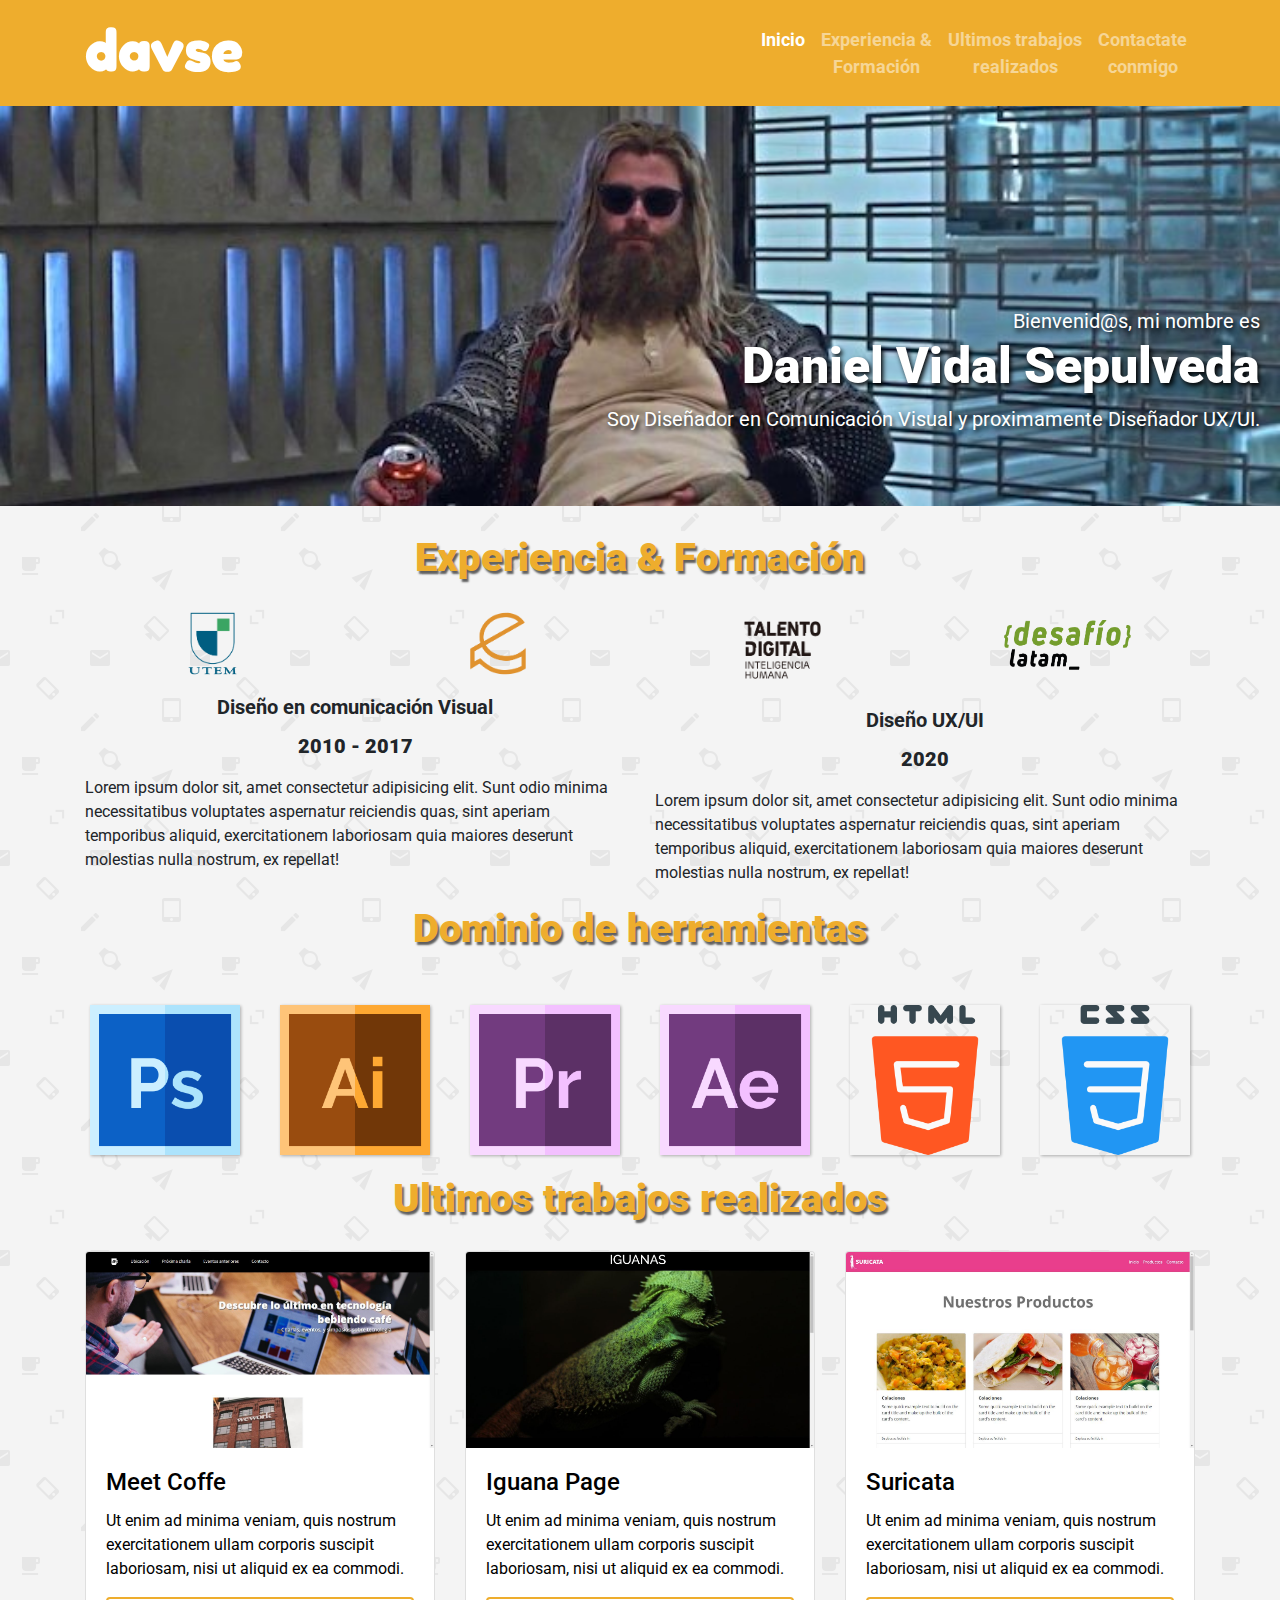
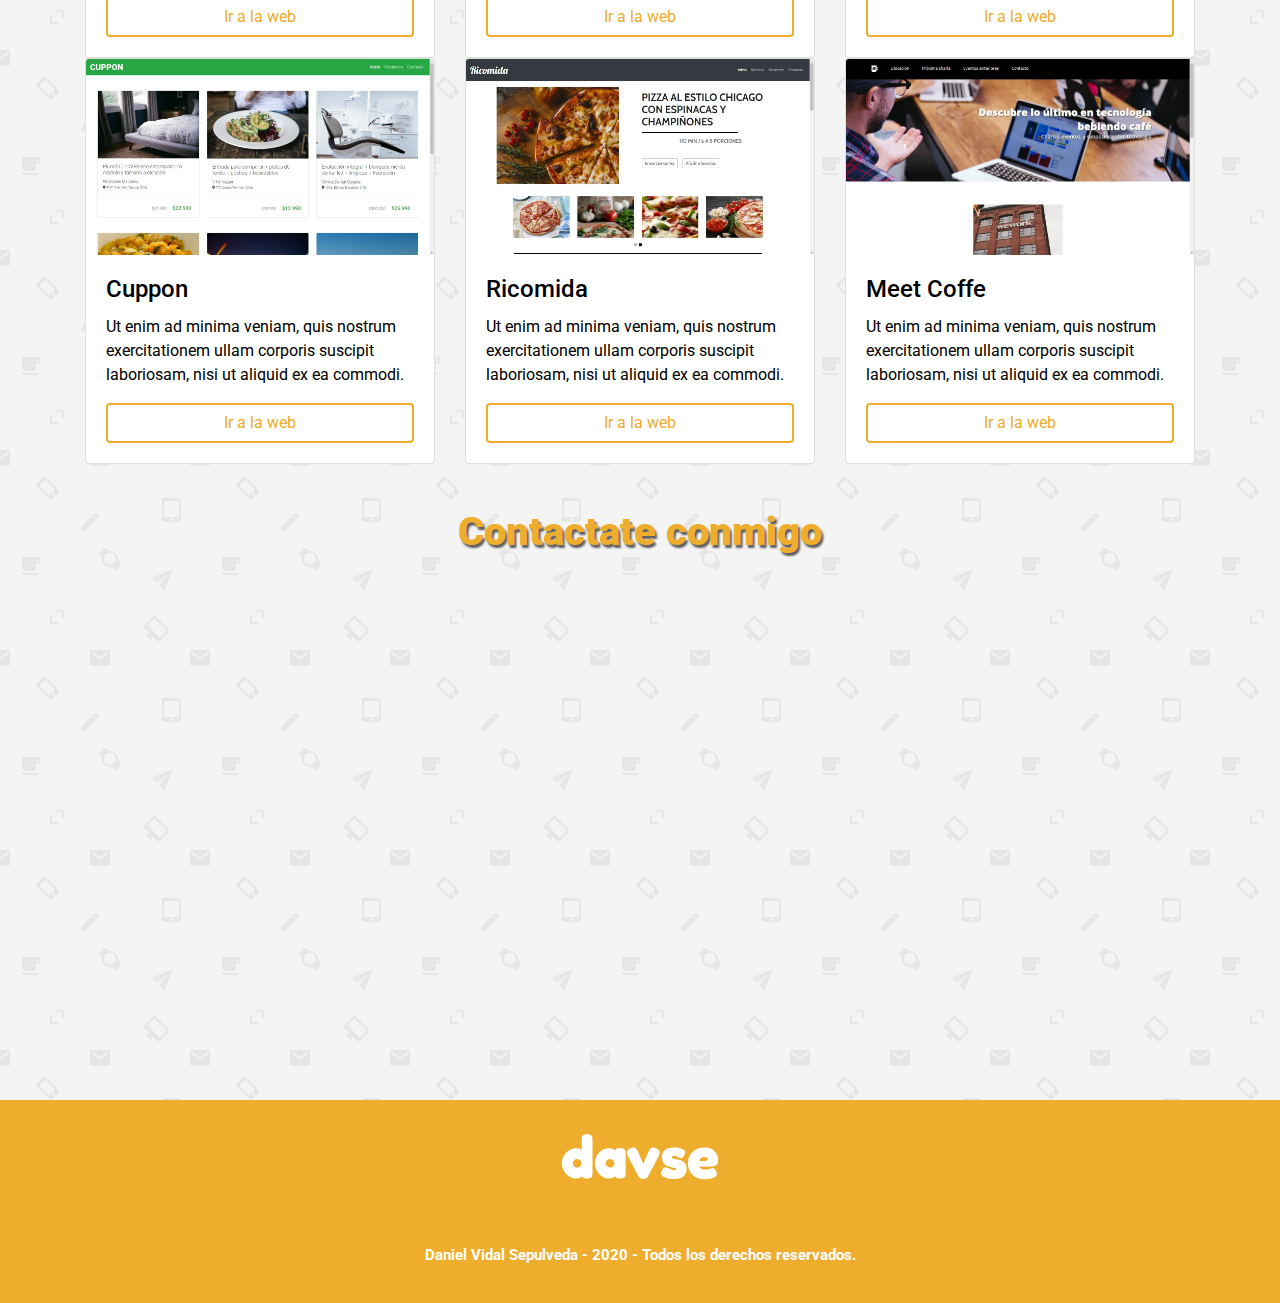
<file: index.html>
<!doctype html>
<html lang="es">

<head>
    <!-- Required meta tags -->
    <meta charset="utf-8">
    <meta name="viewport" content="width=device-width, initial-scale=1, shrink-to-fit=no">
    <!-- Font Awesome -->
    <link rel="stylesheet" href="https://use.fontawesome.com/releases/v5.6.3/css/all.css"
        integrity="sha384-UHRtZLI+pbxtHCWp1t77Bi1L4ZtiqrqD80Kn4Z8NTSRyMA2Fd33n5dQ8lWUE00s/" crossorigin="anonymous">
    <!-- Bootstrap CSS -->
    <link rel="stylesheet" href="https://stackpath.bootstrapcdn.com/bootstrap/4.4.1/css/bootstrap.min.css"
        integrity="sha384-Vkoo8x4CGsO3+Hhxv8T/Q5PaXtkKtu6ug5TOeNV6gBiFeWPGFN9MuhOf23Q9Ifjh" crossorigin="anonymous">
    <!-- Roboto & Fredoka -->
    <link href="https://fonts.googleapis.com/css?family=Fredoka+One|Roboto:300,400,700,900&display=swap"
        rel="stylesheet">
    <!-- IHover -->
    <link rel="stylesheet" href="assets/css/ihover.css">
    <!-- Mi estilo -->
    <link rel="stylesheet" href="assets/css/style.css">
    <link rel="shortcut icon" href="assets/favicon.png" type="image/x-icon">
    <title>Mi portafolio</title>
    <script src="assets/js/script.js"></script>
</head>

<body>

    <!-- Navigation  -->
    <nav class="navbar navbar-expand-lg navbar-dark bg-perso static-top">
        <div class="container">
            <a class="navbar-brand" href="#">
                <h2 class="logoDavse">davse</h2>
            </a>
            <button class="navbar-toggler" type="button" data-toggle="collapse" data-target="#navbarResponsive"
                aria-controls="navbarResponsive" aria-expanded="false" aria-label="Toggle navigation">
                <span class="navbar-toggler-icon"></span>
            </button>
            <div class="collapse navbar-collapse" id="navbarResponsive">
                <ul class="navbar-nav ml-auto">
                    <li class="nav-item active">
                        <a class="nav-link" href="#">Inicio
                            <span class="sr-only">(current)</span>
                        </a>
                    </li>
                    <li class="nav-item">
                        <a class="nav-link" href="#expe">Experiencia & <br> Formación</a>
                    </li>
                    <li class="nav-item">
                        <a class="nav-link" href="#jobs">Ultimos trabajos <br>realizados</a>
                    </li>
                    <li class="nav-item">
                        <a class="nav-link" href="#contac">Contactate<br>conmigo</a>
                    </li>
                </ul>
            </div>
        </div>
    </nav>

    <header id="cabecera" class="heroSection">
        <div class="tituloCabecera">
            <p class="bajada">Bienvenid@s, mi nombre es</p>
            <h1>Daniel Vidal Sepulveda</h1>
            <p class="bajada">Soy Diseñador en Comunicación Visual y proximamente Diseñador UX/UI.</p>
        </div>
    </header>

    <section id="expe" class="exp container mt-2">
        <h2>Experiencia & Formación</h2>
        <div class="row">
            <div class="col-sm-12 col-md-6">
                <div class="row">
                    <div class="col-6 d-flex justify-content-center"><img src="assets/img/Logo-01.png" class="logo1" alt=""></div>
                    <div class="col-6 d-flex justify-content-center"><img src="assets/img/Logo-02.png" class="logo2" alt=""></div>
                </div>
                <p class="años">Diseño en comunicación Visual</p><br>
                <p class="añitos">2010 - 2017</p>
                <p class="expdes mt-5">Lorem ipsum dolor sit, amet consectetur adipisicing elit. Sunt odio minima
                    necessitatibus voluptates aspernatur reiciendis quas, sint aperiam temporibus aliquid,
                    exercitationem laboriosam quia maiores deserunt molestias nulla nostrum, ex repellat!</p>
            </div>
            <hr>
            <div class="col-sm-12 col-md-6">
                <div class="row">
                    <div class="col-6 d-flex justify-content-center"><img src="assets/img/Logo-03.png" class="logo3" alt=""></div>
                    <div class="col-6 d-flex justify-content-center"><img src="assets/img/Logo-04.png" class="logo4" alt=""></div>
                </div>
                <p class="años">Diseño UX/UI</p><br>
                <p class="añitos">2020</p>
                <p class="expdes mt-5">Lorem ipsum dolor sit, amet consectetur adipisicing elit. Sunt odio minima
                    necessitatibus voluptates aspernatur reiciendis quas, sint aperiam temporibus aliquid,
                    exercitationem laboriosam quia maiores deserunt molestias nulla nostrum, ex repellat!</p>
            </div>
            <hr>

            <!-- Habilidades programas -->

            <div class="col container">
                <h2>Dominio de herramientas</h2>
                <div class="row">
                    <div class="col-sm-2 mt-4">
                        <div class="ih-item square colored effect6 from_top_and_bottom mx-auto d-block"><a href="#">
                                <div class="img"><img src="assets/img/dom1.png" alt="img"></div>
                                <div class="info">
                                    <h3>Adobe Photoshop</h3>
                                    <p><i class="fas fa-star"></i><i class="fas fa-star"></i><i
                                            class="fas fa-star"></i><i class="fas fa-star"></i><i
                                            class="fas fa-star"></i></p>
                                </div>
                            </a></div>
                    </div>

                    <div class="col-sm-2 mt-4">
                        <div class="ih-item square colored effect6 from_top_and_bottom mx-auto d-block"><a href="#">
                                <div class="img"><img src="assets/img/dom2.png" alt="img"></div>
                                <div class="info">
                                    <h3>Adobe Illustrator</h3>
                                    <p><i class="fas fa-star"></i><i class="fas fa-star"></i><i
                                            class="fas fa-star"></i><i class="fas fa-star"></i><i
                                            class="fas fa-star"></i></p>
                                </div>
                            </a></div>
                    </div>
                    <div class="col-sm-2 mt-4">
                        <div class="ih-item square colored effect6 from_top_and_bottom mx-auto d-block"><a href="#">
                                <div class="img"><img src="assets/img/dom3.png" alt="img"></div>
                                <div class="info">
                                    <h3>Adobe Premiere</h3>
                                    <p><i class="fas fa-star"></i><i class="fas fa-star"></i><i
                                            class="fas fa-star"></i><i class="fas fa-star"></i><i
                                            class="far fa-star"></i></p>
                                </div>
                            </a></div>
                    </div>

                    <div class="col-sm-2 mt-4 mt-4">
                        <div class="ih-item square colored effect6 from_top_and_bottom mx-auto d-block"><a href="#">
                                <div class="img"><img src="assets/img/dom4.png" alt="img"></div>
                                <div class="info">
                                    <h3>Adobe After Effects</h3>
                                    <p><i class="fas fa-star"></i><i class="fas fa-star"></i><i
                                            class="fas fa-star"></i><i class="far fa-star"></i><i
                                            class="far fa-star"></i></p>
                                </div>
                            </a></div>
                    </div>

                    <div class="col-sm-2 mt-4">
                        <div class="ih-item square colored effect6 from_top_and_bottom mx-auto d-block"><a href="#">
                                <div class="img"><img src="assets/img/dom5.png" alt="img"></div>
                                <div class="info">
                                    <h3>HTML5</h3>
                                    <p><i class="fas fa-star"></i><i class="fas fa-star"></i><i
                                            class="fas fa-star"></i><i class="fas fa-star"></i><i
                                            class="far fa-star"></i></p>
                                </div>
                            </a></div>
                    </div>
                    <div class="col-sm-2 mt-4">
                        <div class="ih-item square colored effect6 from_top_and_bottom mx-auto d-block"><a href="#">
                                <div class="img"><img src="assets/img/dom6.png" alt="img"></div>
                                <div class="info">
                                    <h3>CCS3</h3>
                                    <p><i class="fas fa-star"></i><i class="fas fa-star"></i><i
                                            class="fas fa-star"></i><i class="fas fa-star"></i><i
                                            class="far fa-star"></i></p>
                                </div>
                            </a></div>
                    </div>
                </div>


            </div>

        </div>
        <!-- Boton hacia arriba -->
        <a class="ir-arriba" javascript:void(0) title="Volver arriba">
            <span class="fa-stack">
                <i class="fa fa-circle fa-stack-2x"></i>
                <i class="fa fa-arrow-up fa-stack-1x fa-inverse"></i>
            </span>
        </a>
    </section>

    <section id="jobs" class="trabajos">
        <h2>Ultimos trabajos realizados</h2>
        <div class="container">

            <div class="row box-wrap mb-4">
                <div class="col-lg-4 col-md-6 box">
                    <div class="card card-cascade narrower">
                        <!--Imagen-->
                        <div class>
                            <img src="assets/img/1_meet-coffe.JPG" class="card-img-top" alt="Meet Coffe">
                        </div>

                        <!--Contenido-->
                        <div class="card-body card-body-cascade">
                            <h4 class="card-title">Meet Coffe</h4>
                            <p class="card-text">Ut enim ad minima veniam, quis nostrum exercitationem ullam corporis
                                suscipit
                                laboriosam, nisi ut aliquid ex ea commodi.</p>
                            <a href="trabajos/Desafío - Meet Coffee/index.html" target="_blank"
                                class="btn btn-block btn-outline-primary">Ir a la web</a>

                        </div>
                    </div>
                </div>

                <div class="col-lg-4 col-md-6 box">
                    <div class="card card-cascade narrower">
                        <!--Imagen-->
                        <div class>
                            <img src="assets/img/2_iguana.JPG" class="card-img-top" alt="Iguana Page">
                        </div>

                        <!--Contenido-->
                        <div class="card-body card-body-cascade">
                            <h4 class="card-title">Iguana Page</h4>
                            <p class="card-text">Ut enim ad minima veniam, quis nostrum exercitationem ullam corporis
                                suscipit
                                laboriosam, nisi ut aliquid ex ea commodi.</p>
                            <a href="#">
                                <a href="trabajos/Desafio - Iguana Page/index.html" target="_blank"
                                    class="btn btn-block btn-outline-primary">Ir a la web</a>
                            </a>
                        </div>
                    </div>
                </div>

                <div class="col-lg-4 col-md-6 box">
                    <div class="card card-cascade narrower">
                        <!--Imagen-->
                        <div class>
                            <img src="assets/img/3_suricata.JPG" class="card-img-top" alt="Suricata">
                        </div>

                        <!--Contenido-->
                        <div class="card-body card-body-cascade">
                            <h4 class="card-title">Suricata</h4>
                            <p class="card-text">Ut enim ad minima veniam, quis nostrum exercitationem ullam corporis
                                suscipit
                                laboriosam, nisi ut aliquid ex ea commodi.</p>
                            <a href="#">
                                <a href="trabajos/Desafío - Suricata/index.html" target="_blank"
                                    class="btn btn-block btn-outline-primary">Ir a la web</a>
                            </a>
                        </div>
                    </div>
                </div>

                <div class="col-lg-4 col-md-6 box">
                    <div class="card card-cascade narrower">
                        <!--Imagen-->
                        <div class>
                            <img src="assets/img/4_cuppon.JPG" class="card-img-top" alt="Cuppon">
                        </div>

                        <!--Contenido-->
                        <div class="card-body card-body-cascade">
                            <h4 class="card-title">Cuppon</h4>
                            <p class="card-text">Ut enim ad minima veniam, quis nostrum exercitationem ullam corporis
                                suscipit
                                laboriosam, nisi ut aliquid ex ea commodi.</p>
                            <a href="#">
                                <a href="trabajos/Desafío - Cuppon/index.html" target="_blank"
                                    class="btn btn-block btn-outline-primary">Ir a la web</a>
                            </a>
                        </div>
                    </div>
                </div>

                <div class="col-lg-4 col-md-6 box">
                    <div class="card card-cascade narrower">
                        <!--Imagen-->
                        <div class>
                            <img src="assets/img/5_ricomida.JPG" class="card-img-top" alt="Ricomid">
                        </div>

                        <!--Contenido-->
                        <div class="card-body card-body-cascade">
                            <h4 class="card-title">Ricomida</h4>
                            <p class="card-text">Ut enim ad minima veniam, quis nostrum exercitationem ullam corporis
                                suscipit
                                laboriosam, nisi ut aliquid ex ea commodi.</p>
                            <a href="#">
                                <a href="trabajos/Desafío - Ricomida/index.html" target="_blank"
                                    class="btn btn-block btn-outline-primary">Ir a la web</a>
                            </a>
                        </div>
                    </div>
                </div>

                <div class="col-lg-4 col-md-6 box">
                    <div class="card card-cascade narrower">
                        <!--Imagen-->
                        <div class>
                            <img src="assets/img/1_meet-coffe.JPG" class="card-img-top" alt="Meet Coffe">
                        </div>

                        <!--Contenido-->
                        <div class="card-body card-body-cascade">
                            <h4 class="card-title">Meet Coffe</h4>
                            <p class="card-text">Ut enim ad minima veniam, quis nostrum exercitationem ullam corporis
                                suscipit
                                laboriosam, nisi ut aliquid ex ea commodi.</p>
                            <a href="#">
                                <a href="trabajos/Desafío - Meet Coffee/index.html" target="_blank"
                                    class="btn btn-block btn-outline-primary">Ir a la web</a>
                            </a>
                        </div>
                    </div>
                </div>
            </div>

        </div>
    </section>

    <!-- <div class="flotante">
        <a href='#'><img src='assets/img/arriba.png'></a>
        <p>Volver <br> Arriba</p>
    </div> -->


    <section id="contac" class="form mb-3">
        <h2>Contactate conmigo</h2>
        <div class="container">

            <div class="typeform-widget" data-url="https://danielvidal.typeform.com/to/QHvEYt"
                style="width: 100%; height: 500px;"></div>
            <script> (function () { var qs, js, q, s, d = document, gi = d.getElementById, ce = d.createElement, gt = d.getElementsByTagName, id = "typef_orm", b = "https://embed.typeform.com/"; if (!gi.call(d, id)) { js = ce.call(d, "script"); js.id = id; js.src = b + "embed.js"; q = gt.call(d, "script")[0]; q.parentNode.insertBefore(js, q) } })() </script>
        </div>
    </section>

    <!-- Footer -->
    <footer id="Contactos">
        <div class="contacElementos bg-perso text-white container-fluid">
            <h2 class="logoDavse">davse</h2>
            <a class="rrssh" href="http://www.facebook.com" target="_blank">
                <i class="fab fa-facebook-square fa-3x"></i></a>
            <a class="rrssh" href="http://www.twitter.com" target="_blank">
                <i class="fab fa-twitter-square fa-3x"></i></a>
            <a class="rrssh" href="http://www.instagram.com" target="_blank">
                <i class="fab fa-instagram fa-3x"></i></a>
            <a class="rrssh" href="https://github.com/dvidalsepulveda" target="_blank">
                <i class="fab fa-github-square fa-3x"></i></a>
            <a class="rrssh" href="http://www.linkedin.com" target="_blank">
                <i class="fab fa-linkedin fa-3x"></i></a>
            <p class="textFoot">Daniel Vidal Sepulveda - 2020 - Todos los derechos reservados.</p>
        </div>
    </footer>

    <!-- JS JS JS JS JS -->
    <script src="https://code.jquery.com/jquery-3.4.1.slim.min.js"
        integrity="sha384-J6qa4849blE2+poT4WnyKhv5vZF5SrPo0iEjwBvKU7imGFAV0wwj1yYfoRSJoZ+n"
        crossorigin="anonymous"></script>
    <script src="https://cdn.jsdelivr.net/npm/popper.js@1.16.0/dist/umd/popper.min.js"
        integrity="sha384-Q6E9RHvbIyZFJoft+2mJbHaEWldlvI9IOYy5n3zV9zzTtmI3UksdQRVvoxMfooAo"
        crossorigin="anonymous"></script>
    <script src="https://stackpath.bootstrapcdn.com/bootstrap/4.4.1/js/bootstrap.min.js"
        integrity="sha384-wfSDF2E50Y2D1uUdj0O3uMBJnjuUD4Ih7YwaYd1iqfktj0Uod8GCExl3Og8ifwB6"
        crossorigin="anonymous"></script>
    
</body>

</html>
</file>
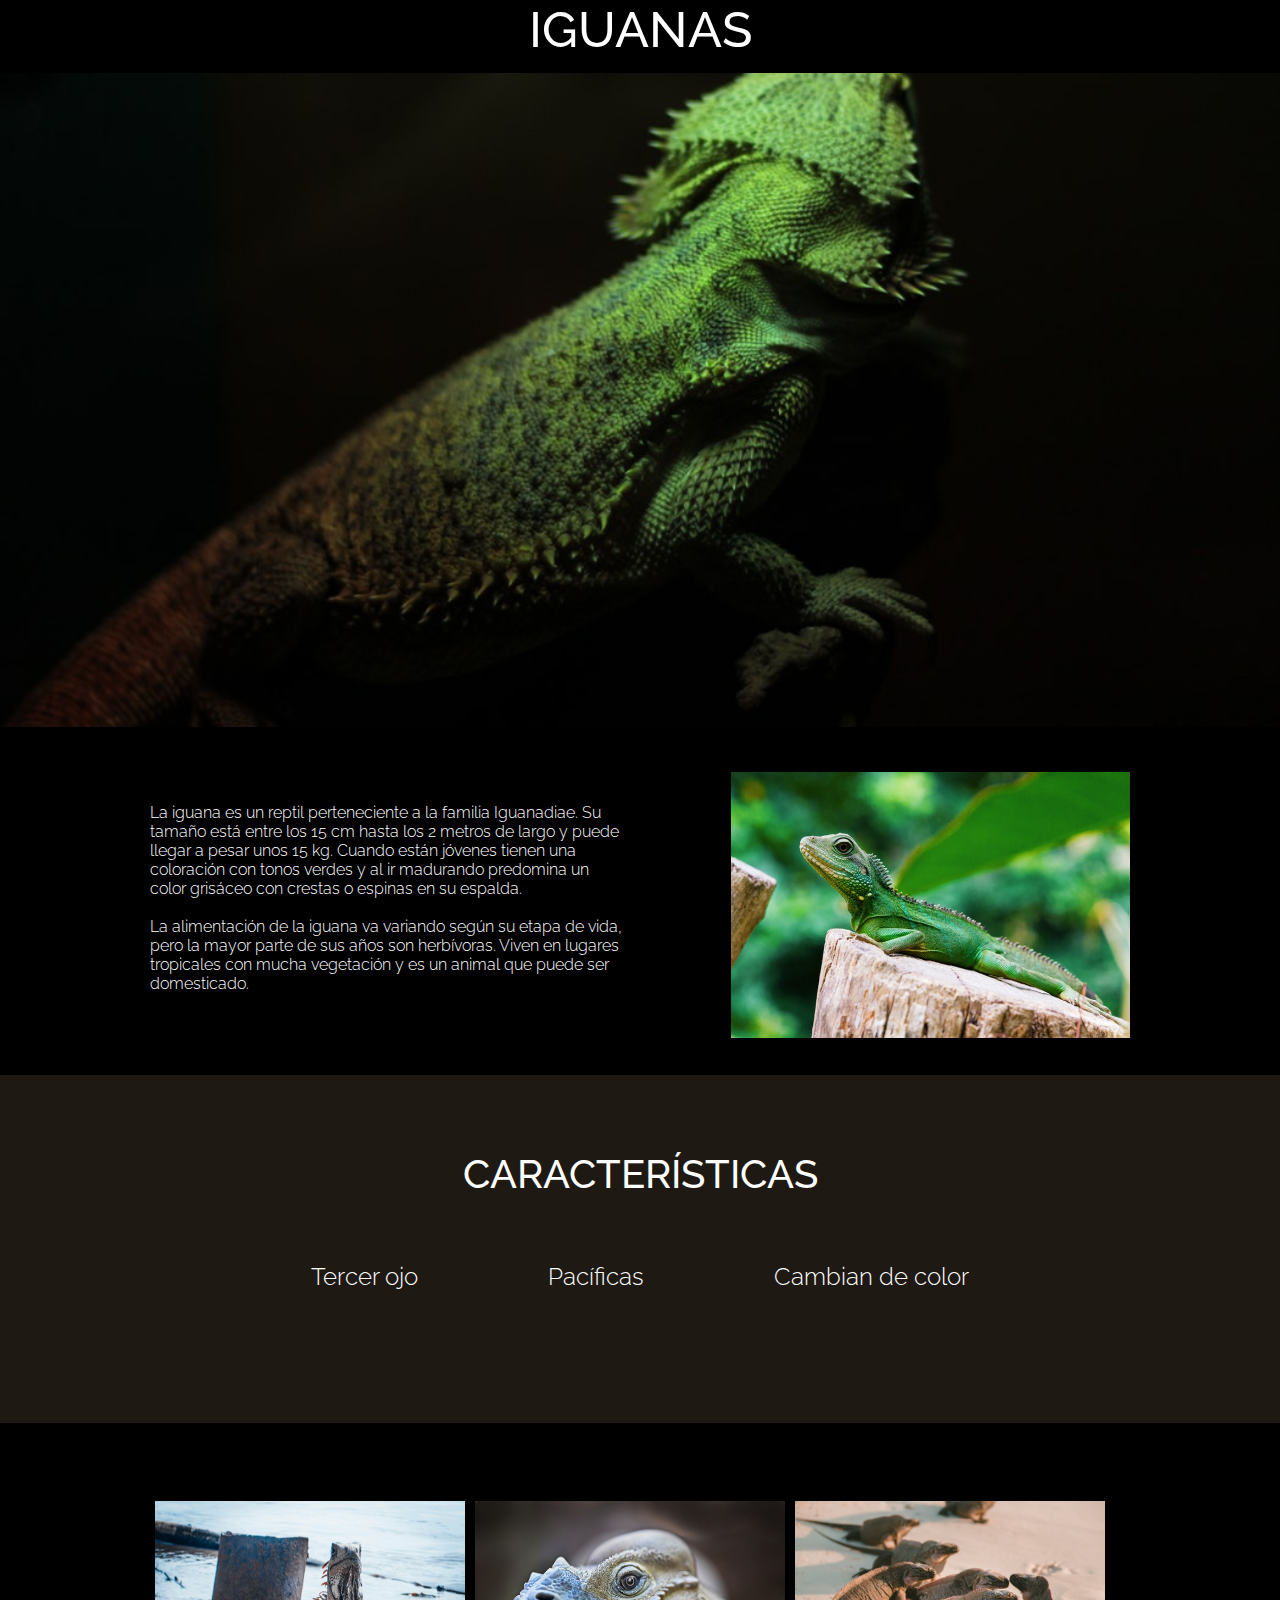
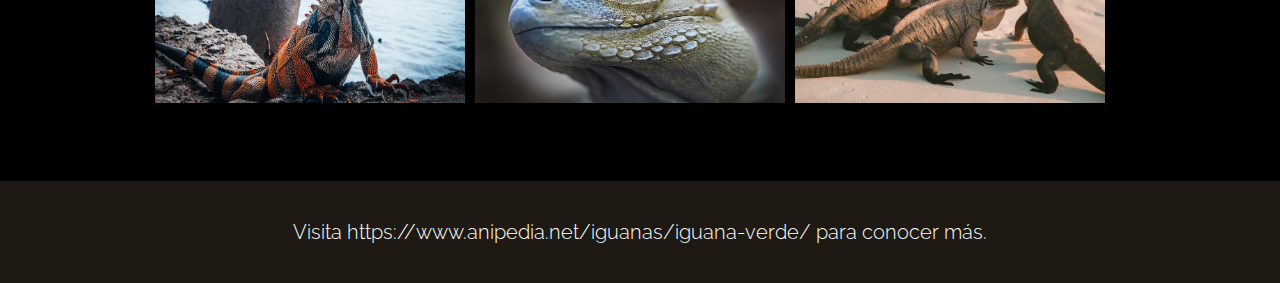
<file: trabajos/Desafio - Iguana Page/index.html>
<!DOCTYPE html>
<html lang="es">
<head>
    <meta charset="UTF-8">
    <meta name="viewport" content="width=device-width, initial-scale=1.0">
    <meta http-equiv="X-UA-Compatible" content="ie=edge">
    <link href="https://fonts.googleapis.com/css?family=Raleway:300,500&display=swap" rel="stylesheet">
    <link rel="stylesheet" href="https://use.fontawesome.com/releases/v5.6.3/css/all.css" integrity="sha384-UHRtZLI+pbxtHCWp1t77Bi1L4ZtiqrqD80Kn4Z8NTSRyMA2Fd33n5dQ8lWUE00s/" crossorigin="anonymous">
    <link rel="stylesheet" href="css/style.css">
    <title>Desafio Iguana</title>
</head>
<body>
    <header class="hero__section">
        <div class="cabecera">
            <h1>IGUANAS</h1>
        </div>
    </header>

    <body>
        <section class="descripcion">
            <p>La iguana es un reptil perteneciente a la familia Iguanadiae. Su
                tamaño está entre los 15 cm hasta los 2 metros de largo y puede
                llegar a pesar unos 15 kg. Cuando están jóvenes tienen una
                coloración con tonos verdes y al ir madurando predomina un color
                grisáceo con crestas o espinas en su espalda.<br><br>
                La alimentación de la iguana va variando según su etapa de vida,
                pero la mayor parte de sus años son herbívoras. Viven en lugares
                tropicales con mucha vegetación y es un animal que puede ser
                domesticado.</p>
            <img src="img/iguana-1.jpg" alt="">
        </section>

        <section class="caracteristicas">
            <h2>CARACTERÍSTICAS</h2>

            <div class="iconos">
                <div class="elemento">
                    <i class="fa fa-eye fa-3x"></i>
                    <p>Tercer ojo</p>
                </div>
            
                <div class="elemento">
                    <i class="fa fa-hand-peace fa-3x"></i>
                    <p>Pacíficas</p>
                </div>

                <div class="elemento">
                    <i class="fas fa-paint-brush fa-3x"></i>
                    <p>Cambian de color</p>
                </div>
            </div>
        </section>

        <section class="galeria">
            <img src="img/iguana-2.jpg" alt="">
            <img src="img/iguana-3.jpg" alt="">
            <img src="img/iguana-4.jpg" alt="">
        </section>
    </body>

    <footer>
        <h3>Visita https://www.anipedia.net/iguanas/iguana-verde/ para conocer más.</h3>
    </footer>
</body>
</html>
</file>
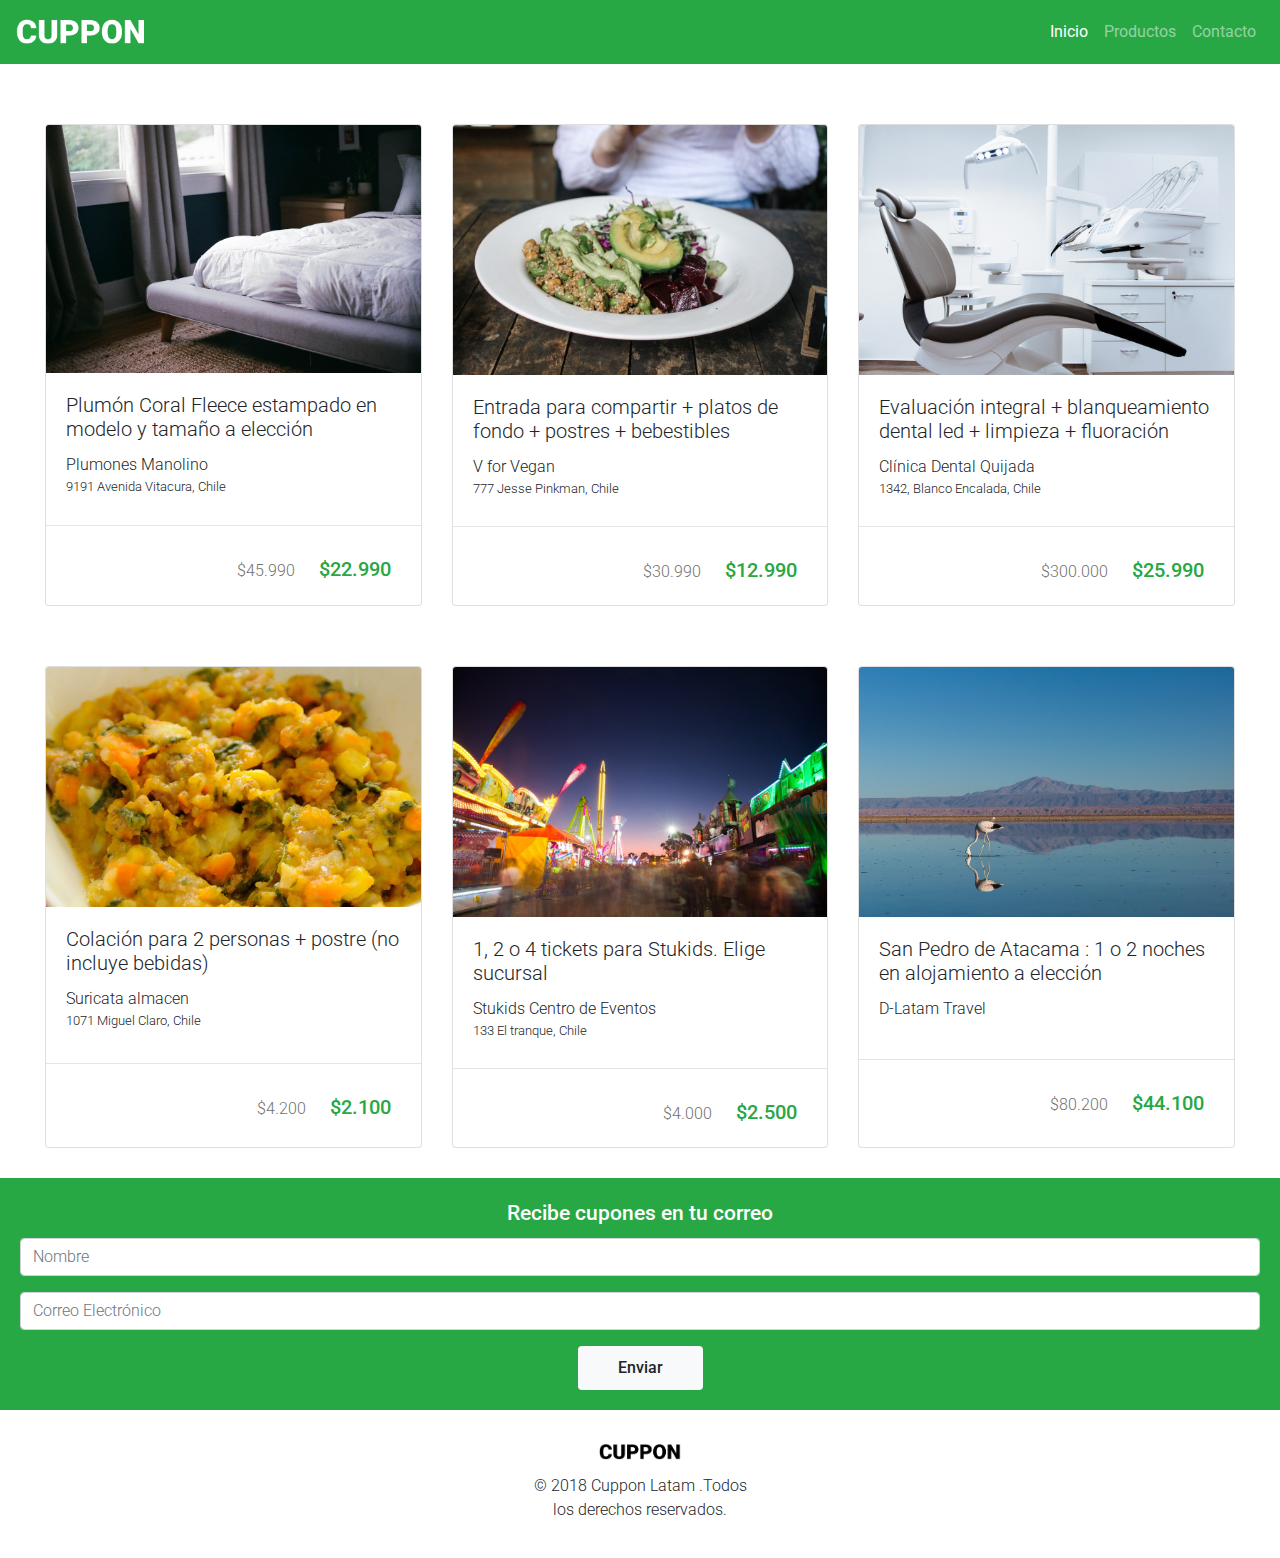
<file: trabajos/Desafío - Cuppon/index.html>
<!DOCTYPE html>
<html lang="es">
<head>
    <meta charset="UTF-8">
    <meta name="viewport" content="width=device-width, initial-scale=1.0">
    <meta http-equiv="X-UA-Compatible" content="ie=edge">
    <!-- bootstrap -->
    <link rel="stylesheet" href="https://stackpath.bootstrapcdn.com/bootstrap/4.4.1/css/bootstrap.min.css" integrity="sha384-Vkoo8x4CGsO3+Hhxv8T/Q5PaXtkKtu6ug5TOeNV6gBiFeWPGFN9MuhOf23Q9Ifjh" crossorigin="anonymous">
    <!-- Roboto -->
    <link href="https://fonts.googleapis.com/css?family=Roboto:300,500&display=swap" rel="stylesheet">
    <!-- Font Awesome -->
    <link rel="stylesheet" href="https://use.fontawesome.com/releases/v5.6.3/css/all.css" integrity="sha384-UHRtZLI+pbxtHCWp1t77Bi1L4ZtiqrqD80Kn4Z8NTSRyMA2Fd33n5dQ8lWUE00s/" crossorigin="anonymous">
    <!-- mi estilo -->
    <link rel="stylesheet" href="Assets-Cuppon/css/style.css">
    <title>Cuppon</title>
</head>
<body>
    <header>
        <nav class="navbar navbar-expand-lg navbar-dark fondo__verde">
            <a class="navbar-brand" href="#"><img src="Assets-Cuppon/img/logo-white.png" width="130" alt="logo Suricata"></a>
            <button class="navbar-toggler" type="button" data-toggle="collapse" data-target="#navbarNav" aria-controls="navbarNav" aria-expanded="false" aria-label="Toggle navigation">
              <span class="navbar-toggler-icon"></span>
            </button>
            <div class="collapse navbar-collapse" id="navbarNav">
              <ul class="navbar-nav ml-auto">
                <li class="nav-item active">
                  <a class="nav-link" href="#">Inicio<span class="sr-only">(current)</span></a>
                </li>
                <li class="nav-item">
                  <a class="nav-link" href="#">Productos</a>
                </li>
                <li class="nav-item">
                  <a class="nav-link" href="#">Contacto</a>
                </li>
              </ul>
            </div>
        </nav>
    </header>

    <main>
        <div class="card-deck">
            <div class="card" style="width: 18rem;">
                <img src="Assets-Cuppon/img/cupon-1.jpg" class="card-img-top" alt="...">
                <div class="card-body">
                    <h5 class="card-title">Plumón Coral Fleece estampado en modelo y tamaño a elección</h5>
                    <p class="card-text">Plumones Manolino</p>
                    
                    <p class="card-text-des"><i class="fas fa-map-marker-alt"></i> 9191 Avenida Vitacura, Chile</p>
                </div>
                <hr>
                <div class="card-body precios">
                    <p class="p1">$45.990</p>
                    <p class="p2">$22.990</p>
                </div>
            </div>

            <div class="card" style="width: 18rem;">
                <img src="Assets-Cuppon/img/cupon-2.jpg" class="card-img-top" alt="...">
                <div class="card-body">
                    <h5 class="card-title">Entrada para compartir + platos de fondo + postres + bebestibles</h5>
                    <p class="card-text">V for Vegan</p>
                    
                    <p class="card-text-des"><i class="fas fa-map-marker-alt"></i> 777 Jesse Pinkman, Chile</p>
                </div>
                <hr>
                <div class="card-body precios">
                    <p class="p1">$30.990</p>
                    <p class="p2">$12.990</p>
                </div>
            </div>
            <div class="card" style="width: 18rem;">
                <img src="Assets-Cuppon/img/cupon-3.jpg" class="card-img-top" alt="...">
                <div class="card-body">
                    <h5 class="card-title">Evaluación integral + blanqueamiento dental led + limpieza + fluoración</h5>
                    <p class="card-text">Clínica Dental Quijada</p>
                    
                    <p class="card-text-des"><i class="fas fa-map-marker-alt"></i> 1342, Blanco Encalada, Chile</p>
                </div>
                <hr>
                <div class="card-body precios">
                    <p class="p1">$300.000</p>
                    <p class="p2">$25.990</p>
                </div>
            </div>
        </div>

        <div class="card-deck">
            <div class="card" style="width: 18rem;">
                <img src="Assets-Cuppon/img/cupon-4.jpg" class="card-img-top" alt="...">
                <div class="card-body">
                    <h5 class="card-title">Colación para 2 personas + postre (no incluye bebidas)</h5>
                    <p class="card-text">Suricata almacen</p>
                    
                    <p class="card-text-des"><i class="fas fa-map-marker-alt"></i> 1071 Miguel Claro, Chile</p>
                </div>
                <hr>
                <div class="card-body precios">
                    <p class="p1">$4.200</p>
                    <p class="p2">$2.100</p>
                </div>
            </div>
            <div class="card" style="width: 18rem;">
                <img src="Assets-Cuppon/img/cupon-5.jpg" class="card-img-top" alt="...">
                <div class="card-body">
                    <h5 class="card-title">1, 2 o 4 tickets para Stukids. Elige sucursal</h5>
                    <p class="card-text">Stukids Centro de Eventos</p>
                    
                    <p class="card-text-des"><i class="fas fa-map-marker-alt"></i> 133 El tranque, Chile</p>
                </div>
                <hr>
                <div class="card-body precios">
                    <p class="p1">$4.000</p>
                    <p class="p2">$2.500</p>
                </div>
            </div>
            <div class="card" style="width: 18rem;">
                <img src="Assets-Cuppon/img/cupon-6.jpg" class="card-img-top" alt="...">
                <div class="card-body">
                    <h5 class="card-title">San Pedro de Atacama : 1 o 2 noches en alojamiento a elección</h5>
                    <p class="card-text">D-Latam Travel</p>
                    
                    <p class="card-text-des"></p>
                </div>
                <hr>
                <div class="card-body precios">
                    <p class="p1">$80.200</p>
                    <p class="p2">$44.100</p>
                </div>
            </div>
        </div>

    </main>

    <section class="formulario fondo__verde">
        <form>
            <div class="form-group">
              <label class="titulo__form" for="exampleInputEmail1">Recibe cupones en tu correo</label>
              <input type="email" class="form-control color__text" id="exampleInputEmail1" placeholder="Nombre" aria-describedby="emailHelp">
            </div>
            <div class="form-group">
                <input type="email" class="form-control color__text" id="exampleInputEmail1" placeholder="Correo Electrónico" aria-describedby="emailHelp">
              </div>

            <button type="submit" class="btn btn-light">Enviar</button>
          </form>
    </section>

    <footer>
        <div class="caja">
            <img src="Assets-Cuppon/img/logo-black.png" width="82px" alt="Logo Cuppon negro">
            <p>© 2018 Cuppon Latam .Todos<br> los derechos reservados.</p>
        </div>
    </footer>

    <!-- js js js js js -->

    <script src="https://code.jquery.com/jquery-3.4.1.slim.min.js" integrity="sha384-J6qa4849blE2+poT4WnyKhv5vZF5SrPo0iEjwBvKU7imGFAV0wwj1yYfoRSJoZ+n" crossorigin="anonymous"></script>
    <script src="https://cdn.jsdelivr.net/npm/popper.js@1.16.0/dist/umd/popper.min.js" integrity="sha384-Q6E9RHvbIyZFJoft+2mJbHaEWldlvI9IOYy5n3zV9zzTtmI3UksdQRVvoxMfooAo" crossorigin="anonymous"></script>
    <script src="https://stackpath.bootstrapcdn.com/bootstrap/4.4.1/js/bootstrap.min.js" integrity="sha384-wfSDF2E50Y2D1uUdj0O3uMBJnjuUD4Ih7YwaYd1iqfktj0Uod8GCExl3Og8ifwB6" crossorigin="anonymous"></script>
</body>
</html>
</file>
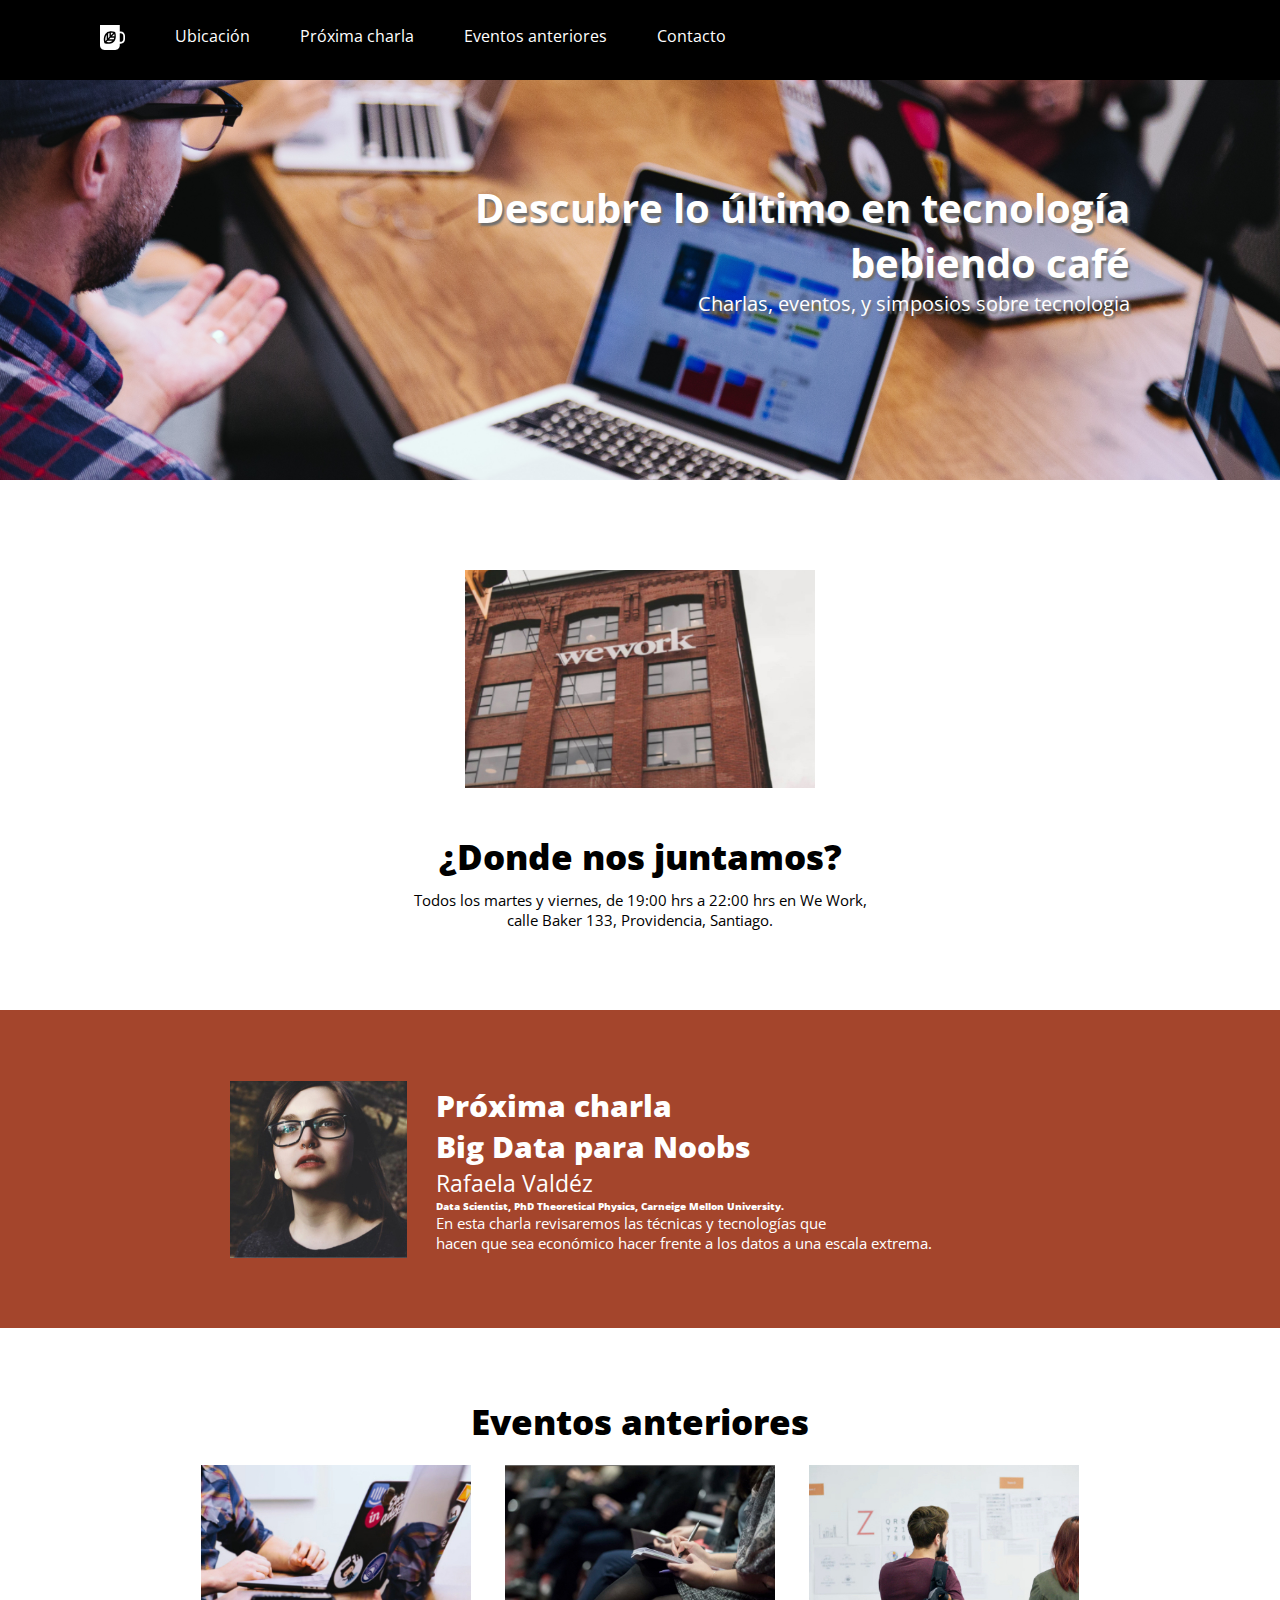
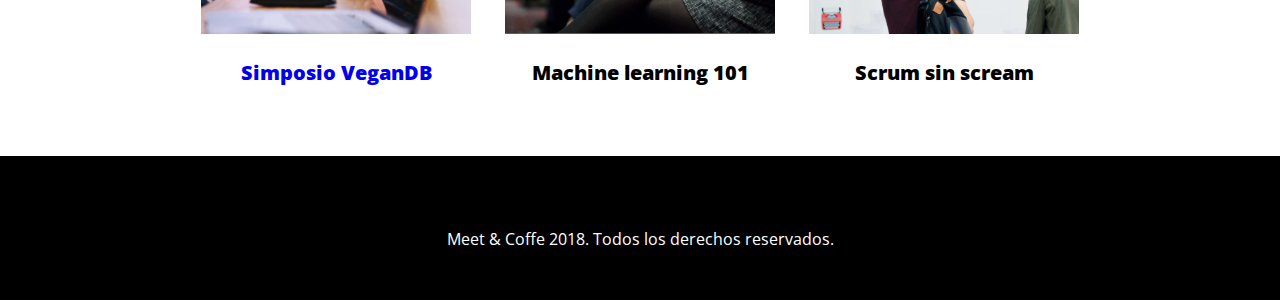
<file: trabajos/Desafío - Meet Coffee/index.html>
<!DOCTYPE html>
<html lang="es">
<head>
    <meta charset="UTF-8">
    <meta name="viewport" content="width=device-width, initial-scale=1.0">
    <meta http-equiv="X-UA-Compatible" content="ie=edge">
    <link href="https://fonts.googleapis.com/css?family=Open+Sans:400,800&display=swap" rel="stylesheet">
    <link rel="stylesheet" href="https://use.fontawesome.com/releases/v5.6.3/css/all.css" integrity="sha384-UHRtZLI+pbxtHCWp1t77Bi1L4ZtiqrqD80Kn4Z8NTSRyMA2Fd33n5dQ8lWUE00s/" crossorigin="anonymous">
    <link rel="stylesheet" href="css/style.css">
    <link rel="shortcut icon" href="favicon.png" type="image/x-icon">
    <title>Meet Coffee</title>
</head>
<body>
    <nav>
            
            <ul>
                <li class="icono"><a href="index.html">
                    <svg xmlns="http://www.w3.org/2000/svg" viewBox="0 0 44 44"><path d="M11.8 26l-2.2 2.3c-.5-2.9-.7-7.5 2.2-11.2V26zm-.4 4.1c2.7.5 7.2.7 10.6-2.3h-8.5l-2.1 2.3zm5.3-16.2c-.8.2-1.7.5-2.4.9v8.5l2.4-2.6v-6.8zm2.5-.3v4.6l4-4.2c-1.1-.3-2.5-.5-4-.4zM16 25.2h8.1c.4-.8.7-1.7.9-2.6h-6.6L16 25.2zm28-6.1V25c0 4.3-3.3 7.8-7.4 7.8h-1.8v2.9c0 4.6-3.6 8.3-7.9 8.3h-19C3.6 44 0 40.3 0 35.7V0h34.8v11.4h1.8c4.1 0 7.4 3.5 7.4 7.7zm-16.2.9c.1-2.6-.4-5-.8-6.4-.2-.9-.4-1.4-.4-1.4s-.5-.2-1.4-.4c-1.4-.4-3.6-.9-6.1-.8-.8 0-1.7.1-2.5.3-.8.2-1.6.4-2.4.7-.9.4-1.7.8-2.5 1.5-.6.5-1.1 1-1.6 1.6-4.5 5.4-3.4 12.5-2.6 15.5.2.9.4 1.4.4 1.4s.5.2 1.4.4c2.8.8 9.6 2 14.7-2.7.6-.5 1.1-1.1 1.5-1.7.6-.8 1-1.7 1.4-2.6.3-.8.5-1.7.7-2.6.1-1.1.2-1.9.2-2.8zm13.2-.9c0-2.6-2-4.6-4.4-4.6h-1.8v15.1h1.8c2.4 0 4.4-2.1 4.4-4.6v-5.9zM21 20h4.4c0-1.6-.1-3-.4-4.2L21 20z"/></svg>
                </a></li>
                <li><a href="index.html#principal">Ubicación</a></li>
                <li><a href="index.html#proximo">Próxima charla</a></li>
                <li><a href="index.html#eventos">Eventos anteriores</a></li>
                <li><a href="index.html#Contactos">Contacto</a></li>
            </ul>
    </nav>

    <header id="cabecera" class="hero__section">
        <div class="titulo__cabecera">
            <h1>Descubre lo último en tecnología<br> bebiendo café</h1>
        </div>
        <p>Charlas, eventos, y simposios sobre tecnologia</p>
    </header>

    <main id="principal">
        <img src="img/we-work.jpg" alt="Edificio WeWork">
        <h2>¿Donde nos juntamos?</h2>
        <p>Todos los martes y viernes, de 19:00 hrs a 22:00 hrs en We Work,<br>
            calle Baker 133, Providencia, Santiago.</p>
    </main>

    <section id="proximo">
        <div class="centrado">
            <img src="img/speaker.jpg" class="img__proxi" alt="Edificio WeWork">
            <div class="text__proxi">
                <h2>Próxima charla</h2>
                <h2>Big Data para Noobs</h2>
                <h3>Rafaela Valdéz</h3>
                <h4>Data Scientist, PhD Theoretical Physics, Carneige Mellon University.</h4>
                <p>En esta charla revisaremos las técnicas y tecnologías que<br> hacen que sea económico hacer frente a los datos a una escala extrema.</p>
            </div>
            
        </div>
    </section>

    <section id="eventos">
        <h2>Eventos anteriores</h2>
        <article class="evento">
            <a href="Simposio_VeganDB.html"><img src="img/simposio-vegan.jpg" alt="Simposio Vegan">
            <p>Simposio VeganDB</p></a>
        </article>

        <article class="evento">
            <img src="img/machine-learning.jpg" alt="Machine Learning">
            <p>Machine learning 101</p>
        </article>

        <article class="evento">
            <img src="img/scrum-sin-scream.jpg" alt="Srum sin scresm">
            <p>Scrum sin scream</P>
        </article>
            
    </section>

    <footer id="Contactos">
        <i class="fab fa-facebook-square fa-3x"></i>
        <i class="fab fa-twitter-square fa-3x"></i>
        <i class="fab fa-instagram fa-3x"></i>
        <i class="fab fa-github-square fa-3x"></i>
        <i class="fab fa-linkedin fa-3x"></i>
        <p>Meet & Coffe 2018. Todos los derechos reservados.</p>
    </footer>

</body>
</html>
</file>
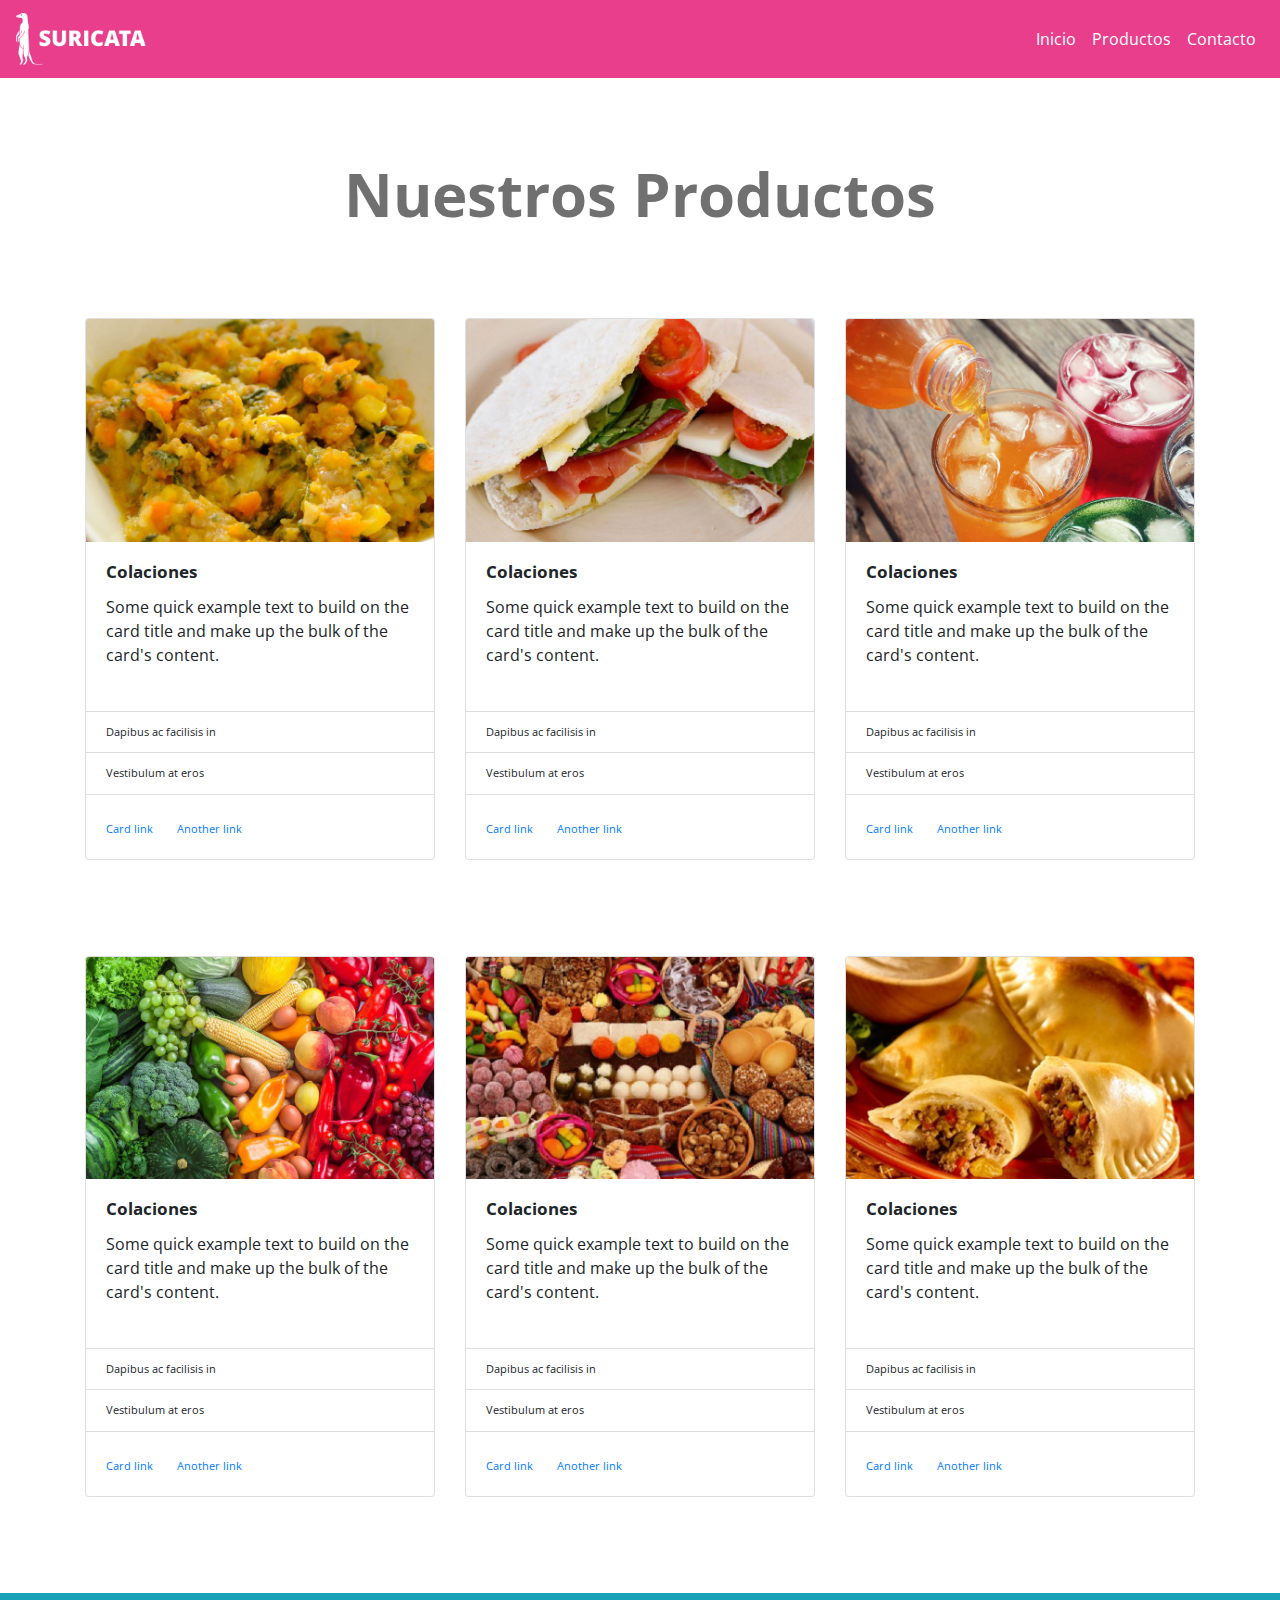
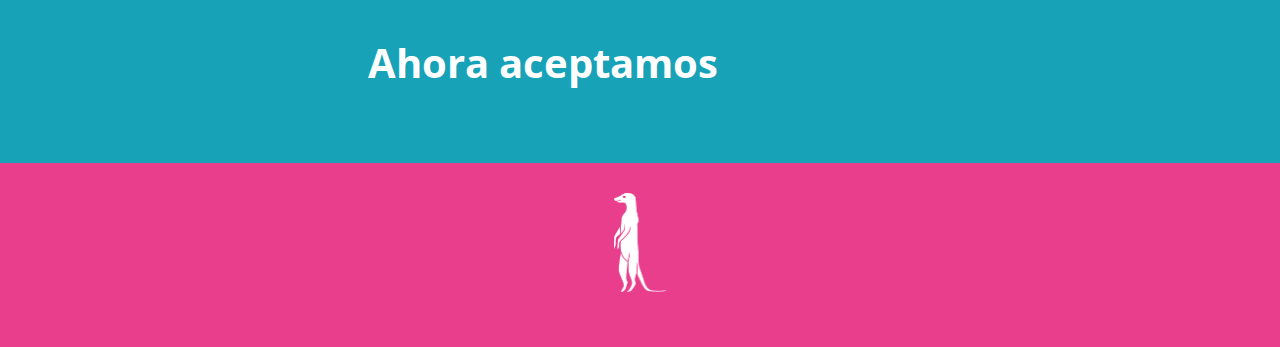
<file: trabajos/Desafío - Suricata/index.html>
<!DOCTYPE html>
<html lang="es">
<head>
    <meta charset="UTF-8">
    <meta name="viewport" content="width=device-width, initial-scale=1.0">
    <meta http-equiv="X-UA-Compatible" content="ie=edge">
    <!-- bootstrap -->
    <link rel="stylesheet" href="https://stackpath.bootstrapcdn.com/bootstrap/4.4.1/css/bootstrap.min.css" integrity="sha384-Vkoo8x4CGsO3+Hhxv8T/Q5PaXtkKtu6ug5TOeNV6gBiFeWPGFN9MuhOf23Q9Ifjh" crossorigin="anonymous">
    <!-- Open Sans -->
    <link href="https://fonts.googleapis.com/css?family=Open+Sans:400,700&display=swap" rel="stylesheet">
    <!-- Font Awesome -->
    <link rel="stylesheet" href="https://use.fontawesome.com/releases/v5.6.3/css/all.css" integrity="sha384-UHRtZLI+pbxtHCWp1t77Bi1L4ZtiqrqD80Kn4Z8NTSRyMA2Fd33n5dQ8lWUE00s/" crossorigin="anonymous">
    <!-- mi estilo -->
    <link rel="stylesheet" href="Assets-Suricata/css/style.css">
    <title>Suricata</title>
</head>
<body>
    
    <nav class="navbar navbar-expand-lg navbar-light fondo__suricata">
        <a class="navbar-brand" href="#"><img src="Assets-Suricata/img/logo.png" width="130" alt="logo Suricata"></a>
        <button class="navbar-toggler" type="button" data-toggle="collapse" data-target="#navbarNav" aria-controls="navbarNav" aria-expanded="false" aria-label="Toggle navigation">
          <span class="navbar-toggler-icon"></span>
        </button>
        <div class="collapse navbar-collapse" id="navbarNav">
          <ul class="navbar-nav ml-auto">
            <li class="nav-item active">
              <a class="nav-link" href="#">Inicio<span class="sr-only">(current)</span></a>
            </li>
            <li class="nav-item">
              <a class="nav-link" href="#">Productos</a>
            </li>
            <li class="nav-item">
              <a class="nav-link" href="#">Contacto</a>
            </li>
          </ul>
        </div>
    </nav>

    <main class="container">
        <h1>Nuestros Productos</h1>
        
        <div class="row mb-5 ">
            <div class="col-sm-12 col-md-4 col-lg-4">
                <div class="card-deck mb-5">
                    <div class="card" style="width: 18rem;">
                        <img src="Assets-Suricata/img/colaciones.jpg" class="card-img-top" alt="Colaciones">
                        <div class="card-body">
                            <h5 class="card-title">Colaciones</h5>
                            <p class="card-text">Some quick example text to build on the card title and make up the bulk of the card's content.</p>
                        </div>

                        <ul class="list-group list-group-flush">
                            <li class="list-group-item"></li>
                            <li class="list-group-item">Dapibus ac facilisis in</li>
                            <li class="list-group-item">Vestibulum at eros</li>
                        </ul>
                    
                        <div class="card-body">
                            <a href="#" class="card-link">Card link</a>
                            <a href="#" class="card-link">Another link</a>
                         </div>
                    </div>
                </div>           
            </div>

            <div class="col-sm-12 col-md-4 col-lg-4">
                <div class="card-deck mb-3">
                    <div class="card" style="width: 18rem;">
                        <img src="Assets-Suricata/img/desayunos.jpg" class="card-img-top" alt="Desayunos">
                        <div class="card-body">
                            <h5 class="card-title">Colaciones</h5>
                            <p class="card-text">Some quick example text to build on the card title and make up the bulk of the card's content.</p>
                        </div>

                        <ul class="list-group list-group-flush">
                            <li class="list-group-item"></li>
                            <li class="list-group-item">Dapibus ac facilisis in</li>
                            <li class="list-group-item">Vestibulum at eros</li>
                        </ul>
                    
                        <div class="card-body">
                            <a href="#" class="card-link">Card link</a>
                            <a href="#" class="card-link">Another link</a>
                         </div>
                    </div>
                </div>           
            </div>

            <div class="col-sm-12 col-md-4 col-lg-4">
                <div class="card-deck mb-3">
                    <div class="card" style="width: 18rem;">
                        <img src="Assets-Suricata/img/bebidas.jpg" class="card-img-top" alt="Bebidas">
                        <div class="card-body">
                            <h5 class="card-title">Colaciones</h5>
                            <p class="card-text">Some quick example text to build on the card title and make up the bulk of the card's content.</p>
                        </div>

                        <ul class="list-group list-group-flush">
                            <li class="list-group-item"></li>
                            <li class="list-group-item">Dapibus ac facilisis in</li>
                            <li class="list-group-item">Vestibulum at eros</li>
                        </ul>
                    
                        <div class="card-body">
                            <a href="#" class="card-link">Card link</a>
                            <a href="#" class="card-link">Another link</a>
                         </div>
                    </div>
                </div>           
            </div>
        </div>

        <div class="row mb-5">
            <div class="col-sm-12 col-md-4 col-lg-4">
                <div class="card-deck mb-5">
                    <div class="card" style="width: 18rem;">
                        <img src="Assets-Suricata/img/verduras.jpg" class="card-img-top" alt="Verduras">
                        <div class="card-body">
                            <h5 class="card-title">Colaciones</h5>
                            <p class="card-text">Some quick example text to build on the card title and make up the bulk of the card's content.</p>
                        </div>

                        <ul class="list-group list-group-flush">
                            <li class="list-group-item"></li>
                            <li class="list-group-item">Dapibus ac facilisis in</li>
                            <li class="list-group-item">Vestibulum at eros</li>
                        </ul>
                    
                        <div class="card-body">
                            <a href="#" class="card-link">Card link</a>
                            <a href="#" class="card-link">Another link</a>
                         </div>
                    </div>
                </div>           
            </div>

            <div class="col-sm-12 col-md-4 col-lg-4">
                <div class="card-deck mb-5">
                    <div class="card" style="width: 18rem;">
                        <img src="Assets-Suricata/img/dulces.jpg" class="card-img-top" alt="Dulces">
                        <div class="card-body">
                            <h5 class="card-title">Colaciones</h5>
                            <p class="card-text">Some quick example text to build on the card title and make up the bulk of the card's content.</p>
                        </div>

                        <ul class="list-group list-group-flush">
                            <li class="list-group-item"></li>
                            <li class="list-group-item">Dapibus ac facilisis in</li>
                            <li class="list-group-item">Vestibulum at eros</li>
                        </ul>
                    
                        <div class="card-body">
                            <a href="#" class="card-link">Card link</a>
                            <a href="#" class="card-link">Another link</a>
                         </div>
                    </div>
                </div>           
            </div>

            <div class="col-sm-12 col-md-4 col-lg-4">
                <div class="card-deck mb-5">
                    <div class="card" style="width: 18rem;">
                        <img src="Assets-Suricata/img/empanadas.jpg" class="card-img-top" alt="Empanadas">
                        <div class="card-body">
                            <h5 class="card-title">Colaciones</h5>
                            <p class="card-text">Some quick example text to build on the card title and make up the bulk of the card's content.</p>
                        </div>

                        <ul class="list-group list-group-flush">
                            <li class="list-group-item"></li>
                            <li class="list-group-item">Dapibus ac facilisis in</li>
                            <li class="list-group-item">Vestibulum at eros</li>
                        </ul>
                    
                        <div class="card-body">
                            <a href="#" class="card-link">Card link</a>
                            <a href="#" class="card-link">Another link</a>
                         </div>
                    </div>
                </div>           
            </div>
        </div>
    </main>

    <section class="pagos">
        <div class="elementos">
            <p>Ahora aceptamos</p>
            <i class="fab fa-cc-mastercard fa-4x"></i>
            <i class="fab fa-cc-visa fa-4x"></i>
            <i class="fab fa-cc-amex fa-4x"></i>
            <i class="fab fa-cc-diners-club fa-4x"></i>
            <i class="fab fa-cc-paypal fa-4x"></i>
            <i class="fab fa-cc-discover fa-4x"></i>
        </div>
    </section>

    <footer class="fondo__suricata">
        <img src="Assets-Suricata/img/logo-footer.png" width="53px" alt="Logo Suricata footer">
    </footer>
    
    <!-- js js js js js -->

    <script src="https://code.jquery.com/jquery-3.4.1.slim.min.js" integrity="sha384-J6qa4849blE2+poT4WnyKhv5vZF5SrPo0iEjwBvKU7imGFAV0wwj1yYfoRSJoZ+n" crossorigin="anonymous"></script>
    <script src="https://cdn.jsdelivr.net/npm/popper.js@1.16.0/dist/umd/popper.min.js" integrity="sha384-Q6E9RHvbIyZFJoft+2mJbHaEWldlvI9IOYy5n3zV9zzTtmI3UksdQRVvoxMfooAo" crossorigin="anonymous"></script>
    <script src="https://stackpath.bootstrapcdn.com/bootstrap/4.4.1/js/bootstrap.min.js" integrity="sha384-wfSDF2E50Y2D1uUdj0O3uMBJnjuUD4Ih7YwaYd1iqfktj0Uod8GCExl3Og8ifwB6" crossorigin="anonymous"></script>
</body>
</html>
</file>
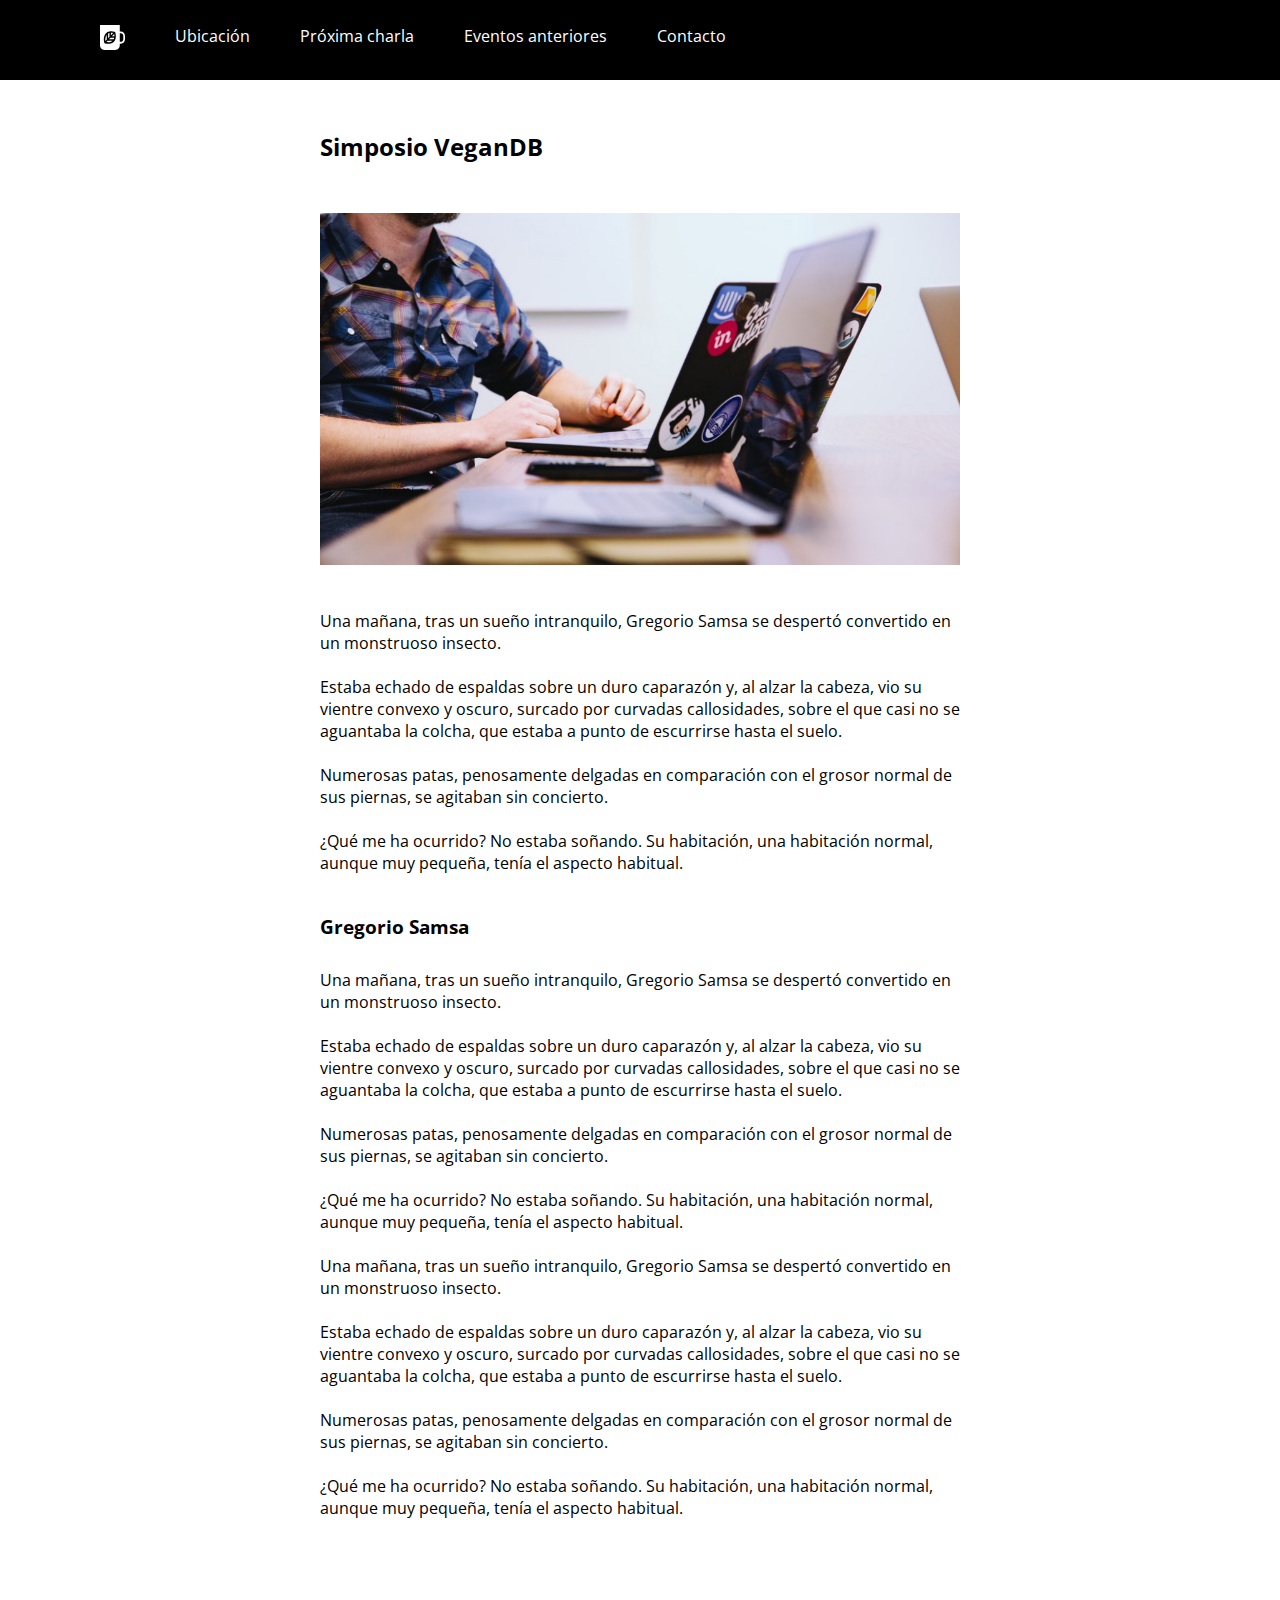
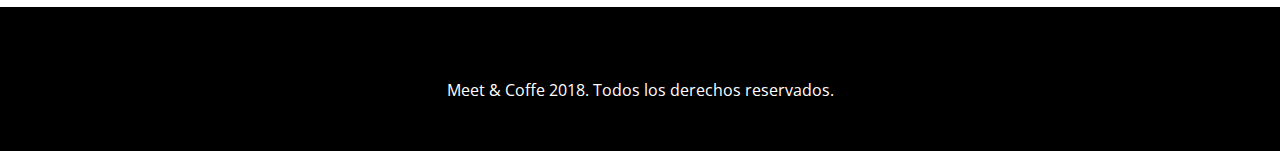
<file: trabajos/Desafío - Meet Coffee/Simposio_VeganDB.html>
<!DOCTYPE html>
<html lang="es">
<head>
    <meta charset="UTF-8">
    <meta name="viewport" content="width=device-width, initial-scale=1.0">
    <meta http-equiv="X-UA-Compatible" content="ie=edge">
    <link href="https://fonts.googleapis.com/css?family=Open+Sans:400,800&display=swap" rel="stylesheet">
    <link rel="stylesheet" href="https://use.fontawesome.com/releases/v5.6.3/css/all.css" integrity="sha384-UHRtZLI+pbxtHCWp1t77Bi1L4ZtiqrqD80Kn4Z8NTSRyMA2Fd33n5dQ8lWUE00s/" crossorigin="anonymous">
    <link rel="stylesheet" href="css/style.css">
    <link rel="shortcut icon" href="favicon.png" type="image/x-icon">
    <title>Simposio VeganDB</title>
</head>
<body>
    <nav>
            <ul>
                <li class="icono"><a href="index.html">
                    <svg xmlns="http://www.w3.org/2000/svg" viewBox="0 0 44 44"><path d="M11.8 26l-2.2 2.3c-.5-2.9-.7-7.5 2.2-11.2V26zm-.4 4.1c2.7.5 7.2.7 10.6-2.3h-8.5l-2.1 2.3zm5.3-16.2c-.8.2-1.7.5-2.4.9v8.5l2.4-2.6v-6.8zm2.5-.3v4.6l4-4.2c-1.1-.3-2.5-.5-4-.4zM16 25.2h8.1c.4-.8.7-1.7.9-2.6h-6.6L16 25.2zm28-6.1V25c0 4.3-3.3 7.8-7.4 7.8h-1.8v2.9c0 4.6-3.6 8.3-7.9 8.3h-19C3.6 44 0 40.3 0 35.7V0h34.8v11.4h1.8c4.1 0 7.4 3.5 7.4 7.7zm-16.2.9c.1-2.6-.4-5-.8-6.4-.2-.9-.4-1.4-.4-1.4s-.5-.2-1.4-.4c-1.4-.4-3.6-.9-6.1-.8-.8 0-1.7.1-2.5.3-.8.2-1.6.4-2.4.7-.9.4-1.7.8-2.5 1.5-.6.5-1.1 1-1.6 1.6-4.5 5.4-3.4 12.5-2.6 15.5.2.9.4 1.4.4 1.4s.5.2 1.4.4c2.8.8 9.6 2 14.7-2.7.6-.5 1.1-1.1 1.5-1.7.6-.8 1-1.7 1.4-2.6.3-.8.5-1.7.7-2.6.1-1.1.2-1.9.2-2.8zm13.2-.9c0-2.6-2-4.6-4.4-4.6h-1.8v15.1h1.8c2.4 0 4.4-2.1 4.4-4.6v-5.9zM21 20h4.4c0-1.6-.1-3-.4-4.2L21 20z"/></svg>
                </a></li>
                <li><a href="index.html#principal">Ubicación</a></li>
                <li><a href="index.html#proximo">Próxima charla</a></li>
                <li><a href="index.html#eventos">Eventos anteriores</a></li>
                <li><a href="index.html#Contactos">Contacto</a></li>
            </ul>
    </nav>

    <main class="cuerpo">
        <article class="simposio">
            <h2 class="titulo__vegan">Simposio VeganDB</h2>
            <img class="img__vegan" src="img/post-1.jpg" alt="">
            <p class="text__vegan">Una mañana, tras un sueño intranquilo, Gregorio Samsa se despertó convertido en un
                monstruoso insecto.<br><br>
                Estaba echado de espaldas sobre un duro caparazón y, al alzar la cabeza, vio su vientre
                convexo y oscuro, surcado por curvadas callosidades, sobre el que casi no se aguantaba
                la colcha, que estaba a punto de escurrirse hasta el suelo.<br><br>
                Numerosas patas, penosamente delgadas en comparación con el grosor normal de sus
                piernas, se agitaban sin concierto.<br><br>
                ¿Qué me ha ocurrido? No estaba soñando. Su habitación, una habitación normal, aunque
                muy pequeña, tenía el aspecto habitual.</p>
            <h3 class="titulo__greg">Gregorio Samsa</h3>
            <p class="text__vegan">Una mañana, tras un sueño intranquilo, Gregorio Samsa se despertó convertido en un
                monstruoso insecto.<br><br>
                Estaba echado de espaldas sobre un duro caparazón y, al alzar la cabeza, vio su vientre
                convexo y oscuro, surcado por curvadas callosidades, sobre el que casi no se aguantaba
                la colcha, que estaba a punto de escurrirse hasta el suelo.<br><br>
                Numerosas patas, penosamente delgadas en comparación con el grosor normal de sus
                piernas, se agitaban sin concierto.<br><br>
                ¿Qué me ha ocurrido? No estaba soñando. Su habitación, una habitación normal, aunque
                muy pequeña, tenía el aspecto habitual.<br><br>
                Una mañana, tras un sueño intranquilo, Gregorio Samsa se despertó convertido en un
                monstruoso insecto.<br><br>
                Estaba echado de espaldas sobre un duro caparazón y, al alzar la cabeza, vio su vientre
                convexo y oscuro, surcado por curvadas callosidades, sobre el que casi no se aguantaba
                la colcha, que estaba a punto de escurrirse hasta el suelo.<br><br>
                Numerosas patas, penosamente delgadas en comparación con el grosor normal de sus
                piernas, se agitaban sin concierto.<br><br>
                ¿Qué me ha ocurrido? No estaba soñando. Su habitación, una habitación normal, aunque
                muy pequeña, tenía el aspecto habitual.<br><br><br><br><br></p>
        </article>
    </main>

    

    



    <footer id="Contactos">
        <i class="fab fa-facebook-square fa-3x"></i>
        <i class="fab fa-twitter-square fa-3x"></i>
        <i class="fab fa-instagram fa-3x"></i>
        <i class="fab fa-github-square fa-3x"></i>
        <i class="fab fa-linkedin fa-3x"></i>
        <p>Meet & Coffe 2018. Todos los derechos reservados.</p>
    </footer>

</body>
</html>
</file>
<file: assets/css/ihover.css>
.ih-item {
    position: relative;
    -webkit-transition: all 0.35s ease-in-out;
    -moz-transition: all 0.35s ease-in-out;
    transition: all 0.35s ease-in-out;
  }
  .ih-item,
  .ih-item * {
    -webkit-box-sizing: border-box;
    -moz-box-sizing: border-box;
    box-sizing: border-box;
  }
  .ih-item a {
    color: #333;
  }
  .ih-item a:hover {
    text-decoration: none;
  }
  .ih-item img {
    width: 100%;
    height: 100%;
  }
  
  .ih-item.circle {
    position: relative;
    width: 220px;
    height: 220px;
    border-radius: 50%;
  }
  .ih-item.circle .img {
    position: relative;
    width: 220px;
    height: 220px;
    border-radius: 50%;
  }
  .ih-item.circle .img:before {
    position: absolute;
    display: block;
    content: '';
    width: 100%;
    height: 100%;
    border-radius: 50%;
    box-shadow: inset 0 0 0 16px rgba(255, 255, 255, 0.6), 0 1px 2px rgba(0, 0, 0, 0.3);
    -webkit-transition: all 0.35s ease-in-out;
    -moz-transition: all 0.35s ease-in-out;
    transition: all 0.35s ease-in-out;
  }
  .ih-item.circle .img img {
    border-radius: 50%;
  }
  .ih-item.circle .info {
    position: absolute;
    top: 0;
    bottom: 0;
    left: 0;
    right: 0;
    text-align: center;
    border-radius: 50%;
    -webkit-backface-visibility: hidden;
    backface-visibility: hidden;
  }
  
  .ih-item.square {
    position: relative;
    width: 150px;
    height: 150px;
    box-shadow: 1px 1px 3px rgba(0, 0, 0, 0.3);
  }
  .ih-item.square .info {
    position: absolute;
    top: 0;
    bottom: 0;
    left: 0;
    right: 0;
    text-align: center;
    -webkit-backface-visibility: hidden;
    backface-visibility: hidden;
  }
  
  .ih-item.circle.effect1 .spinner {
    width: 230px;
    height: 230px;
    border: 10px solid #ecab18;
    border-right-color: #1ad280;
    border-bottom-color: #1ad280;
    border-radius: 50%;
    -webkit-transition: all 0.8s ease-in-out;
    -moz-transition: all 0.8s ease-in-out;
    transition: all 0.8s ease-in-out;
  }
  .ih-item.circle.effect1 .img {
    position: absolute;
    top: 10px;
    bottom: 0;
    left: 10px;
    right: 0;
    width: auto;
    height: auto;
  }
  .ih-item.circle.effect1 .img:before {
    display: none;
  }
  .ih-item.circle.effect1.colored .info {
    background: #1a4a72;
    background: rgba(26, 74, 114, 0.6);
  }
  .ih-item.circle.effect1 .info {
    top: 10px;
    bottom: 0;
    left: 10px;
    right: 0;
    background: #333333;
    background: rgba(0, 0, 0, 0.6);
    opacity: 0;
    -webkit-transition: all 0.8s ease-in-out;
    -moz-transition: all 0.8s ease-in-out;
    transition: all 0.8s ease-in-out;
  }
  .ih-item.circle.effect1 .info h3 {
    color: #fff;
    text-transform: uppercase;
    position: relative;
    letter-spacing: 2px;
    font-size: 22px;
    margin: 0 30px;
    padding: 55px 0 0 0;
    height: 110px;
    text-shadow: 0 0 1px white, 0 1px 2px rgba(0, 0, 0, 0.3);
  }
  .ih-item.circle.effect1 .info p {
    color: #bbb;
    padding: 10px 5px;
    font-style: italic;
    margin: 0 30px;
    font-size: 12px;
    border-top: 1px solid rgba(255, 255, 255, 0.5);
  }
  .ih-item.circle.effect1 a:hover .spinner {
    -webkit-transform: rotate(180deg);
    -moz-transform: rotate(180deg);
    -ms-transform: rotate(180deg);
    -o-transform: rotate(180deg);
    transform: rotate(180deg);
  }
  .ih-item.circle.effect1 a:hover .info {
    opacity: 1;
  }
  
  .ih-item.circle.effect2 .img {
    opacity: 1;
    -webkit-transform: scale(1);
    -moz-transform: scale(1);
    -ms-transform: scale(1);
    -o-transform: scale(1);
    transform: scale(1);
    -webkit-transition: all 0.35s ease-in-out;
    -moz-transition: all 0.35s ease-in-out;
    transition: all 0.35s ease-in-out;
  }
  .ih-item.circle.effect2.colored .info {
    background: #1a4a72;
    background: rgba(26, 74, 114, 0.6);
  }
  .ih-item.circle.effect2 .info {
    background: #333333;
    background: rgba(0, 0, 0, 0.6);
    opacity: 0;
    pointer-events: none;
    -webkit-transition: all 0.35s ease-in-out;
    -moz-transition: all 0.35s ease-in-out;
    transition: all 0.35s ease-in-out;
  }
  .ih-item.circle.effect2 .info h3 {
    color: #fff;
    text-transform: uppercase;
    position: relative;
    letter-spacing: 2px;
    font-size: 22px;
    margin: 0 30px;
    padding: 55px 0 0 0;
    height: 110px;
    text-shadow: 0 0 1px white, 0 1px 2px rgba(0, 0, 0, 0.3);
  }
  .ih-item.circle.effect2 .info p {
    color: #bbb;
    padding: 10px 5px;
    font-style: italic;
    margin: 0 30px;
    font-size: 12px;
    border-top: 1px solid rgba(255, 255, 255, 0.5);
  }
  
  .ih-item.circle.effect2.left_to_right .info {
    -webkit-transform: translateX(-100%);
    -moz-transform: translateX(-100%);
    -ms-transform: translateX(-100%);
    -o-transform: translateX(-100%);
    transform: translateX(-100%);
  }
  .ih-item.circle.effect2.left_to_right a:hover .img {
    -webkit-transform: rotate(-90deg);
    -moz-transform: rotate(-90deg);
    -ms-transform: rotate(-90deg);
    -o-transform: rotate(-90deg);
    transform: rotate(-90deg);
  }
  .ih-item.circle.effect2.left_to_right a:hover .info {
    opacity: 1;
    -webkit-transform: translateX(0);
    -moz-transform: translateX(0);
    -ms-transform: translateX(0);
    -o-transform: translateX(0);
    transform: translateX(0);
  }
  
  .ih-item.circle.effect2.right_to_left .info {
    -webkit-transform: translateX(100%);
    -moz-transform: translateX(100%);
    -ms-transform: translateX(100%);
    -o-transform: translateX(100%);
    transform: translateX(100%);
  }
  .ih-item.circle.effect2.right_to_left a:hover .img {
    -webkit-transform: rotate(90deg);
    -moz-transform: rotate(90deg);
    -ms-transform: rotate(90deg);
    -o-transform: rotate(90deg);
    transform: rotate(90deg);
  }
  .ih-item.circle.effect2.right_to_left a:hover .info {
    opacity: 1;
    -webkit-transform: translateX(0);
    -moz-transform: translateX(0);
    -ms-transform: translateX(0);
    -o-transform: translateX(0);
    transform: translateX(0);
  }
  
  .ih-item.circle.effect2.top_to_bottom .info {
    -webkit-transform: translateY(-100%);
    -moz-transform: translateY(-100%);
    -ms-transform: translateY(-100%);
    -o-transform: translateY(-100%);
    transform: translateY(-100%);
  }
  .ih-item.circle.effect2.top_to_bottom a:hover .img {
    -webkit-transform: rotate(-90deg);
    -moz-transform: rotate(-90deg);
    -ms-transform: rotate(-90deg);
    -o-transform: rotate(-90deg);
    transform: rotate(-90deg);
  }
  .ih-item.circle.effect2.top_to_bottom a:hover .info {
    opacity: 1;
    -webkit-transform: translateY(0);
    -moz-transform: translateY(0);
    -ms-transform: translateY(0);
    -o-transform: translateY(0);
    transform: translateY(0);
  }
  
  .ih-item.circle.effect2.bottom_to_top .info {
    -webkit-transform: translateY(100%);
    -moz-transform: translateY(100%);
    -ms-transform: translateY(100%);
    -o-transform: translateY(100%);
    transform: translateY(100%);
  }
  .ih-item.circle.effect2.bottom_to_top a:hover .img {
    -webkit-transform: rotate(90deg);
    -moz-transform: rotate(90deg);
    -ms-transform: rotate(90deg);
    -o-transform: rotate(90deg);
    transform: rotate(90deg);
  }
  .ih-item.circle.effect2.bottom_to_top a:hover .info {
    opacity: 1;
    -webkit-transform: translateY(0);
    -moz-transform: translateY(0);
    -ms-transform: translateY(0);
    -o-transform: translateY(0);
    transform: translateY(0);
  }
  
  .ih-item.circle.effect3 .img {
    z-index: 11;
    -webkit-transition: all 0.35s ease-in-out;
    -moz-transition: all 0.35s ease-in-out;
    transition: all 0.35s ease-in-out;
  }
  .ih-item.circle.effect3.colored .info {
    background: #1a4a72;
  }
  .ih-item.circle.effect3 .info {
    background: #333333;
    opacity: 0;
    pointer-events: none;
    -webkit-transition: all 0.35s ease-in-out;
    -moz-transition: all 0.35s ease-in-out;
    transition: all 0.35s ease-in-out;
  }
  .ih-item.circle.effect3 .info h3 {
    color: #fff;
    text-transform: uppercase;
    position: relative;
    letter-spacing: 2px;
    font-size: 22px;
    margin: 0 30px;
    padding: 55px 0 0 0;
    height: 110px;
    text-shadow: 0 0 1px white, 0 1px 2px rgba(0, 0, 0, 0.3);
  }
  .ih-item.circle.effect3 .info p {
    color: #bbb;
    padding: 10px 5px;
    font-style: italic;
    margin: 0 30px;
    font-size: 12px;
    border-top: 1px solid rgba(255, 255, 255, 0.5);
  }
  
  .ih-item.circle.effect3.left_to_right .img {
    -webkit-transform: scale(1) translateX(0);
    -moz-transform: scale(1) translateX(0);
    -ms-transform: scale(1) translateX(0);
    -o-transform: scale(1) translateX(0);
    transform: scale(1) translateX(0);
  }
  .ih-item.circle.effect3.left_to_right .info {
    -webkit-transform: translateX(-100%);
    -moz-transform: translateX(-100%);
    -ms-transform: translateX(-100%);
    -o-transform: translateX(-100%);
    transform: translateX(-100%);
  }
  .ih-item.circle.effect3.left_to_right a:hover .img {
    -webkit-transform: scale(0.5) translateX(100%);
    -moz-transform: scale(0.5) translateX(100%);
    -ms-transform: scale(0.5) translateX(100%);
    -o-transform: scale(0.5) translateX(100%);
    transform: scale(0.5) translateX(100%);
  }
  .ih-item.circle.effect3.left_to_right a:hover .info {
    opacity: 1;
    -webkit-transform: translateX(0);
    -moz-transform: translateX(0);
    -ms-transform: translateX(0);
    -o-transform: translateX(0);
    transform: translateX(0);
  }
  
  .ih-item.circle.effect3.right_to_left .img {
    -webkit-transform: scale(1) translateX(0);
    -moz-transform: scale(1) translateX(0);
    -ms-transform: scale(1) translateX(0);
    -o-transform: scale(1) translateX(0);
    transform: scale(1) translateX(0);
  }
  .ih-item.circle.effect3.right_to_left .info {
    -webkit-transform: translateX(100%);
    -moz-transform: translateX(100%);
    -ms-transform: translateX(100%);
    -o-transform: translateX(100%);
    transform: translateX(100%);
  }
  .ih-item.circle.effect3.right_to_left a:hover .img {
    -webkit-transform: scale(0.5) translateX(-100%);
    -moz-transform: scale(0.5) translateX(-100%);
    -ms-transform: scale(0.5) translateX(-100%);
    -o-transform: scale(0.5) translateX(-100%);
    transform: scale(0.5) translateX(-100%);
  }
  .ih-item.circle.effect3.right_to_left a:hover .info {
    opacity: 1;
    -webkit-transform: translateX(0);
    -moz-transform: translateX(0);
    -ms-transform: translateX(0);
    -o-transform: translateX(0);
    transform: translateX(0);
  }
  
  .ih-item.circle.effect3.top_to_bottom .img {
    -webkit-transform: scale(1) translateY(0);
    -moz-transform: scale(1) translateY(0);
    -ms-transform: scale(1) translateY(0);
    -o-transform: scale(1) translateY(0);
    transform: scale(1) translateY(0);
  }
  .ih-item.circle.effect3.top_to_bottom .info {
    -webkit-transform: translateY(-100%);
    -moz-transform: translateY(-100%);
    -ms-transform: translateY(-100%);
    -o-transform: translateY(-100%);
    transform: translateY(-100%);
  }
  .ih-item.circle.effect3.top_to_bottom a:hover .img {
    -webkit-transform: scale(0.5) translateY(100%);
    -moz-transform: scale(0.5) translateY(100%);
    -ms-transform: scale(0.5) translateY(100%);
    -o-transform: scale(0.5) translateY(100%);
    transform: scale(0.5) translateY(100%);
  }
  .ih-item.circle.effect3.top_to_bottom a:hover .info {
    opacity: 1;
    -webkit-transform: translateY(0);
    -moz-transform: translateY(0);
    -ms-transform: translateY(0);
    -o-transform: translateY(0);
    transform: translateY(0);
  }
  
  .ih-item.circle.effect3.bottom_to_top .img {
    -webkit-transform: scale(1) translateY(0);
    -moz-transform: scale(1) translateY(0);
    -ms-transform: scale(1) translateY(0);
    -o-transform: scale(1) translateY(0);
    transform: scale(1) translateY(0);
  }
  .ih-item.circle.effect3.bottom_to_top .info {
    -webkit-transform: translateY(100%);
    -moz-transform: translateY(100%);
    -ms-transform: translateY(100%);
    -o-transform: translateY(100%);
    transform: translateY(100%);
  }
  .ih-item.circle.effect3.bottom_to_top a:hover .img {
    -webkit-transform: scale(0.5) translateY(-100%);
    -moz-transform: scale(0.5) translateY(-100%);
    -ms-transform: scale(0.5) translateY(-100%);
    -o-transform: scale(0.5) translateY(-100%);
    transform: scale(0.5) translateY(-100%);
  }
  .ih-item.circle.effect3.bottom_to_top a:hover .info {
    opacity: 1;
    -webkit-transform: translateY(0);
    -moz-transform: translateY(0);
    -ms-transform: translateY(0);
    -o-transform: translateY(0);
    transform: translateY(0);
  }
  
  .ih-item.circle.effect4 .img {
    opacity: 1;
    -webkit-transition: all 0.4s ease-in-out;
    -moz-transition: all 0.4s ease-in-out;
    transition: all 0.4s ease-in-out;
  }
  .ih-item.circle.effect4.colored .info {
    background: #1a4a72;
  }
  .ih-item.circle.effect4 .info {
    background: #333333;
    opacity: 0;
    visibility: hidden;
    pointer-events: none;
    -webkit-transition: all 0.35s ease;
    -moz-transition: all 0.35s ease;
    transition: all 0.35s ease;
  }
  .ih-item.circle.effect4 .info h3 {
    color: #fff;
    text-transform: uppercase;
    position: relative;
    letter-spacing: 2px;
    font-size: 22px;
    margin: 0 30px;
    padding: 55px 0 0 0;
    height: 110px;
    text-shadow: 0 0 1px white, 0 1px 2px rgba(0, 0, 0, 0.3);
  }
  .ih-item.circle.effect4 .info p {
    color: #bbb;
    padding: 10px 5px;
    font-style: italic;
    margin: 0 30px;
    font-size: 12px;
    border-top: 1px solid rgba(255, 255, 255, 0.5);
    -webkit-transition: all 0.35s ease-in-out;
    -moz-transition: all 0.35s ease-in-out;
    transition: all 0.35s ease-in-out;
  }
  .ih-item.circle.effect4 a:hover .img {
    opacity: 0;
    pointer-events: none;
  }
  .ih-item.circle.effect4 a:hover .info {
    visibility: visible;
    opacity: 1;
  }
  
  .ih-item.circle.effect4.left_to_right .img {
    -webkit-transform: translateX(0);
    -moz-transform: translateX(0);
    -ms-transform: translateX(0);
    -o-transform: translateX(0);
    transform: translateX(0);
  }
  .ih-item.circle.effect4.left_to_right .info {
    -webkit-transform: translateX(-100%);
    -moz-transform: translateX(-100%);
    -ms-transform: translateX(-100%);
    -o-transform: translateX(-100%);
    transform: translateX(-100%);
  }
  .ih-item.circle.effect4.left_to_right a:hover .img {
    -webkit-transform: translateX(100%);
    -moz-transform: translateX(100%);
    -ms-transform: translateX(100%);
    -o-transform: translateX(100%);
    transform: translateX(100%);
  }
  .ih-item.circle.effect4.left_to_right a:hover .info {
    -webkit-transform: translateX(0);
    -moz-transform: translateX(0);
    -ms-transform: translateX(0);
    -o-transform: translateX(0);
    transform: translateX(0);
  }
  
  .ih-item.circle.effect4.right_to_left .img {
    -webkit-transform: translateX(0);
    -moz-transform: translateX(0);
    -ms-transform: translateX(0);
    -o-transform: translateX(0);
    transform: translateX(0);
  }
  .ih-item.circle.effect4.right_to_left .info {
    -webkit-transform: translateX(100%);
    -moz-transform: translateX(100%);
    -ms-transform: translateX(100%);
    -o-transform: translateX(100%);
    transform: translateX(100%);
  }
  .ih-item.circle.effect4.right_to_left a:hover .img {
    -webkit-transform: translateX(-100%);
    -moz-transform: translateX(-100%);
    -ms-transform: translateX(-100%);
    -o-transform: translateX(-100%);
    transform: translateX(-100%);
  }
  .ih-item.circle.effect4.right_to_left a:hover .info {
    -webkit-transform: translateX(0);
    -moz-transform: translateX(0);
    -ms-transform: translateX(0);
    -o-transform: translateX(0);
    transform: translateX(0);
  }
  
  .ih-item.circle.effect4.top_to_bottom .img {
    -webkit-transform: translateY(0);
    -moz-transform: translateY(0);
    -ms-transform: translateY(0);
    -o-transform: translateY(0);
    transform: translateY(0);
  }
  .ih-item.circle.effect4.top_to_bottom .info {
    -webkit-transform: translateY(100%);
    -moz-transform: translateY(100%);
    -ms-transform: translateY(100%);
    -o-transform: translateY(100%);
    transform: translateY(100%);
  }
  .ih-item.circle.effect4.top_to_bottom a:hover .img {
    -webkit-transform: translateY(-100%);
    -moz-transform: translateY(-100%);
    -ms-transform: translateY(-100%);
    -o-transform: translateY(-100%);
    transform: translateY(-100%);
  }
  .ih-item.circle.effect4.top_to_bottom a:hover .info {
    -webkit-transform: translateY(0);
    -moz-transform: translateY(0);
    -ms-transform: translateY(0);
    -o-transform: translateY(0);
    transform: translateY(0);
  }
  
  .ih-item.circle.effect4.bottom_to_top .img {
    -webkit-transform: translateY(0);
    -moz-transform: translateY(0);
    -ms-transform: translateY(0);
    -o-transform: translateY(0);
    transform: translateY(0);
  }
  .ih-item.circle.effect4.bottom_to_top .info {
    -webkit-transform: translateY(-100%);
    -moz-transform: translateY(-100%);
    -ms-transform: translateY(-100%);
    -o-transform: translateY(-100%);
    transform: translateY(-100%);
  }
  .ih-item.circle.effect4.bottom_to_top a:hover .img {
    -webkit-transform: translateY(100%);
    -moz-transform: translateY(100%);
    -ms-transform: translateY(100%);
    -o-transform: translateY(100%);
    transform: translateY(100%);
  }
  .ih-item.circle.effect4.bottom_to_top a:hover .info {
    -webkit-transform: translateY(0);
    -moz-transform: translateY(0);
    -ms-transform: translateY(0);
    -o-transform: translateY(0);
    transform: translateY(0);
  }
  
  .ih-item.circle.effect5 {
    -webkit-perspective: 900px;
    -moz-perspective: 900px;
    perspective: 900px;
  }
  .ih-item.circle.effect5.colored .info .info-back {
    background: #1a4a72;
    background: rgba(26, 74, 114, 0.6);
  }
  .ih-item.circle.effect5 .info {
    -webkit-transition: all 0.35s ease-in-out;
    -moz-transition: all 0.35s ease-in-out;
    transition: all 0.35s ease-in-out;
    -webkit-transform-style: preserve-3d;
    -moz-transform-style: preserve-3d;
    -ms-transform-style: preserve-3d;
    -o-transform-style: preserve-3d;
    transform-style: preserve-3d;
  }
  .ih-item.circle.effect5 .info .info-back {
    visibility: hidden;
    border-radius: 50%;
    width: 100%;
    height: 100%;
    background: #333333;
    background: rgba(0, 0, 0, 0.6);
    -webkit-transform: rotate3d(0, 1, 0, 180deg);
    -moz-transform: rotate3d(0, 1, 0, 180deg);
    -ms-transform: rotate3d(0, 1, 0, 180deg);
    -o-transform: rotate3d(0, 1, 0, 180deg);
    transform: rotate3d(0, 1, 0, 180deg);
    -webkit-backface-visibility: hidden;
    backface-visibility: hidden;
  }
  .ih-item.circle.effect5 .info h3 {
    color: #fff;
    text-transform: uppercase;
    position: relative;
    letter-spacing: 2px;
    font-size: 22px;
    margin: 0 30px;
    padding: 55px 0 0 0;
    height: 110px;
    text-shadow: 0 0 1px white, 0 1px 2px rgba(0, 0, 0, 0.3);
  }
  .ih-item.circle.effect5 .info p {
    color: #bbb;
    padding: 10px 5px;
    font-style: italic;
    margin: 0 30px;
    font-size: 12px;
    border-top: 1px solid rgba(255, 255, 255, 0.5);
  }
  .ih-item.circle.effect5 a:hover .info {
    -webkit-transform: rotate3d(0, 1, 0, -180deg);
    -moz-transform: rotate3d(0, 1, 0, -180deg);
    -ms-transform: rotate3d(0, 1, 0, -180deg);
    -o-transform: rotate3d(0, 1, 0, -180deg);
    transform: rotate3d(0, 1, 0, -180deg);
  }
  .ih-item.circle.effect5 a:hover .info .info-back {
    visibility: visible;
  }
  
  .ih-item.circle.effect6 .img {
    opacity: 1;
    -webkit-transform: scale(1);
    -moz-transform: scale(1);
    -ms-transform: scale(1);
    -o-transform: scale(1);
    transform: scale(1);
    -webkit-transition: all 0.35s ease-in-out;
    -moz-transition: all 0.35s ease-in-out;
    transition: all 0.35s ease-in-out;
  }
  .ih-item.circle.effect6.colored .info {
    background: #EEAD2D;
  }
  .ih-item.circle.effect6 .info {
    background: #333333;
    opacity: 0;
    -webkit-transition: all 0.35s ease-in-out;
    -moz-transition: all 0.35s ease-in-out;
    transition: all 0.35s ease-in-out;
  }
  .ih-item.circle.effect6 .info h3 {
    color: #000000;
    text-transform: uppercase;
    position: relative;
    letter-spacing: 2px;
    font-size: 22px;
    margin: 0 30px;
    padding: 55px 0 0 0;
    height: 110px;
    text-shadow: 0 0 1px black, 0 1px 2px rgba(0, 0, 0, 0.3);
  }
  .ih-item.circle.effect6 .info p {
    color: #000000;
    padding: 10px 5px;
    font-style: italic;
    margin: 0 30px;
    font-size: 12px;
  }
  
  .ih-item.circle.effect6.scale_up .info {
    -webkit-transform: scale(0.5);
    -moz-transform: scale(0.5);
    -ms-transform: scale(0.5);
    -o-transform: scale(0.5);
    transform: scale(0.5);
  }
  .ih-item.circle.effect6.scale_up a:hover .img {
    opacity: 0;
    -webkit-transform: scale(1.5);
    -moz-transform: scale(1.5);
    -ms-transform: scale(1.5);
    -o-transform: scale(1.5);
    transform: scale(1.5);
  }
  .ih-item.circle.effect6.scale_up a:hover .info {
    opacity: 1;
    -webkit-transform: scale(1);
    -moz-transform: scale(1);
    -ms-transform: scale(1);
    -o-transform: scale(1);
    transform: scale(1);
  }
  
  .ih-item.circle.effect6.scale_down .info {
    -webkit-transform: scale(1.5);
    -moz-transform: scale(1.5);
    -ms-transform: scale(1.5);
    -o-transform: scale(1.5);
    transform: scale(1.5);
  }
  .ih-item.circle.effect6.scale_down a:hover .img {
    opacity: 0;
    -webkit-transform: scale(0.5);
    -moz-transform: scale(0.5);
    -ms-transform: scale(0.5);
    -o-transform: scale(0.5);
    transform: scale(0.5);
  }
  .ih-item.circle.effect6.scale_down a:hover .info {
    opacity: 1;
    -webkit-transform: scale(1);
    -moz-transform: scale(1);
    -ms-transform: scale(1);
    -o-transform: scale(1);
    transform: scale(1);
  }
  
  .ih-item.circle.effect6.scale_down_up .info {
    -webkit-transform: scale(0.5);
    -moz-transform: scale(0.5);
    -ms-transform: scale(0.5);
    -o-transform: scale(0.5);
    transform: scale(0.5);
    -webkit-transition: all 0.35s ease-in-out 0.2s;
    -moz-transition: all 0.35s ease-in-out 0.2s;
    transition: all 0.35s ease-in-out 0.2s;
  }
  .ih-item.circle.effect6.scale_down_up a:hover .img {
    opacity: 0;
    -webkit-transform: scale(0.5);
    -moz-transform: scale(0.5);
    -ms-transform: scale(0.5);
    -o-transform: scale(0.5);
    transform: scale(0.5);
  }
  .ih-item.circle.effect6.scale_down_up a:hover .info {
    opacity: 1;
    -webkit-transform: scale(1);
    -moz-transform: scale(1);
    -ms-transform: scale(1);
    -o-transform: scale(1);
    transform: scale(1);
  }
  
  .ih-item.circle.effect7 .img {
    opacity: 1;
    -webkit-transform: scale(1);
    -moz-transform: scale(1);
    -ms-transform: scale(1);
    -o-transform: scale(1);
    transform: scale(1);
    -webkit-transition: all 0.35s ease-out;
    -moz-transition: all 0.35s ease-out;
    transition: all 0.35s ease-out;
  }
  .ih-item.circle.effect7.colored .info {
    background: #1a4a72;
  }
  .ih-item.circle.effect7 .info {
    background: #333333;
    opacity: 0;
    visibility: hidden;
    pointer-events: none;
    -webkit-transition: all 0.35s ease 0.2s;
    -moz-transition: all 0.35s ease 0.2s;
    transition: all 0.35s ease 0.2s;
  }
  .ih-item.circle.effect7 .info h3 {
    color: #fff;
    text-transform: uppercase;
    position: relative;
    letter-spacing: 2px;
    font-size: 22px;
    margin: 0 30px;
    padding: 55px 0 0 0;
    height: 110px;
    text-shadow: 0 0 1px white, 0 1px 2px rgba(0, 0, 0, 0.3);
  }
  .ih-item.circle.effect7 .info p {
    color: #bbb;
    padding: 10px 5px;
    font-style: italic;
    margin: 0 30px;
    font-size: 12px;
    border-top: 1px solid rgba(255, 255, 255, 0.5);
  }
  .ih-item.circle.effect7 a:hover .img {
    opacity: 0;
    -webkit-transform: scale(0.5);
    -moz-transform: scale(0.5);
    -ms-transform: scale(0.5);
    -o-transform: scale(0.5);
    transform: scale(0.5);
  }
  .ih-item.circle.effect7 a:hover .info {
    visibility: visible;
    opacity: 1;
  }
  
  .ih-item.circle.effect7.left_to_right .info {
    -webkit-transform: translateX(-100%);
    -moz-transform: translateX(-100%);
    -ms-transform: translateX(-100%);
    -o-transform: translateX(-100%);
    transform: translateX(-100%);
  }
  .ih-item.circle.effect7.left_to_right a:hover .info {
    -webkit-transform: translateX(0);
    -moz-transform: translateX(0);
    -ms-transform: translateX(0);
    -o-transform: translateX(0);
    transform: translateX(0);
  }
  
  .ih-item.circle.effect7.right_to_left .info {
    -webkit-transform: translateX(100%);
    -moz-transform: translateX(100%);
    -ms-transform: translateX(100%);
    -o-transform: translateX(100%);
    transform: translateX(100%);
  }
  .ih-item.circle.effect7.right_to_left a:hover .info {
    -webkit-transform: translateX(0);
    -moz-transform: translateX(0);
    -ms-transform: translateX(0);
    -o-transform: translateX(0);
    transform: translateX(0);
  }
  
  .ih-item.circle.effect7.top_to_bottom .info {
    -webkit-transform: translateY(100%);
    -moz-transform: translateY(100%);
    -ms-transform: translateY(100%);
    -o-transform: translateY(100%);
    transform: translateY(100%);
  }
  .ih-item.circle.effect7.top_to_bottom a:hover .info {
    -webkit-transform: translateY(0);
    -moz-transform: translateY(0);
    -ms-transform: translateY(0);
    -o-transform: translateY(0);
    transform: translateY(0);
  }
  
  .ih-item.circle.effect7.bottom_to_top .info {
    -webkit-transform: translateY(-100%);
    -moz-transform: translateY(-100%);
    -ms-transform: translateY(-100%);
    -o-transform: translateY(-100%);
    transform: translateY(-100%);
  }
  .ih-item.circle.effect7.bottom_to_top a:hover .info {
    -webkit-transform: translateY(0);
    -moz-transform: translateY(0);
    -ms-transform: translateY(0);
    -o-transform: translateY(0);
    transform: translateY(0);
  }
  
  .ih-item.circle.effect8.colored .info {
    background: #1a4a72;
  }
  .ih-item.circle.effect8 .img-container {
    -webkit-transform: scale(1);
    -moz-transform: scale(1);
    -ms-transform: scale(1);
    -o-transform: scale(1);
    transform: scale(1);
    -webkit-transition: all 0.3s ease-in-out;
    -moz-transition: all 0.3s ease-in-out;
    transition: all 0.3s ease-in-out;
  }
  .ih-item.circle.effect8 .img-container .img {
    opacity: 1;
    -webkit-transition: all 0.3s ease-in-out 0.3s;
    -moz-transition: all 0.3s ease-in-out 0.3s;
    transition: all 0.3s ease-in-out 0.3s;
  }
  .ih-item.circle.effect8 .info-container {
    position: absolute;
    top: 0;
    bottom: 0;
    left: 0;
    right: 0;
    text-align: center;
    border-radius: 50%;
    opacity: 0;
    pointer-events: none;
    -webkit-transition: all 0.3s ease-in-out 0.3s;
    -moz-transition: all 0.3s ease-in-out 0.3s;
    transition: all 0.3s ease-in-out 0.3s;
  }
  .ih-item.circle.effect8 .info {
    width: 100%;
    height: 100%;
    background: #333333;
    pointer-events: none;
    -webkit-transform: scale(0.5);
    -moz-transform: scale(0.5);
    -ms-transform: scale(0.5);
    -o-transform: scale(0.5);
    transform: scale(0.5);
    -webkit-transition: all 0.35s ease-in-out 0.6s;
    -moz-transition: all 0.35s ease-in-out 0.6s;
    transition: all 0.35s ease-in-out 0.6s;
  }
  .ih-item.circle.effect8 .info h3 {
    color: #fff;
    text-transform: uppercase;
    letter-spacing: 2px;
    font-size: 22px;
    margin: 0 30px;
    padding: 45px 0 0 0;
    height: 140px;
    text-shadow: 0 0 1px white, 0 1px 2px rgba(0, 0, 0, 0.3);
  }
  .ih-item.circle.effect8 .info p {
    color: #bbb;
    padding: 10px 5px;
    font-style: italic;
    margin: 0 30px;
    font-size: 12px;
    border-top: 1px solid rgba(255, 255, 255, 0.5);
  }
  .ih-item.circle.effect8 a:hover .img-container {
    pointer-events: none;
    -webkit-transform: scale(0.5);
    -moz-transform: scale(0.5);
    -ms-transform: scale(0.5);
    -o-transform: scale(0.5);
    transform: scale(0.5);
  }
  .ih-item.circle.effect8 a:hover .img-container .img {
    opacity: 0;
    pointer-events: none;
  }
  .ih-item.circle.effect8 a:hover .info-container {
    opacity: 1;
  }
  .ih-item.circle.effect8 a:hover .info-container .info {
    -webkit-transform: scale(1);
    -moz-transform: scale(1);
    -ms-transform: scale(1);
    -o-transform: scale(1);
    transform: scale(1);
  }
  
  .ih-item.circle.effect8.left_to_right .img-container .img {
    -webkit-transform: translateX(0);
    -moz-transform: translateX(0);
    -ms-transform: translateX(0);
    -o-transform: translateX(0);
    transform: translateX(0);
  }
  .ih-item.circle.effect8.left_to_right .info-container {
    -webkit-transform: translateX(100%);
    -moz-transform: translateX(100%);
    -ms-transform: translateX(100%);
    -o-transform: translateX(100%);
    transform: translateX(100%);
  }
  .ih-item.circle.effect8.left_to_right a:hover .img-container .img {
    -webkit-transform: translateX(-100%);
    -moz-transform: translateX(-100%);
    -ms-transform: translateX(-100%);
    -o-transform: translateX(-100%);
    transform: translateX(-100%);
  }
  .ih-item.circle.effect8.left_to_right a:hover .info-container {
    -webkit-transform: translateX(0);
    -moz-transform: translateX(0);
    -ms-transform: translateX(0);
    -o-transform: translateX(0);
    transform: translateX(0);
  }
  
  .ih-item.circle.effect8.right_to_left .img-container .img {
    -webkit-transform: translateX(0);
    -moz-transform: translateX(0);
    -ms-transform: translateX(0);
    -o-transform: translateX(0);
    transform: translateX(0);
  }
  .ih-item.circle.effect8.right_to_left .info-container {
    -webkit-transform: translateX(-100%);
    -moz-transform: translateX(-100%);
    -ms-transform: translateX(-100%);
    -o-transform: translateX(-100%);
    transform: translateX(-100%);
  }
  .ih-item.circle.effect8.right_to_left a:hover .img-container .img {
    -webkit-transform: translateX(100%);
    -moz-transform: translateX(100%);
    -ms-transform: translateX(100%);
    -o-transform: translateX(100%);
    transform: translateX(100%);
  }
  .ih-item.circle.effect8.right_to_left a:hover .info-container {
    -webkit-transform: translateX(0);
    -moz-transform: translateX(0);
    -ms-transform: translateX(0);
    -o-transform: translateX(0);
    transform: translateX(0);
  }
  
  .ih-item.circle.effect8.top_to_bottom .img-container .img {
    -webkit-transform: translateY(0);
    -moz-transform: translateY(0);
    -ms-transform: translateY(0);
    -o-transform: translateY(0);
    transform: translateY(0);
  }
  .ih-item.circle.effect8.top_to_bottom .info-container {
    -webkit-transform: translateY(-100%);
    -moz-transform: translateY(-100%);
    -ms-transform: translateY(-100%);
    -o-transform: translateY(-100%);
    transform: translateY(-100%);
  }
  .ih-item.circle.effect8.top_to_bottom a:hover .img-container .img {
    -webkit-transform: translateY(100%);
    -moz-transform: translateY(100%);
    -ms-transform: translateY(100%);
    -o-transform: translateY(100%);
    transform: translateY(100%);
  }
  .ih-item.circle.effect8.top_to_bottom a:hover .info-container {
    -webkit-transform: translateY(0);
    -moz-transform: translateY(0);
    -ms-transform: translateY(0);
    -o-transform: translateY(0);
    transform: translateY(0);
  }
  
  .ih-item.circle.effect8.bottom_to_top .img-container .img {
    -webkit-transform: translateY(0);
    -moz-transform: translateY(0);
    -ms-transform: translateY(0);
    -o-transform: translateY(0);
    transform: translateY(0);
  }
  .ih-item.circle.effect8.bottom_to_top .info-container {
    -webkit-transform: translateY(100%);
    -moz-transform: translateY(100%);
    -ms-transform: translateY(100%);
    -o-transform: translateY(100%);
    transform: translateY(100%);
  }
  .ih-item.circle.effect8.bottom_to_top a:hover .img-container .img {
    -webkit-transform: translateY(-100%);
    -moz-transform: translateY(-100%);
    -ms-transform: translateY(-100%);
    -o-transform: translateY(-100%);
    transform: translateY(-100%);
  }
  .ih-item.circle.effect8.bottom_to_top a:hover .info-container {
    -webkit-transform: translateY(0);
    -moz-transform: translateY(0);
    -ms-transform: translateY(0);
    -o-transform: translateY(0);
    transform: translateY(0);
  }
  
  .ih-item.circle.effect9 .img {
    opacity: 1;
    -webkit-transition: all 0.35s ease-out;
    -moz-transition: all 0.35s ease-out;
    transition: all 0.35s ease-out;
  }
  .ih-item.circle.effect9.colored .info {
    background: #1a4a72;
  }
  .ih-item.circle.effect9 .info {
    background: #333333;
    opacity: 0;
    visibility: hidden;
    pointer-events: none;
    -webkit-transform: scale(0.5);
    -moz-transform: scale(0.5);
    -ms-transform: scale(0.5);
    -o-transform: scale(0.5);
    transform: scale(0.5);
    -webkit-transition: all 0.35s ease 0.2s;
    -moz-transition: all 0.35s ease 0.2s;
    transition: all 0.35s ease 0.2s;
  }
  .ih-item.circle.effect9 .info h3 {
    color: #fff;
    text-transform: uppercase;
    position: relative;
    letter-spacing: 2px;
    font-size: 22px;
    margin: 0 30px;
    padding: 55px 0 0 0;
    height: 110px;
    text-shadow: 0 0 1px white, 0 1px 2px rgba(0, 0, 0, 0.3);
  }
  .ih-item.circle.effect9 .info p {
    color: #bbb;
    padding: 10px 5px;
    font-style: italic;
    margin: 0 30px;
    font-size: 12px;
    border-top: 1px solid rgba(255, 255, 255, 0.5);
  }
  .ih-item.circle.effect9 a:hover .img {
    opacity: 0;
    pointer-events: none;
    -webkit-transform: scale(0.5);
    -moz-transform: scale(0.5);
    -ms-transform: scale(0.5);
    -o-transform: scale(0.5);
    transform: scale(0.5);
  }
  .ih-item.circle.effect9 a:hover .info {
    visibility: visible;
    opacity: 1;
    -webkit-transform: scale(1);
    -moz-transform: scale(1);
    -ms-transform: scale(1);
    -o-transform: scale(1);
    transform: scale(1);
  }
  
  .ih-item.circle.effect9.left_to_right .img {
    -webkit-transform: translateX(0) rotate(0);
    -moz-transform: translateX(0) rotate(0);
    -ms-transform: translateX(0) rotate(0);
    -o-transform: translateX(0) rotate(0);
    transform: translateX(0) rotate(0);
  }
  .ih-item.circle.effect9.left_to_right a:hover .img {
    -webkit-transform: translateX(100%) rotate(180deg);
    -moz-transform: translateX(100%) rotate(180deg);
    -ms-transform: translateX(100%) rotate(180deg);
    -o-transform: translateX(100%) rotate(180deg);
    transform: translateX(100%) rotate(180deg);
  }
  
  .ih-item.circle.effect9.right_to_left .img {
    -webkit-transform: translateX(0) rotate(0);
    -moz-transform: translateX(0) rotate(0);
    -ms-transform: translateX(0) rotate(0);
    -o-transform: translateX(0) rotate(0);
    transform: translateX(0) rotate(0);
  }
  .ih-item.circle.effect9.right_to_left a:hover .img {
    -webkit-transform: translateX(-100%) rotate(-180deg);
    -moz-transform: translateX(-100%) rotate(-180deg);
    -ms-transform: translateX(-100%) rotate(-180deg);
    -o-transform: translateX(-100%) rotate(-180deg);
    transform: translateX(-100%) rotate(-180deg);
  }
  
  .ih-item.circle.effect9.top_to_bottom .img {
    -webkit-transform: translateY(0);
    -moz-transform: translateY(0);
    -ms-transform: translateY(0);
    -o-transform: translateY(0);
    transform: translateY(0);
  }
  .ih-item.circle.effect9.top_to_bottom a:hover .img {
    -webkit-transform: translateY(-100%);
    -moz-transform: translateY(-100%);
    -ms-transform: translateY(-100%);
    -o-transform: translateY(-100%);
    transform: translateY(-100%);
  }
  
  .ih-item.circle.effect9.bottom_to_top .img {
    -webkit-transform: translateY(0);
    -moz-transform: translateY(0);
    -ms-transform: translateY(0);
    -o-transform: translateY(0);
    transform: translateY(0);
  }
  .ih-item.circle.effect9.bottom_to_top a:hover .img {
    -webkit-transform: translateY(100%);
    -moz-transform: translateY(100%);
    -ms-transform: translateY(100%);
    -o-transform: translateY(100%);
    transform: translateY(100%);
  }
  
  .ih-item.circle.effect10 .img {
    z-index: 11;
    -webkit-transform: scale(1);
    -moz-transform: scale(1);
    -ms-transform: scale(1);
    -o-transform: scale(1);
    transform: scale(1);
    -webkit-transition: all 0.35s ease-in-out;
    -moz-transition: all 0.35s ease-in-out;
    transition: all 0.35s ease-in-out;
  }
  .ih-item.circle.effect10.colored .info {
    background: #1a4a72;
  }
  .ih-item.circle.effect10 .info {
    background: #333333;
    opacity: 0;
    -webkit-transform: scale(0);
    -moz-transform: scale(0);
    -ms-transform: scale(0);
    -o-transform: scale(0);
    transform: scale(0);
    -webkit-transition: all 0.35s ease-in-out;
    -moz-transition: all 0.35s ease-in-out;
    transition: all 0.35s ease-in-out;
  }
  .ih-item.circle.effect10 .info h3 {
    color: #fff;
    text-transform: uppercase;
    position: relative;
    letter-spacing: 2px;
    font-size: 22px;
    text-shadow: 0 0 1px white, 0 1px 2px rgba(0, 0, 0, 0.3);
  }
  .ih-item.circle.effect10 .info p {
    color: #bbb;
    font-style: italic;
    font-size: 12px;
    border-top: 1px solid rgba(255, 255, 255, 0.5);
  }
  .ih-item.circle.effect10 a:hover .info {
    visibility: visible;
    opacity: 1;
    -webkit-transform: scale(1);
    -moz-transform: scale(1);
    -ms-transform: scale(1);
    -o-transform: scale(1);
    transform: scale(1);
  }
  
  .ih-item.circle.effect10.top_to_bottom .info h3 {
    margin: 0 30px;
    padding: 25px 0 0 0;
    height: 78px;
  }
  .ih-item.circle.effect10.top_to_bottom .info p {
    margin: 0 30px;
    padding: 5px;
  }
  .ih-item.circle.effect10.top_to_bottom a:hover .img {
    -webkit-transform: translateY(50px) scale(0.5);
    -moz-transform: translateY(50px) scale(0.5);
    -ms-transform: translateY(50px) scale(0.5);
    -o-transform: translateY(50px) scale(0.5);
    transform: translateY(50px) scale(0.5);
  }
  
  .ih-item.circle.effect10.bottom_to_top .info h3 {
    margin: 95px 30px 0;
    padding: 25px 0 0 0;
    height: 78px;
  }
  .ih-item.circle.effect10.bottom_to_top .info p {
    margin: 0 30px;
    padding: 5px;
  }
  .ih-item.circle.effect10.bottom_to_top a:hover .img {
    -webkit-transform: translateY(-50px) scale(0.5);
    -moz-transform: translateY(-50px) scale(0.5);
    -ms-transform: translateY(-50px) scale(0.5);
    -o-transform: translateY(-50px) scale(0.5);
    transform: translateY(-50px) scale(0.5);
  }
  
  .ih-item.circle.effect11 {
    -webkit-perspective: 900px;
    -moz-perspective: 900px;
    perspective: 900px;
  }
  .ih-item.circle.effect11 .img {
    opacity: 1;
    -webkit-transform-origin: 50% 50%;
    -moz-transform-origin: 50% 50%;
    -ms-transform-origin: 50% 50%;
    -o-transform-origin: 50% 50%;
    transform-origin: 50% 50%;
    -webkit-transition: all 0.35s ease-in-out;
    -moz-transition: all 0.35s ease-in-out;
    transition: all 0.35s ease-in-out;
  }
  .ih-item.circle.effect11.colored .info {
    background: #1a4a72;
  }
  .ih-item.circle.effect11 .info {
    background: #333333;
    opacity: 0;
    visibility: hidden;
    -webkit-transition: all 0.35s ease 0.35s;
    -moz-transition: all 0.35s ease 0.35s;
    transition: all 0.35s ease 0.35s;
  }
  .ih-item.circle.effect11 .info h3 {
    color: #fff;
    text-transform: uppercase;
    position: relative;
    letter-spacing: 2px;
    font-size: 22px;
    margin: 0 30px;
    padding: 55px 0 0 0;
    height: 110px;
    text-shadow: 0 0 1px white, 0 1px 2px rgba(0, 0, 0, 0.3);
  }
  .ih-item.circle.effect11 .info p {
    color: #bbb;
    padding: 10px 5px;
    font-style: italic;
    margin: 0 30px;
    font-size: 12px;
    border-top: 1px solid rgba(255, 255, 255, 0.5);
  }
  .ih-item.circle.effect11 a:hover .img {
    opacity: 0;
  }
  .ih-item.circle.effect11 a:hover .info {
    visibility: visible;
    opacity: 1;
  }
  
  .ih-item.circle.effect11.left_to_right .img {
    -webkit-transform: translateZ(0) rotateY(0);
    -moz-transform: translateZ(0) rotateY(0);
    -ms-transform: translateZ(0) rotateY(0);
    -o-transform: translateZ(0) rotateY(0);
    transform: translateZ(0) rotateY(0);
  }
  .ih-item.circle.effect11.left_to_right .info {
    -webkit-transform: translateZ(-1000px) rotateY(-90deg);
    -moz-transform: translateZ(-1000px) rotateY(-90deg);
    -ms-transform: translateZ(-1000px) rotateY(-90deg);
    -o-transform: translateZ(-1000px) rotateY(-90deg);
    transform: translateZ(-1000px) rotateY(-90deg);
  }
  .ih-item.circle.effect11.left_to_right a:hover .img {
    -webkit-transform: translateZ(-1000px) rotateY(90deg);
    -moz-transform: translateZ(-1000px) rotateY(90deg);
    -ms-transform: translateZ(-1000px) rotateY(90deg);
    -o-transform: translateZ(-1000px) rotateY(90deg);
    transform: translateZ(-1000px) rotateY(90deg);
  }
  .ih-item.circle.effect11.left_to_right a:hover .info {
    -webkit-transform: translateZ(0) rotateY(0);
    -moz-transform: translateZ(0) rotateY(0);
    -ms-transform: translateZ(0) rotateY(0);
    -o-transform: translateZ(0) rotateY(0);
    transform: translateZ(0) rotateY(0);
  }
  
  .ih-item.circle.effect11.right_to_left .img {
    -webkit-transform: translateZ(0) rotateY(0);
    -moz-transform: translateZ(0) rotateY(0);
    -ms-transform: translateZ(0) rotateY(0);
    -o-transform: translateZ(0) rotateY(0);
    transform: translateZ(0) rotateY(0);
  }
  .ih-item.circle.effect11.right_to_left .info {
    -webkit-transform: translateZ(-1000px) rotateY(90deg);
    -moz-transform: translateZ(-1000px) rotateY(90deg);
    -ms-transform: translateZ(-1000px) rotateY(90deg);
    -o-transform: translateZ(-1000px) rotateY(90deg);
    transform: translateZ(-1000px) rotateY(90deg);
  }
  .ih-item.circle.effect11.right_to_left a:hover .img {
    -webkit-transform: translateZ(-1000px) rotateY(-90deg);
    -moz-transform: translateZ(-1000px) rotateY(-90deg);
    -ms-transform: translateZ(-1000px) rotateY(-90deg);
    -o-transform: translateZ(-1000px) rotateY(-90deg);
    transform: translateZ(-1000px) rotateY(-90deg);
  }
  .ih-item.circle.effect11.right_to_left a:hover .info {
    -webkit-transform: translateZ(0) rotateY(0);
    -moz-transform: translateZ(0) rotateY(0);
    -ms-transform: translateZ(0) rotateY(0);
    -o-transform: translateZ(0) rotateY(0);
    transform: translateZ(0) rotateY(0);
  }
  
  .ih-item.circle.effect11.top_to_bottom .img {
    -webkit-transform: translateZ(0) rotateX(0);
    -moz-transform: translateZ(0) rotateX(0);
    -ms-transform: translateZ(0) rotateX(0);
    -o-transform: translateZ(0) rotateX(0);
    transform: translateZ(0) rotateX(0);
  }
  .ih-item.circle.effect11.top_to_bottom .info {
    -webkit-transform: translateZ(-1000px) rotateX(90deg);
    -moz-transform: translateZ(-1000px) rotateX(90deg);
    -ms-transform: translateZ(-1000px) rotateX(90deg);
    -o-transform: translateZ(-1000px) rotateX(90deg);
    transform: translateZ(-1000px) rotateX(90deg);
  }
  .ih-item.circle.effect11.top_to_bottom a:hover .img {
    -webkit-transform: translateZ(-1000px) rotateX(-90deg);
    -moz-transform: translateZ(-1000px) rotateX(-90deg);
    -ms-transform: translateZ(-1000px) rotateX(-90deg);
    -o-transform: translateZ(-1000px) rotateX(-90deg);
    transform: translateZ(-1000px) rotateX(-90deg);
  }
  .ih-item.circle.effect11.top_to_bottom a:hover .info {
    -webkit-transform: translateZ(0) rotateX(0);
    -moz-transform: translateZ(0) rotateX(0);
    -ms-transform: translateZ(0) rotateX(0);
    -o-transform: translateZ(0) rotateX(0);
    transform: translateZ(0) rotateX(0);
  }
  
  .ih-item.circle.effect11.bottom_to_top .img {
    -webkit-transform: translateZ(0) rotateX(0);
    -moz-transform: translateZ(0) rotateX(0);
    -ms-transform: translateZ(0) rotateX(0);
    -o-transform: translateZ(0) rotateX(0);
    transform: translateZ(0) rotateX(0);
  }
  .ih-item.circle.effect11.bottom_to_top .info {
    -webkit-transform: translateZ(-1000px) rotateX(-90deg);
    -moz-transform: translateZ(-1000px) rotateX(-90deg);
    -ms-transform: translateZ(-1000px) rotateX(-90deg);
    -o-transform: translateZ(-1000px) rotateX(-90deg);
    transform: translateZ(-1000px) rotateX(-90deg);
  }
  .ih-item.circle.effect11.bottom_to_top a:hover .img {
    -webkit-transform: translateZ(-1000px) rotateX(90deg);
    -moz-transform: translateZ(-1000px) rotateX(90deg);
    -ms-transform: translateZ(-1000px) rotateX(90deg);
    -o-transform: translateZ(-1000px) rotateX(90deg);
    transform: translateZ(-1000px) rotateX(90deg);
  }
  .ih-item.circle.effect11.bottom_to_top a:hover .info {
    -webkit-transform: translateZ(0) rotateX(0);
    -moz-transform: translateZ(0) rotateX(0);
    -ms-transform: translateZ(0) rotateX(0);
    -o-transform: translateZ(0) rotateX(0);
    transform: translateZ(0) rotateX(0);
  }
  
  .ih-item.circle.effect12 .img {
    opacity: 1;
    -webkit-transition: all 0.35s ease-in-out;
    -moz-transition: all 0.35s ease-in-out;
    transition: all 0.35s ease-in-out;
  }
  .ih-item.circle.effect12.colored .info {
    background: #1a4a72;
  }
  .ih-item.circle.effect12 .info {
    background: #333333;
    opacity: 0;
    visibility: hidden;
    pointer-events: none;
    -webkit-transform: scale(0.5);
    -moz-transform: scale(0.5);
    -ms-transform: scale(0.5);
    -o-transform: scale(0.5);
    transform: scale(0.5);
    -webkit-transition: all 0.35s ease-in-out;
    -moz-transition: all 0.35s ease-in-out;
    transition: all 0.35s ease-in-out;
  }
  .ih-item.circle.effect12 .info h3 {
    color: #fff;
    text-transform: uppercase;
    position: relative;
    letter-spacing: 2px;
    font-size: 22px;
    margin: 0 30px;
    padding: 55px 0 0 0;
    height: 110px;
    text-shadow: 0 0 1px white, 0 1px 2px rgba(0, 0, 0, 0.3);
  }
  .ih-item.circle.effect12 .info p {
    color: #bbb;
    padding: 10px 5px;
    font-style: italic;
    margin: 0 30px;
    font-size: 12px;
    border-top: 1px solid rgba(255, 255, 255, 0.5);
  }
  .ih-item.circle.effect12 a:hover .img {
    opacity: 0;
    pointer-events: none;
  }
  .ih-item.circle.effect12 a:hover .info {
    opacity: 1;
    visibility: visible;
  }
  
  .ih-item.circle.effect12.left_to_right .img {
    -webkit-transform: translateX(0) rotate(0);
    -moz-transform: translateX(0) rotate(0);
    -ms-transform: translateX(0) rotate(0);
    -o-transform: translateX(0) rotate(0);
    transform: translateX(0) rotate(0);
  }
  .ih-item.circle.effect12.left_to_right .info {
    -webkit-transform: translateX(100%) rotate(180deg);
    -moz-transform: translateX(100%) rotate(180deg);
    -ms-transform: translateX(100%) rotate(180deg);
    -o-transform: translateX(100%) rotate(180deg);
    transform: translateX(100%) rotate(180deg);
  }
  .ih-item.circle.effect12.left_to_right a:hover .img {
    -webkit-transform: translateX(100%) rotate(180deg);
    -moz-transform: translateX(100%) rotate(180deg);
    -ms-transform: translateX(100%) rotate(180deg);
    -o-transform: translateX(100%) rotate(180deg);
    transform: translateX(100%) rotate(180deg);
  }
  .ih-item.circle.effect12.left_to_right a:hover .info {
    -webkit-transform: translateX(0) rotate(0);
    -moz-transform: translateX(0) rotate(0);
    -ms-transform: translateX(0) rotate(0);
    -o-transform: translateX(0) rotate(0);
    transform: translateX(0) rotate(0);
    -webkit-transition-delay: 0.4s;
    -moz-transition-delay: 0.4s;
    transition-delay: 0.4s;
  }
  
  .ih-item.circle.effect12.right_to_left .img {
    -webkit-transform: translateX(0) rotate(0);
    -moz-transform: translateX(0) rotate(0);
    -ms-transform: translateX(0) rotate(0);
    -o-transform: translateX(0) rotate(0);
    transform: translateX(0) rotate(0);
  }
  .ih-item.circle.effect12.right_to_left .info {
    -webkit-transform: translateX(-100%) rotate(-180deg);
    -moz-transform: translateX(-100%) rotate(-180deg);
    -ms-transform: translateX(-100%) rotate(-180deg);
    -o-transform: translateX(-100%) rotate(-180deg);
    transform: translateX(-100%) rotate(-180deg);
  }
  .ih-item.circle.effect12.right_to_left a:hover .img {
    -webkit-transform: translateX(-100%) rotate(-180deg);
    -moz-transform: translateX(-100%) rotate(-180deg);
    -ms-transform: translateX(-100%) rotate(-180deg);
    -o-transform: translateX(-100%) rotate(-180deg);
    transform: translateX(-100%) rotate(-180deg);
  }
  .ih-item.circle.effect12.right_to_left a:hover .info {
    -webkit-transform: translateX(0) rotate(0);
    -moz-transform: translateX(0) rotate(0);
    -ms-transform: translateX(0) rotate(0);
    -o-transform: translateX(0) rotate(0);
    transform: translateX(0) rotate(0);
    -webkit-transition-delay: 0.4s;
    -moz-transition-delay: 0.4s;
    transition-delay: 0.4s;
  }
  
  .ih-item.circle.effect12.top_to_bottom .img {
    -webkit-transform: translateY(0) rotate(0);
    -moz-transform: translateY(0) rotate(0);
    -ms-transform: translateY(0) rotate(0);
    -o-transform: translateY(0) rotate(0);
    transform: translateY(0) rotate(0);
  }
  .ih-item.circle.effect12.top_to_bottom .info {
    -webkit-transform: translateY(-100%) rotate(-180deg);
    -moz-transform: translateY(-100%) rotate(-180deg);
    -ms-transform: translateY(-100%) rotate(-180deg);
    -o-transform: translateY(-100%) rotate(-180deg);
    transform: translateY(-100%) rotate(-180deg);
  }
  .ih-item.circle.effect12.top_to_bottom a:hover .img {
    -webkit-transform: translateY(-100%) rotate(-180deg);
    -moz-transform: translateY(-100%) rotate(-180deg);
    -ms-transform: translateY(-100%) rotate(-180deg);
    -o-transform: translateY(-100%) rotate(-180deg);
    transform: translateY(-100%) rotate(-180deg);
  }
  .ih-item.circle.effect12.top_to_bottom a:hover .info {
    -webkit-transform: translateY(0) rotate(0);
    -moz-transform: translateY(0) rotate(0);
    -ms-transform: translateY(0) rotate(0);
    -o-transform: translateY(0) rotate(0);
    transform: translateY(0) rotate(0);
    -webkit-transition-delay: 0.4s;
    -moz-transition-delay: 0.4s;
    transition-delay: 0.4s;
  }
  
  .ih-item.circle.effect12.bottom_to_top .img {
    -webkit-transform: translateY(0) rotate(0);
    -moz-transform: translateY(0) rotate(0);
    -ms-transform: translateY(0) rotate(0);
    -o-transform: translateY(0) rotate(0);
    transform: translateY(0) rotate(0);
  }
  .ih-item.circle.effect12.bottom_to_top .info {
    -webkit-transform: translateY(100%) rotate(180deg);
    -moz-transform: translateY(100%) rotate(180deg);
    -ms-transform: translateY(100%) rotate(180deg);
    -o-transform: translateY(100%) rotate(180deg);
    transform: translateY(100%) rotate(180deg);
  }
  .ih-item.circle.effect12.bottom_to_top a:hover .img {
    -webkit-transform: translateY(100%) rotate(180deg);
    -moz-transform: translateY(100%) rotate(180deg);
    -ms-transform: translateY(100%) rotate(180deg);
    -o-transform: translateY(100%) rotate(180deg);
    transform: translateY(100%) rotate(180deg);
  }
  .ih-item.circle.effect12.bottom_to_top a:hover .info {
    -webkit-transform: translateY(0) rotate(0);
    -moz-transform: translateY(0) rotate(0);
    -ms-transform: translateY(0) rotate(0);
    -o-transform: translateY(0) rotate(0);
    transform: translateY(0) rotate(0);
    -webkit-transition-delay: 0.4s;
    -moz-transition-delay: 0.4s;
    transition-delay: 0.4s;
  }
  
  .ih-item.circle.effect13.colored .info {
    background: #1a4a72;
    background: rgba(26, 74, 114, 0.6);
  }
  .ih-item.circle.effect13 .info {
    background: #333333;
    background: rgba(0, 0, 0, 0.6);
    opacity: 0;
    pointer-events: none;
    -webkit-transition: all 0.35s ease-in-out;
    -moz-transition: all 0.35s ease-in-out;
    transition: all 0.35s ease-in-out;
  }
  .ih-item.circle.effect13 .info h3 {
    visibility: hidden;
    color: #fff;
    text-transform: uppercase;
    position: relative;
    letter-spacing: 2px;
    font-size: 22px;
    margin: 0 30px;
    padding: 55px 0 0 0;
    height: 110px;
    text-shadow: 0 0 1px white, 0 1px 2px rgba(0, 0, 0, 0.3);
    -webkit-transition: all 0.35s ease-in-out;
    -moz-transition: all 0.35s ease-in-out;
    transition: all 0.35s ease-in-out;
  }
  .ih-item.circle.effect13 .info p {
    visibility: hidden;
    color: #bbb;
    padding: 10px 5px;
    font-style: italic;
    margin: 0 30px;
    font-size: 12px;
    border-top: 1px solid rgba(255, 255, 255, 0.5);
    -webkit-transition: all 0.35s ease-in-out;
    -moz-transition: all 0.35s ease-in-out;
    transition: all 0.35s ease-in-out;
  }
  .ih-item.circle.effect13 a:hover .info {
    opacity: 1;
  }
  .ih-item.circle.effect13 a:hover h3 {
    visibility: visible;
  }
  .ih-item.circle.effect13 a:hover p {
    visibility: visible;
  }
  
  .ih-item.circle.effect13.from_left_and_right .info h3 {
    -webkit-transform: translateX(-100%);
    -moz-transform: translateX(-100%);
    -ms-transform: translateX(-100%);
    -o-transform: translateX(-100%);
    transform: translateX(-100%);
  }
  .ih-item.circle.effect13.from_left_and_right .info p {
    -webkit-transform: translateX(100%);
    -moz-transform: translateX(100%);
    -ms-transform: translateX(100%);
    -o-transform: translateX(100%);
    transform: translateX(100%);
  }
  .ih-item.circle.effect13.from_left_and_right a:hover h3 {
    -webkit-transform: translateX(0);
    -moz-transform: translateX(0);
    -ms-transform: translateX(0);
    -o-transform: translateX(0);
    transform: translateX(0);
  }
  .ih-item.circle.effect13.from_left_and_right a:hover p {
    -webkit-transform: translateX(0);
    -moz-transform: translateX(0);
    -ms-transform: translateX(0);
    -o-transform: translateX(0);
    transform: translateX(0);
  }
  
  .ih-item.circle.effect13.top_to_bottom .info h3 {
    -webkit-transform: translateY(-100%);
    -moz-transform: translateY(-100%);
    -ms-transform: translateY(-100%);
    -o-transform: translateY(-100%);
    transform: translateY(-100%);
  }
  .ih-item.circle.effect13.top_to_bottom .info p {
    -webkit-transform: translateY(-100%);
    -moz-transform: translateY(-100%);
    -ms-transform: translateY(-100%);
    -o-transform: translateY(-100%);
    transform: translateY(-100%);
  }
  .ih-item.circle.effect13.top_to_bottom a:hover h3 {
    -webkit-transform: translateY(0);
    -moz-transform: translateY(0);
    -ms-transform: translateY(0);
    -o-transform: translateY(0);
    transform: translateY(0);
  }
  .ih-item.circle.effect13.top_to_bottom a:hover p {
    -webkit-transform: translateY(0);
    -moz-transform: translateY(0);
    -ms-transform: translateY(0);
    -o-transform: translateY(0);
    transform: translateY(0);
  }
  
  .ih-item.circle.effect13.bottom_to_top .info h3 {
    -webkit-transform: translateY(100%);
    -moz-transform: translateY(100%);
    -ms-transform: translateY(100%);
    -o-transform: translateY(100%);
    transform: translateY(100%);
  }
  .ih-item.circle.effect13.bottom_to_top .info p {
    -webkit-transform: translateY(100%);
    -moz-transform: translateY(100%);
    -ms-transform: translateY(100%);
    -o-transform: translateY(100%);
    transform: translateY(100%);
  }
  .ih-item.circle.effect13.bottom_to_top a:hover h3 {
    -webkit-transform: translateY(0);
    -moz-transform: translateY(0);
    -ms-transform: translateY(0);
    -o-transform: translateY(0);
    transform: translateY(0);
  }
  .ih-item.circle.effect13.bottom_to_top a:hover p {
    -webkit-transform: translateY(0);
    -moz-transform: translateY(0);
    -ms-transform: translateY(0);
    -o-transform: translateY(0);
    transform: translateY(0);
  }
  
  .ih-item.circle.effect14 {
    -webkit-perspective: 900px;
    -moz-perspective: 900px;
    perspective: 900px;
  }
  .ih-item.circle.effect14 .img {
    visibility: visible;
    opacity: 1;
    -webkit-transition: all 0.4s ease-out;
    -moz-transition: all 0.4s ease-out;
    transition: all 0.4s ease-out;
  }
  .ih-item.circle.effect14.colored .info {
    background: #1a4a72;
  }
  .ih-item.circle.effect14 .info {
    background: #333333;
    opacity: 0;
    visibility: hidden;
    -webkit-transition: all 0.35s ease-in-out 0.3s;
    -moz-transition: all 0.35s ease-in-out 0.3s;
    transition: all 0.35s ease-in-out 0.3s;
  }
  .ih-item.circle.effect14 .info h3 {
    color: #fff;
    text-transform: uppercase;
    position: relative;
    letter-spacing: 2px;
    font-size: 22px;
    margin: 0 30px;
    padding: 55px 0 0 0;
    height: 110px;
    text-shadow: 0 0 1px white, 0 1px 2px rgba(0, 0, 0, 0.3);
  }
  .ih-item.circle.effect14 .info p {
    color: #bbb;
    padding: 10px 5px;
    font-style: italic;
    margin: 0 30px;
    font-size: 12px;
    border-top: 1px solid rgba(255, 255, 255, 0.5);
  }
  .ih-item.circle.effect14 a:hover .img {
    opacity: 0;
    visibility: hidden;
  }
  .ih-item.circle.effect14 a:hover .info {
    visibility: visible;
    opacity: 1;
  }
  
  .ih-item.circle.effect14.left_to_right .img {
    -webkit-transform: rotateY(0);
    -moz-transform: rotateY(0);
    -ms-transform: rotateY(0);
    -o-transform: rotateY(0);
    transform: rotateY(0);
    -webkit-transform-origin: 100% 50%;
    -moz-transform-origin: 100% 50%;
    -ms-transform-origin: 100% 50%;
    -o-transform-origin: 100% 50%;
    transform-origin: 100% 50%;
  }
  .ih-item.circle.effect14.left_to_right .info {
    -webkit-transform: rotateY(90deg);
    -moz-transform: rotateY(90deg);
    -ms-transform: rotateY(90deg);
    -o-transform: rotateY(90deg);
    transform: rotateY(90deg);
    -webkit-transform-origin: 0% 50%;
    -moz-transform-origin: 0% 50%;
    -ms-transform-origin: 0% 50%;
    -o-transform-origin: 0% 50%;
    transform-origin: 0% 50%;
  }
  .ih-item.circle.effect14.left_to_right a:hover .img {
    -webkit-transform: rotateY(-90deg);
    -moz-transform: rotateY(-90deg);
    -ms-transform: rotateY(-90deg);
    -o-transform: rotateY(-90deg);
    transform: rotateY(-90deg);
  }
  .ih-item.circle.effect14.left_to_right a:hover .info {
    -webkit-transform: rotateY(0);
    -moz-transform: rotateY(0);
    -ms-transform: rotateY(0);
    -o-transform: rotateY(0);
    transform: rotateY(0);
  }
  
  .ih-item.circle.effect14.right_to_left .img {
    -webkit-transform: rotateY(0);
    -moz-transform: rotateY(0);
    -ms-transform: rotateY(0);
    -o-transform: rotateY(0);
    transform: rotateY(0);
    -webkit-transform-origin: 0% 50%;
    -moz-transform-origin: 0% 50%;
    -ms-transform-origin: 0% 50%;
    -o-transform-origin: 0% 50%;
    transform-origin: 0% 50%;
  }
  .ih-item.circle.effect14.right_to_left .info {
    -webkit-transform: rotateY(-90deg);
    -moz-transform: rotateY(-90deg);
    -ms-transform: rotateY(-90deg);
    -o-transform: rotateY(-90deg);
    transform: rotateY(-90deg);
    -webkit-transform-origin: 100% 50%;
    -moz-transform-origin: 100% 50%;
    -ms-transform-origin: 100% 50%;
    -o-transform-origin: 100% 50%;
    transform-origin: 100% 50%;
  }
  .ih-item.circle.effect14.right_to_left a:hover .img {
    -webkit-transform: rotateY(90deg);
    -moz-transform: rotateY(90deg);
    -ms-transform: rotateY(90deg);
    -o-transform: rotateY(90deg);
    transform: rotateY(90deg);
  }
  .ih-item.circle.effect14.right_to_left a:hover .info {
    -webkit-transform: rotateY(0);
    -moz-transform: rotateY(0);
    -ms-transform: rotateY(0);
    -o-transform: rotateY(0);
    transform: rotateY(0);
  }
  
  .ih-item.circle.effect14.top_to_bottom .img {
    -webkit-transform: rotateX(0);
    -moz-transform: rotateX(0);
    -ms-transform: rotateX(0);
    -o-transform: rotateX(0);
    transform: rotateX(0);
    -webkit-transform-origin: 50% 100%;
    -moz-transform-origin: 50% 100%;
    -ms-transform-origin: 50% 100%;
    -o-transform-origin: 50% 100%;
    transform-origin: 50% 100%;
  }
  .ih-item.circle.effect14.top_to_bottom .info {
    -webkit-transform: rotateX(-90deg);
    -moz-transform: rotateX(-90deg);
    -ms-transform: rotateX(-90deg);
    -o-transform: rotateX(-90deg);
    transform: rotateX(-90deg);
    -webkit-transform-origin: 50% 0;
    -moz-transform-origin: 50% 0;
    -ms-transform-origin: 50% 0;
    -o-transform-origin: 50% 0;
    transform-origin: 50% 0;
  }
  .ih-item.circle.effect14.top_to_bottom a:hover .img {
    -webkit-transform: rotateX(90deg);
    -moz-transform: rotateX(90deg);
    -ms-transform: rotateX(90deg);
    -o-transform: rotateX(90deg);
    transform: rotateX(90deg);
  }
  .ih-item.circle.effect14.top_to_bottom a:hover .info {
    -webkit-transform: rotateX(0);
    -moz-transform: rotateX(0);
    -ms-transform: rotateX(0);
    -o-transform: rotateX(0);
    transform: rotateX(0);
  }
  
  .ih-item.circle.effect14.bottom_to_top .img {
    -webkit-transform: rotateX(0);
    -moz-transform: rotateX(0);
    -ms-transform: rotateX(0);
    -o-transform: rotateX(0);
    transform: rotateX(0);
    -webkit-transform-origin: 50% 0;
    -moz-transform-origin: 50% 0;
    -ms-transform-origin: 50% 0;
    -o-transform-origin: 50% 0;
    transform-origin: 50% 0;
  }
  .ih-item.circle.effect14.bottom_to_top .info {
    -webkit-transform: rotateX(90deg);
    -moz-transform: rotateX(90deg);
    -ms-transform: rotateX(90deg);
    -o-transform: rotateX(90deg);
    transform: rotateX(90deg);
    -webkit-transform-origin: 50% 100%;
    -moz-transform-origin: 50% 100%;
    -ms-transform-origin: 50% 100%;
    -o-transform-origin: 50% 100%;
    transform-origin: 50% 100%;
  }
  .ih-item.circle.effect14.bottom_to_top a:hover .img {
    -webkit-transform: rotateX(-90deg);
    -moz-transform: rotateX(-90deg);
    -ms-transform: rotateX(-90deg);
    -o-transform: rotateX(-90deg);
    transform: rotateX(-90deg);
  }
  .ih-item.circle.effect14.bottom_to_top a:hover .info {
    -webkit-transform: rotateX(0);
    -moz-transform: rotateX(0);
    -ms-transform: rotateX(0);
    -o-transform: rotateX(0);
    transform: rotateX(0);
  }
  
  .ih-item.circle.effect15 .img {
    opacity: 1;
    visibility: visible;
    -webkit-transform: scale(1) rotate(0);
    -moz-transform: scale(1) rotate(0);
    -ms-transform: scale(1) rotate(0);
    -o-transform: scale(1) rotate(0);
    transform: scale(1) rotate(0);
    -webkit-transition: all 0.35s ease-in-out;
    -moz-transition: all 0.35s ease-in-out;
    transition: all 0.35s ease-in-out;
  }
  .ih-item.circle.effect15.colored .info {
    background: #1a4a72;
  }
  .ih-item.circle.effect15 .info {
    background: #333333;
    opacity: 0;
    visibility: hidden;
    -webkit-transform: scale(0.5) rotate(-720deg);
    -moz-transform: scale(0.5) rotate(-720deg);
    -ms-transform: scale(0.5) rotate(-720deg);
    -o-transform: scale(0.5) rotate(-720deg);
    transform: scale(0.5) rotate(-720deg);
    -webkit-transition: all 0.35s ease-in-out 0.3s;
    -moz-transition: all 0.35s ease-in-out 0.3s;
    transition: all 0.35s ease-in-out 0.3s;
  }
  .ih-item.circle.effect15 .info h3 {
    color: #fff;
    text-transform: uppercase;
    position: relative;
    letter-spacing: 2px;
    font-size: 22px;
    margin: 0 30px;
    padding: 55px 0 0 0;
    height: 110px;
    text-shadow: 0 0 1px white, 0 1px 2px rgba(0, 0, 0, 0.3);
  }
  .ih-item.circle.effect15 .info p {
    color: #bbb;
    padding: 10px 5px;
    font-style: italic;
    margin: 0 30px;
    font-size: 12px;
    border-top: 1px solid rgba(255, 255, 255, 0.5);
  }
  .ih-item.circle.effect15 a:hover .img {
    opacity: 0;
    visibility: hidden;
    -webkit-transform: scale(0.5) rotate(720deg);
    -moz-transform: scale(0.5) rotate(720deg);
    -ms-transform: scale(0.5) rotate(720deg);
    -o-transform: scale(0.5) rotate(720deg);
    transform: scale(0.5) rotate(720deg);
  }
  .ih-item.circle.effect15 a:hover .info {
    opacity: 1;
    visibility: visible;
    -webkit-transform: scale(1) rotate(0);
    -moz-transform: scale(1) rotate(0);
    -ms-transform: scale(1) rotate(0);
    -o-transform: scale(1) rotate(0);
    transform: scale(1) rotate(0);
  }
  
  .ih-item.circle.effect16 .img {
    z-index: 11;
    -webkit-transition: all 0.35s ease-in-out;
    -moz-transition: all 0.35s ease-in-out;
    transition: all 0.35s ease-in-out;
  }
  .ih-item.circle.effect16.colored .info {
    background: #1a4a72;
  }
  .ih-item.circle.effect16 .info {
    background: #333333;
    -webkit-transition: all 0.35s ease-in-out;
    -moz-transition: all 0.35s ease-in-out;
    transition: all 0.35s ease-in-out;
  }
  .ih-item.circle.effect16 .info h3 {
    color: #fff;
    text-transform: uppercase;
    position: relative;
    letter-spacing: 2px;
    font-size: 22px;
    margin: 0 30px;
    padding: 55px 0 0 0;
    height: 110px;
    text-shadow: 0 0 1px white, 0 1px 2px rgba(0, 0, 0, 0.3);
  }
  .ih-item.circle.effect16 .info p {
    color: #bbb;
    padding: 10px 5px;
    font-style: italic;
    margin: 0 30px;
    font-size: 12px;
    border-top: 1px solid rgba(255, 255, 255, 0.5);
    -webkit-transition: all 0.35s ease-in-out;
    -moz-transition: all 0.35s ease-in-out;
    transition: all 0.35s ease-in-out;
  }
  
  .ih-item.circle.effect16.left_to_right .img {
    -webkit-transform-origin: 95% 40%;
    -moz-transform-origin: 95% 40%;
    -ms-transform-origin: 95% 40%;
    -o-transform-origin: 95% 40%;
    transform-origin: 95% 40%;
  }
  .ih-item.circle.effect16.left_to_right .img:after {
    content: '';
    width: 8px;
    height: 8px;
    position: absolute;
    border-radius: 50%;
    top: 40%;
    left: 95%;
    margin: -4px 0 0 -4px;
    background: rgba(0, 0, 0, 0.8);
    box-shadow: 0 0 1px rgba(255, 255, 255, 0.9);
  }
  .ih-item.circle.effect16.left_to_right a:hover .img {
    -webkit-transform: rotate(-120deg);
    -moz-transform: rotate(-120deg);
    -ms-transform: rotate(-120deg);
    -o-transform: rotate(-120deg);
    transform: rotate(-120deg);
  }
  
  .ih-item.circle.effect16.right_to_left .img {
    -webkit-transform-origin: 5% 40%;
    -moz-transform-origin: 5% 40%;
    -ms-transform-origin: 5% 40%;
    -o-transform-origin: 5% 40%;
    transform-origin: 5% 40%;
  }
  .ih-item.circle.effect16.right_to_left .img:after {
    content: '';
    width: 8px;
    height: 8px;
    position: absolute;
    border-radius: 50%;
    top: 40%;
    left: 5%;
    margin: -4px 0 0 -4px;
    background: rgba(0, 0, 0, 0.8);
    box-shadow: 0 0 1px rgba(255, 255, 255, 0.9);
  }
  .ih-item.circle.effect16.right_to_left a:hover .img {
    -webkit-transform: rotate(120deg);
    -moz-transform: rotate(120deg);
    -ms-transform: rotate(120deg);
    -o-transform: rotate(120deg);
    transform: rotate(120deg);
  }
  
  .ih-item.circle.effect17 .info {
    opacity: 0;
    -webkit-transform: scale(0);
    -moz-transform: scale(0);
    -ms-transform: scale(0);
    -o-transform: scale(0);
    transform: scale(0);
    -webkit-transition: all 0.35s ease-in-out;
    -moz-transition: all 0.35s ease-in-out;
    transition: all 0.35s ease-in-out;
  }
  .ih-item.circle.effect17 .info h3 {
    color: #fff;
    text-transform: uppercase;
    position: relative;
    letter-spacing: 2px;
    font-size: 22px;
    margin: 0 30px;
    padding: 55px 0 0 0;
    height: 110px;
    text-shadow: 0 0 1px white, 0 1px 2px rgba(0, 0, 0, 0.3);
  }
  .ih-item.circle.effect17 .info p {
    color: #bbb;
    padding: 10px 5px;
    font-style: italic;
    margin: 0 30px;
    font-size: 12px;
    border-top: 1px solid rgba(255, 255, 255, 0.5);
    opacity: 0;
    -webkit-transition: all 0.35s ease-in-out;
    -moz-transition: all 0.35s ease-in-out;
    transition: all 0.35s ease-in-out;
  }
  .ih-item.circle.effect17 a:hover .img:before {
    box-shadow: inset 0 0 0 110px #333333, inset 0 0 0 16px rgba(255, 255, 255, 0.8), 0 1px 2px rgba(0, 0, 0, 0.1);
    box-shadow: inset 0 0 0 110px rgba(0, 0, 0, 0.6), inset 0 0 0 16px rgba(255, 255, 255, 0.8), 0 1px 2px rgba(0, 0, 0, 0.1);
  }
  .ih-item.circle.effect17 a:hover .info {
    opacity: 1;
    -webkit-transform: scale(1);
    -moz-transform: scale(1);
    -ms-transform: scale(1);
    -o-transform: scale(1);
    transform: scale(1);
  }
  .ih-item.circle.effect17 a:hover .info p {
    opacity: 1;
  }
  .ih-item.circle.effect17.colored a:hover .img:before {
    box-shadow: inset 0 0 0 110px #1a4a72, inset 0 0 0 16px rgba(255, 255, 255, 0.8), 0 1px 2px rgba(0, 0, 0, 0.1);
    box-shadow: inset 0 0 0 110px rgba(26, 74, 114, 0.6), inset 0 0 0 16px rgba(255, 255, 255, 0.8), 0 1px 2px rgba(0, 0, 0, 0.1);
  }
  
  .ih-item.circle.effect18 {
    -webkit-perspective: 900px;
    -moz-perspective: 900px;
    perspective: 900px;
  }
  .ih-item.circle.effect18 .img {
    z-index: 11;
    -webkit-transition: all 0.5s ease-in-out;
    -moz-transition: all 0.5s ease-in-out;
    transition: all 0.5s ease-in-out;
  }
  .ih-item.circle.effect18.colored .info .info-back {
    background: #1a4a72;
  }
  .ih-item.circle.effect18 .info {
    -webkit-transform-style: preserve-3d;
    -moz-transform-style: preserve-3d;
    -ms-transform-style: preserve-3d;
    -o-transform-style: preserve-3d;
    transform-style: preserve-3d;
  }
  .ih-item.circle.effect18 .info .info-back {
    opacity: 1;
    border-radius: 50%;
    width: 100%;
    height: 100%;
    background: #333333;
  }
  .ih-item.circle.effect18 .info h3 {
    color: #fff;
    text-transform: uppercase;
    position: relative;
    letter-spacing: 2px;
    font-size: 22px;
    margin: 0 30px;
    padding: 55px 0 0 0;
    height: 110px;
    text-shadow: 0 0 1px white, 0 1px 2px rgba(0, 0, 0, 0.3);
  }
  .ih-item.circle.effect18 .info p {
    color: #bbb;
    padding: 10px 5px;
    font-style: italic;
    margin: 0 30px;
    font-size: 12px;
    border-top: 1px solid rgba(255, 255, 255, 0.5);
  }
  
  .ih-item.circle.effect18.bottom_to_top .img {
    -webkit-transform-origin: 50% 0;
    -moz-transform-origin: 50% 0;
    -ms-transform-origin: 50% 0;
    -o-transform-origin: 50% 0;
    transform-origin: 50% 0;
  }
  .ih-item.circle.effect18.bottom_to_top a:hover .img {
    -webkit-transform: rotate3d(1, 0, 0, 180deg);
    -moz-transform: rotate3d(1, 0, 0, 180deg);
    -ms-transform: rotate3d(1, 0, 0, 180deg);
    -o-transform: rotate3d(1, 0, 0, 180deg);
    transform: rotate3d(1, 0, 0, 180deg);
  }
  
  .ih-item.circle.effect18.top_to_bottom .img {
    -webkit-transform-origin: 50% 100%;
    -moz-transform-origin: 50% 100%;
    -ms-transform-origin: 50% 100%;
    -o-transform-origin: 50% 100%;
    transform-origin: 50% 100%;
  }
  .ih-item.circle.effect18.top_to_bottom a:hover .img {
    -webkit-transform: rotate3d(1, 0, 0, -180deg);
    -moz-transform: rotate3d(1, 0, 0, -180deg);
    -ms-transform: rotate3d(1, 0, 0, -180deg);
    -o-transform: rotate3d(1, 0, 0, -180deg);
    transform: rotate3d(1, 0, 0, -180deg);
  }
  
  .ih-item.circle.effect18.left_to_right .img {
    -webkit-transform-origin: 100% 50%;
    -moz-transform-origin: 100% 50%;
    -ms-transform-origin: 100% 50%;
    -o-transform-origin: 100% 50%;
    transform-origin: 100% 50%;
  }
  .ih-item.circle.effect18.left_to_right a:hover .img {
    -webkit-transform: rotate3d(0, 1, 0, 180deg);
    -moz-transform: rotate3d(0, 1, 0, 180deg);
    -ms-transform: rotate3d(0, 1, 0, 180deg);
    -o-transform: rotate3d(0, 1, 0, 180deg);
    transform: rotate3d(0, 1, 0, 180deg);
  }
  
  .ih-item.circle.effect18.right_to_left .img {
    -webkit-transform-origin: 0% 50%;
    -moz-transform-origin: 0% 50%;
    -ms-transform-origin: 0% 50%;
    -o-transform-origin: 0% 50%;
    transform-origin: 0% 50%;
  }
  .ih-item.circle.effect18.right_to_left a:hover .img {
    -webkit-transform: rotate3d(0, 1, 0, -180deg);
    -moz-transform: rotate3d(0, 1, 0, -180deg);
    -ms-transform: rotate3d(0, 1, 0, -180deg);
    -o-transform: rotate3d(0, 1, 0, -180deg);
    transform: rotate3d(0, 1, 0, -180deg);
  }
  
  .ih-item.circle.effect19.colored .info {
    background: #1a4a72;
    background: rgba(26, 74, 114, 0.6);
  }
  .ih-item.circle.effect19 .info {
    background: #333333;
    background: rgba(0, 0, 0, 0.6);
    opacity: 0;
    -webkit-transform: scale(0);
    -moz-transform: scale(0);
    -ms-transform: scale(0);
    -o-transform: scale(0);
    transform: scale(0);
    -webkit-transition: all 0.35s ease-in-out;
    -moz-transition: all 0.35s ease-in-out;
    transition: all 0.35s ease-in-out;
  }
  .ih-item.circle.effect19 .info h3 {
    color: #fff;
    text-transform: uppercase;
    letter-spacing: 2px;
    font-size: 22px;
    margin: 0 30px;
    padding: 45px 0 0 0;
    height: 140px;
    text-shadow: 0 0 1px white, 0 1px 2px rgba(0, 0, 0, 0.3);
  }
  .ih-item.circle.effect19 .info p {
    color: #bbb;
    padding: 10px 5px;
    font-style: italic;
    margin: 0 30px;
    font-size: 12px;
    border-top: 1px solid rgba(255, 255, 255, 0.5);
  }
  .ih-item.circle.effect19 a:hover .info {
    opacity: 1;
    -webkit-transform: scale(1);
    -moz-transform: scale(1);
    -ms-transform: scale(1);
    -o-transform: scale(1);
    transform: scale(1);
  }
  
  .ih-item.circle.effect20 {
    -webkit-perspective: 900px;
    -moz-perspective: 900px;
    perspective: 900px;
  }
  .ih-item.circle.effect20 .img {
    -webkit-transition: all 0.35s linear;
    -moz-transition: all 0.35s linear;
    transition: all 0.35s linear;
    -webkit-transform-origin: 50% 0%;
    -moz-transform-origin: 50% 0%;
    -ms-transform-origin: 50% 0%;
    -o-transform-origin: 50% 0%;
    transform-origin: 50% 0%;
  }
  .ih-item.circle.effect20.colored .info .info-back {
    background: #1a4a72;
  }
  .ih-item.circle.effect20 .info {
    -webkit-transform-style: preserve-3d;
    -moz-transform-style: preserve-3d;
    -ms-transform-style: preserve-3d;
    -o-transform-style: preserve-3d;
    transform-style: preserve-3d;
  }
  .ih-item.circle.effect20 .info .info-back {
    opacity: 1;
    visibility: hidden;
    border-radius: 50%;
    width: 100%;
    height: 100%;
    background: #333333;
    -webkit-transition: all 0.35s linear;
    -moz-transition: all 0.35s linear;
    transition: all 0.35s linear;
    -webkit-transform-origin: 50% 0%;
    -moz-transform-origin: 50% 0%;
    -ms-transform-origin: 50% 0%;
    -o-transform-origin: 50% 0%;
    transform-origin: 50% 0%;
    -webkit-backface-visibility: hidden;
    backface-visibility: hidden;
  }
  .ih-item.circle.effect20 .info h3 {
    color: #fff;
    text-transform: uppercase;
    position: relative;
    letter-spacing: 2px;
    font-size: 22px;
    margin: 0 30px;
    padding: 55px 0 0 0;
    height: 110px;
    text-shadow: 0 0 1px white, 0 1px 2px rgba(0, 0, 0, 0.3);
  }
  .ih-item.circle.effect20 .info p {
    color: #bbb;
    padding: 10px 5px;
    font-style: italic;
    margin: 0 30px;
    font-size: 12px;
    border-top: 1px solid rgba(255, 255, 255, 0.5);
  }
  .ih-item.circle.effect20 a:hover .img {
    opacity: 0;
  }
  .ih-item.circle.effect20 a:hover .info .info-back {
    opacity: 1;
    visibility: visible;
  }
  
  .ih-item.circle.effect20.top_to_bottom .info .info-back {
    -webkit-transform: translate3d(0, 0, -220px) rotate3d(1, 0, 0, 90deg);
    -moz-transform: translate3d(0, 0, -220px) rotate3d(1, 0, 0, 90deg);
    -ms-transform: translate3d(0, 0, -220px) rotate3d(1, 0, 0, 90deg);
    -o-transform: translate3d(0, 0, -220px) rotate3d(1, 0, 0, 90deg);
    transform: translate3d(0, 0, -220px) rotate3d(1, 0, 0, 90deg);
  }
  .ih-item.circle.effect20.top_to_bottom a:hover .img {
    -webkit-transform: translate3d(0, 280px, 0) rotate3d(1, 0, 0, -90deg);
    -moz-transform: translate3d(0, 280px, 0) rotate3d(1, 0, 0, -90deg);
    -ms-transform: translate3d(0, 280px, 0) rotate3d(1, 0, 0, -90deg);
    -o-transform: translate3d(0, 280px, 0) rotate3d(1, 0, 0, -90deg);
    transform: translate3d(0, 280px, 0) rotate3d(1, 0, 0, -90deg);
  }
  .ih-item.circle.effect20.top_to_bottom a:hover .info .info-back {
    -webkit-transform: rotate3d(1, 0, 0, 0deg);
    -moz-transform: rotate3d(1, 0, 0, 0deg);
    -ms-transform: rotate3d(1, 0, 0, 0deg);
    -o-transform: rotate3d(1, 0, 0, 0deg);
    transform: rotate3d(1, 0, 0, 0deg);
  }
  
  .ih-item.circle.effect20.bottom_to_top .info .info-back {
    -webkit-transform: translate3d(0, 280px, 0) rotate3d(1, 0, 0, -90deg);
    -moz-transform: translate3d(0, 280px, 0) rotate3d(1, 0, 0, -90deg);
    -ms-transform: translate3d(0, 280px, 0) rotate3d(1, 0, 0, -90deg);
    -o-transform: translate3d(0, 280px, 0) rotate3d(1, 0, 0, -90deg);
    transform: translate3d(0, 280px, 0) rotate3d(1, 0, 0, -90deg);
  }
  .ih-item.circle.effect20.bottom_to_top a:hover .img {
    -webkit-transform: translate3d(0, 0, -220px) rotate3d(1, 0, 0, 90deg);
    -moz-transform: translate3d(0, 0, -220px) rotate3d(1, 0, 0, 90deg);
    -ms-transform: translate3d(0, 0, -220px) rotate3d(1, 0, 0, 90deg);
    -o-transform: translate3d(0, 0, -220px) rotate3d(1, 0, 0, 90deg);
    transform: translate3d(0, 0, -220px) rotate3d(1, 0, 0, 90deg);
  }
  .ih-item.circle.effect20.bottom_to_top a:hover .info .info-back {
    -webkit-transform: rotate3d(1, 0, 0, 0deg);
    -moz-transform: rotate3d(1, 0, 0, 0deg);
    -ms-transform: rotate3d(1, 0, 0, 0deg);
    -o-transform: rotate3d(1, 0, 0, 0deg);
    transform: rotate3d(1, 0, 0, 0deg);
  }
  
  .ih-item.square.effect1 {
    overflow: hidden;
  }
  .ih-item.square.effect1.colored .info {
    background: #1a4a72;
  }
  .ih-item.square.effect1 .img {
    z-index: 11;
    position: absolute;
    -webkit-transition: all 0.35s ease-in-out;
    -moz-transition: all 0.35s ease-in-out;
    transition: all 0.35s ease-in-out;
    -webkit-transform: scale(1);
    -moz-transform: scale(1);
    -ms-transform: scale(1);
    -o-transform: scale(1);
    transform: scale(1);
  }
  .ih-item.square.effect1 .info {
    background: #333333;
    visibility: hidden;
    opacity: 0;
    -webkit-transform: scale(0);
    -moz-transform: scale(0);
    -ms-transform: scale(0);
    -o-transform: scale(0);
    transform: scale(0);
    -webkit-transition: all 0.35s ease-in-out;
    -moz-transition: all 0.35s ease-in-out;
    transition: all 0.35s ease-in-out;
  }
  .ih-item.square.effect1 a:hover .info {
    visibility: visible;
    opacity: 1;
    -webkit-transform: scale(1);
    -moz-transform: scale(1);
    -ms-transform: scale(1);
    -o-transform: scale(1);
    transform: scale(1);
  }
  
  .ih-item.square.effect1.left_and_right .info h3 {
    position: absolute;
    top: 12px;
    left: 12px;
    text-transform: uppercase;
    color: #fff;
    text-align: center;
    font-size: 17px;
    margin: 0;
  }
  .ih-item.square.effect1.left_and_right .info p {
    position: absolute;
    right: 12px;
    bottom: 12px;
    margin: 0;
    font-style: italic;
    font-size: 12px;
    color: #bbb;
  }
  .ih-item.square.effect1.left_and_right a:hover .img {
    -webkit-transform: scale(0.6);
    -moz-transform: scale(0.6);
    -ms-transform: scale(0.6);
    -o-transform: scale(0.6);
    transform: scale(0.6);
  }
  
  .ih-item.square.effect1.top_to_bottom .info h3 {
    text-transform: uppercase;
    color: #fff;
    text-align: center;
    font-size: 17px;
    padding: 10px 10px 0 4px;
    margin: 10px 0 0 0;
  }
  .ih-item.square.effect1.top_to_bottom .info p {
    font-style: italic;
    font-size: 12px;
    color: #bbb;
    padding: 5px;
    text-align: center;
  }
  .ih-item.square.effect1.top_to_bottom a:hover .img {
    -webkit-transform: translateY(30px) scale(0.6);
    -moz-transform: translateY(30px) scale(0.6);
    -ms-transform: translateY(30px) scale(0.6);
    -o-transform: translateY(30px) scale(0.6);
    transform: translateY(30px) scale(0.6);
  }
  
  .ih-item.square.effect1.bottom_to_top .info h3 {
    text-transform: uppercase;
    color: #fff;
    text-align: center;
    font-size: 17px;
    padding: 10px 10px 0 4px;
    margin: 134px 0 0 0;
  }
  .ih-item.square.effect1.bottom_to_top .info p {
    font-style: italic;
    font-size: 12px;
    color: #bbb;
    padding: 5px;
    text-align: center;
  }
  .ih-item.square.effect1.bottom_to_top a:hover .img {
    -webkit-transform: translateY(-30px) scale(0.6);
    -moz-transform: translateY(-30px) scale(0.6);
    -ms-transform: translateY(-30px) scale(0.6);
    -o-transform: translateY(-30px) scale(0.6);
    transform: translateY(-30px) scale(0.6);
  }
  
  .ih-item.square.effect2 {
    overflow: hidden;
  }
  .ih-item.square.effect2.colored .info {
    background: #1a4a72;
  }
  .ih-item.square.effect2.colored .info h3 {
    background: rgba(12, 34, 52, 0.6);
  }
  .ih-item.square.effect2 .img {
    opacity: 1;
    -webkit-transition: all 0.5s ease-in-out;
    -moz-transition: all 0.5s ease-in-out;
    transition: all 0.5s ease-in-out;
    -webkit-transform: rotate(0deg) scale(1);
    -moz-transform: rotate(0deg) scale(1);
    -ms-transform: rotate(0deg) scale(1);
    -o-transform: rotate(0deg) scale(1);
    transform: rotate(0deg) scale(1);
  }
  .ih-item.square.effect2 .info {
    background: #333333;
    visibility: hidden;
    -webkit-transition: all 0.35s 0.3s ease-in-out;
    -moz-transition: all 0.35s 0.3s ease-in-out;
    transition: all 0.35s 0.3s ease-in-out;
  }
  .ih-item.square.effect2 .info h3 {
    text-transform: uppercase;
    color: #fff;
    text-align: center;
    font-size: 17px;
    padding: 10px;
    background: #111111;
    margin: 30px 0 0 0;
    -webkit-transform: translateY(-200px);
    -moz-transform: translateY(-200px);
    -ms-transform: translateY(-200px);
    -o-transform: translateY(-200px);
    transform: translateY(-200px);
    -webkit-transition: all 0.35s 0.6s ease-in-out;
    -moz-transition: all 0.35s 0.6s ease-in-out;
    transition: all 0.35s 0.6s ease-in-out;
  }
  .ih-item.square.effect2 .info p {
    font-style: italic;
    font-size: 12px;
    position: relative;
    color: #bbb;
    padding: 20px 20px 20px;
    text-align: center;
    -webkit-transform: translateY(-200px);
    -moz-transform: translateY(-200px);
    -ms-transform: translateY(-200px);
    -o-transform: translateY(-200px);
    transform: translateY(-200px);
    -webkit-transition: all 0.35s 0.5s linear;
    -moz-transition: all 0.35s 0.5s linear;
    transition: all 0.35s 0.5s linear;
  }
  .ih-item.square.effect2 a:hover .img {
    -webkit-transform: rotate(720deg) scale(0);
    -moz-transform: rotate(720deg) scale(0);
    -ms-transform: rotate(720deg) scale(0);
    -o-transform: rotate(720deg) scale(0);
    transform: rotate(720deg) scale(0);
    opacity: 0;
  }
  .ih-item.square.effect2 a:hover .info {
    visibility: visible;
  }
  .ih-item.square.effect2 a:hover .info h3,
  .ih-item.square.effect2 a:hover .info p {
    -webkit-transform: translateY(0);
    -moz-transform: translateY(0);
    -ms-transform: translateY(0);
    -o-transform: translateY(0);
    transform: translateY(0);
  }
  
  .ih-item.square.effect3 {
    overflow: hidden;
  }
  .ih-item.square.effect3.colored .info {
    background: #1a4a72;
  }
  .ih-item.square.effect3 .img {
    -webkit-transform: translateY(0);
    -moz-transform: translateY(0);
    -ms-transform: translateY(0);
    -o-transform: translateY(0);
    transform: translateY(0);
    -webkit-transition: all 0.35s ease-in-out;
    -moz-transition: all 0.35s ease-in-out;
    transition: all 0.35s ease-in-out;
  }
  .ih-item.square.effect3 .info {
    height: 65px;
    background: #333333;
    opacity: 0;
    -webkit-transition: all 0.35s ease-in-out;
    -moz-transition: all 0.35s ease-in-out;
    transition: all 0.35s ease-in-out;
  }
  .ih-item.square.effect3 .info h3 {
    text-transform: uppercase;
    color: #fff;
    text-align: center;
    font-size: 17px;
    padding: 10px 10px 0 4px;
    margin: 4px 0 0 0;
  }
  .ih-item.square.effect3 .info p {
    font-style: italic;
    font-size: 12px;
    position: relative;
    color: #bbb;
    padding: 5px;
    text-align: center;
  }
  .ih-item.square.effect3 a:hover .info {
    visibility: visible;
    opacity: 1;
  }
  
  .ih-item.square.effect3.bottom_to_top .info {
    top: auto;
    -webkit-transform: translateY(100%);
    -moz-transform: translateY(100%);
    -ms-transform: translateY(100%);
    -o-transform: translateY(100%);
    transform: translateY(100%);
  }
  .ih-item.square.effect3.bottom_to_top a:hover .img {
    -webkit-transform: translateY(-50px);
    -moz-transform: translateY(-50px);
    -ms-transform: translateY(-50px);
    -o-transform: translateY(-50px);
    transform: translateY(-50px);
  }
  .ih-item.square.effect3.bottom_to_top a:hover .info {
    -webkit-transform: translateY(0);
    -moz-transform: translateY(0);
    -ms-transform: translateY(0);
    -o-transform: translateY(0);
    transform: translateY(0);
  }
  
  .ih-item.square.effect3.top_to_bottom .info {
    bottom: auto;
    -webkit-transform: translateY(-100%);
    -moz-transform: translateY(-100%);
    -ms-transform: translateY(-100%);
    -o-transform: translateY(-100%);
    transform: translateY(-100%);
  }
  .ih-item.square.effect3.top_to_bottom a:hover .img {
    -webkit-transform: translateY(50px);
    -moz-transform: translateY(50px);
    -ms-transform: translateY(50px);
    -o-transform: translateY(50px);
    transform: translateY(50px);
  }
  .ih-item.square.effect3.top_to_bottom a:hover .info {
    -webkit-transform: translateY(0);
    -moz-transform: translateY(0);
    -ms-transform: translateY(0);
    -o-transform: translateY(0);
    transform: translateY(0);
  }
  
  .ih-item.square.effect4 {
    overflow: hidden;
    position: relative;
  }
  .ih-item.square.effect4.colored .info {
    background: rgba(12, 34, 52, 0.6);
  }
  .ih-item.square.effect4.colored .mask1,
  .ih-item.square.effect4.colored .mask2 {
    background: #1a4a72;
    background: rgba(26, 74, 114, 0.6);
  }
  .ih-item.square.effect4 .img {
    -webkit-transition: all 0.35s ease-in-out;
    -moz-transition: all 0.35s ease-in-out;
    transition: all 0.35s ease-in-out;
  }
  .ih-item.square.effect4 .mask1,
  .ih-item.square.effect4 .mask2 {
    position: absolute;
    background: #333333;
    background: rgba(0, 0, 0, 0.6);
    height: 361px;
    width: 361px;
    -webkit-transition: all 0.35s ease-in-out;
    -moz-transition: all 0.35s ease-in-out;
    transition: all 0.35s ease-in-out;
  }
  .ih-item.square.effect4 .mask1 {
    left: auto;
    right: 0;
    top: 0;
    -webkit-transform: rotate(56.5deg) translateX(-180px);
    -moz-transform: rotate(56.5deg) translateX(-180px);
    -ms-transform: rotate(56.5deg) translateX(-180px);
    -o-transform: rotate(56.5deg) translateX(-180px);
    transform: rotate(56.5deg) translateX(-180px);
    -webkit-transform-origin: 100% 0%;
    -moz-transform-origin: 100% 0%;
    -ms-transform-origin: 100% 0%;
    -o-transform-origin: 100% 0%;
    transform-origin: 100% 0%;
  }
  .ih-item.square.effect4 .mask2 {
    top: auto;
    bottom: 0;
    left: 0;
    -webkit-transform: rotate(56.5deg) translateX(180px);
    -moz-transform: rotate(56.5deg) translateX(180px);
    -ms-transform: rotate(56.5deg) translateX(180px);
    -o-transform: rotate(56.5deg) translateX(180px);
    transform: rotate(56.5deg) translateX(180px);
    -webkit-transform-origin: 0% 100%;
    -moz-transform-origin: 0% 100%;
    -ms-transform-origin: 0% 100%;
    -o-transform-origin: 0% 100%;
    transform-origin: 0% 100%;
  }
  .ih-item.square.effect4 .info {
    background: #111111;
    height: 0;
    visibility: hidden;
    width: 361px;
    -webkit-transform: rotate(-33.5deg) translate(-112px, 166px);
    -moz-transform: rotate(-33.5deg) translate(-112px, 166px);
    -ms-transform: rotate(-33.5deg) translate(-112px, 166px);
    -o-transform: rotate(-33.5deg) translate(-112px, 166px);
    transform: rotate(-33.5deg) translate(-112px, 166px);
    -webkit-transform-origin: 0% 100%;
    -moz-transform-origin: 0% 100%;
    -ms-transform-origin: 0% 100%;
    -o-transform-origin: 0% 100%;
    transform-origin: 0% 100%;
    -webkit-transition: all 0.35s ease-in-out 0.35s;
    -moz-transition: all 0.35s ease-in-out 0.35s;
    transition: all 0.35s ease-in-out 0.35s;
  }
  .ih-item.square.effect4 .info h3 {
    text-transform: uppercase;
    color: #fff;
    text-align: center;
    font-size: 17px;
    padding: 10px;
    background: transparent;
    margin-top: 5px;
    border-bottom: 1px solid rgba(255, 255, 255, 0.2);
    opacity: 0;
    -webkit-transition: all 0.35s ease-in-out 0.35s;
    -moz-transition: all 0.35s ease-in-out 0.35s;
    transition: all 0.35s ease-in-out 0.35s;
  }
  .ih-item.square.effect4 .info p {
    font-style: italic;
    font-size: 12px;
    position: relative;
    color: #bbb;
    padding: 20px 20px 20px;
    text-align: center;
    opacity: 0;
    -webkit-transition: all 0.35s ease-in-out 0.35s;
    -moz-transition: all 0.35s ease-in-out 0.35s;
    transition: all 0.35s ease-in-out 0.35s;
  }
  .ih-item.square.effect4 a:hover .mask1 {
    -webkit-transform: rotate(56.5deg) translateX(1px);
    -moz-transform: rotate(56.5deg) translateX(1px);
    -ms-transform: rotate(56.5deg) translateX(1px);
    -o-transform: rotate(56.5deg) translateX(1px);
    transform: rotate(56.5deg) translateX(1px);
  }
  .ih-item.square.effect4 a:hover .mask2 {
    -webkit-transform: rotate(56.5deg) translateX(-1px);
    -moz-transform: rotate(56.5deg) translateX(-1px);
    -ms-transform: rotate(56.5deg) translateX(-1px);
    -o-transform: rotate(56.5deg) translateX(-1px);
    transform: rotate(56.5deg) translateX(-1px);
  }
  .ih-item.square.effect4 a:hover .info {
    width: 300px;
    height: 120px;
    visibility: visible;
    top: 40px;
    -webkit-transform: rotate(0deg) translate(0, 0);
    -moz-transform: rotate(0deg) translate(0, 0);
    -ms-transform: rotate(0deg) translate(0, 0);
    -o-transform: rotate(0deg) translate(0, 0);
    transform: rotate(0deg) translate(0, 0);
  }
  .ih-item.square.effect4 a:hover .info h3,
  .ih-item.square.effect4 a:hover .info p {
    opacity: 1;
  }
  
  .ih-item.square.effect5.colored .info {
    background: #1a4a72;
  }
  .ih-item.square.effect5.colored .info h3 {
    background: rgba(12, 34, 52, 0.6);
  }
  .ih-item.square.effect5 .img {
    -webkit-transition: all 0.35s ease-in-out;
    -moz-transition: all 0.35s ease-in-out;
    transition: all 0.35s ease-in-out;
    -webkit-transform: scale(1);
    -moz-transform: scale(1);
    -ms-transform: scale(1);
    -o-transform: scale(1);
    transform: scale(1);
  }
  .ih-item.square.effect5 .info {
    background: #333333;
    opacity: 0;
    -webkit-transition: all 0.35s ease-in-out;
    -moz-transition: all 0.35s ease-in-out;
    transition: all 0.35s ease-in-out;
  }
  .ih-item.square.effect5 .info h3 {
    text-transform: uppercase;
    color: #fff;
    text-align: center;
    font-size: 17px;
    padding: 10px;
    background: #111111;
    margin: 30px 0 0 0;
  }
  .ih-item.square.effect5 .info p {
    font-style: italic;
    font-size: 12px;
    position: relative;
    color: #bbb;
    padding: 20px 20px 20px;
    text-align: center;
  }
  .ih-item.square.effect5 a:hover .img {
    -webkit-transform: scale(0);
    -moz-transform: scale(0);
    -ms-transform: scale(0);
    -o-transform: scale(0);
    transform: scale(0);
    -webkit-transition-delay: 0;
    -moz-transition-delay: 0;
    transition-delay: 0;
  }
  .ih-item.square.effect5 a:hover .info {
    visibility: visible;
    opacity: 1;
    -webkit-transform: scale(1) rotate(0deg);
    -moz-transform: scale(1) rotate(0deg);
    -ms-transform: scale(1) rotate(0deg);
    -o-transform: scale(1) rotate(0deg);
    transform: scale(1) rotate(0deg);
    -webkit-transition-delay: 0.3s;
    -moz-transition-delay: 0.3s;
    transition-delay: 0.3s;
  }
  
  .ih-item.square.effect5.left_to_right .info {
    -webkit-transform: scale(0) rotate(-180deg);
    -moz-transform: scale(0) rotate(-180deg);
    -ms-transform: scale(0) rotate(-180deg);
    -o-transform: scale(0) rotate(-180deg);
    transform: scale(0) rotate(-180deg);
  }
  
  .ih-item.square.effect5.right_to_left .info {
    -webkit-transform: scale(0) rotate(180deg);
    -moz-transform: scale(0) rotate(180deg);
    -ms-transform: scale(0) rotate(180deg);
    -o-transform: scale(0) rotate(180deg);
    transform: scale(0) rotate(180deg);
  }
  
  .ih-item.square.effect6 {
    overflow: hidden;
  }
  .ih-item.square.effect6.colored .info {
    background: #EEAD2D;
    background: rgba(238, 173, 45, 0.6);
  }
  .ih-item.square.effect6.colored .info h3 {
    background: rgba(238, 173, 45, 0.6);
  }
  .ih-item.square.effect6 .img {
    -webkit-transition: all 0.35s ease-in-out;
    -moz-transition: all 0.35s ease-in-out;
    transition: all 0.35s ease-in-out;
    -webkit-transform: scale(1);
    -moz-transform: scale(1);
    -ms-transform: scale(1);
    -o-transform: scale(1);
    transform: scale(1);
  }
  .ih-item.square.effect6 .info {
    background: #333333;
    background: rgba(0, 0, 0, 0.6);
    visibility: hidden;
    opacity: 0;
    -webkit-transition: all 0.35s ease-in-out;
    -moz-transition: all 0.35s ease-in-out;
    transition: all 0.35s ease-in-out;
  }
  .ih-item.square.effect6 .info h3 {
    text-transform: uppercase;
    color: #000000;
    text-align: center;
    font-size: 17px;
    padding: 10px;
    background: #111111;
    margin: 30px 0 0 0;
    -webkit-transition: all 0.35s ease-in-out;
    -moz-transition: all 0.35s ease-in-out;
    transition: all 0.35s ease-in-out;
  }
  .ih-item.square.effect6 .info p {
    font-style: italic;
    font-size: 12px;
    position: relative;
    color: #000000;
    padding: 20px 20px 20px;
    text-align: center;
    -webkit-transition: all 0.35s 0.1s linear;
    -moz-transition: all 0.35s 0.1s linear;
    transition: all 0.35s 0.1s linear;
  }
  .ih-item.square.effect6 a:hover .img {
    -webkit-transform: scale(1.2);
    -moz-transform: scale(1.2);
    -ms-transform: scale(1.2);
    -o-transform: scale(1.2);
    transform: scale(1.2);
  }
  .ih-item.square.effect6 a:hover .info {
    visibility: visible;
    opacity: 1;
  }
  
  .ih-item.square.effect6.from_top_and_bottom .info h3 {
    -webkit-transform: translateY(-100%);
    -moz-transform: translateY(-100%);
    -ms-transform: translateY(-100%);
    -o-transform: translateY(-100%);
    transform: translateY(-100%);
  }
  .ih-item.square.effect6.from_top_and_bottom .info p {
    -webkit-transform: translateY(100%);
    -moz-transform: translateY(100%);
    -ms-transform: translateY(100%);
    -o-transform: translateY(100%);
    transform: translateY(100%);
  }
  .ih-item.square.effect6.from_top_and_bottom a:hover .info h3,
  .ih-item.square.effect6.from_top_and_bottom a:hover .info p {
    -webkit-transform: translateY(0);
    -moz-transform: translateY(0);
    -ms-transform: translateY(0);
    -o-transform: translateY(0);
    transform: translateY(0);
  }
  
  .ih-item.square.effect6.from_left_and_right .info h3 {
    -webkit-transform: translateX(-100%);
    -moz-transform: translateX(-100%);
    -ms-transform: translateX(-100%);
    -o-transform: translateX(-100%);
    transform: translateX(-100%);
  }
  .ih-item.square.effect6.from_left_and_right .info p {
    -webkit-transform: translateX(100%);
    -moz-transform: translateX(100%);
    -ms-transform: translateX(100%);
    -o-transform: translateX(100%);
    transform: translateX(100%);
  }
  .ih-item.square.effect6.from_left_and_right a:hover .info h3,
  .ih-item.square.effect6.from_left_and_right a:hover .info p {
    -webkit-transform: translateX(0);
    -moz-transform: translateX(0);
    -ms-transform: translateX(0);
    -o-transform: translateX(0);
    transform: translateX(0);
  }
  
  .ih-item.square.effect6.top_to_bottom .info h3 {
    -webkit-transform: translateY(-100%);
    -moz-transform: translateY(-100%);
    -ms-transform: translateY(-100%);
    -o-transform: translateY(-100%);
    transform: translateY(-100%);
  }
  .ih-item.square.effect6.top_to_bottom .info p {
    -webkit-transform: translateY(-100%);
    -moz-transform: translateY(-100%);
    -ms-transform: translateY(-100%);
    -o-transform: translateY(-100%);
    transform: translateY(-100%);
  }
  .ih-item.square.effect6.top_to_bottom a:hover .info h3,
  .ih-item.square.effect6.top_to_bottom a:hover .info p {
    -webkit-transform: translateY(0);
    -moz-transform: translateY(0);
    -ms-transform: translateY(0);
    -o-transform: translateY(0);
    transform: translateY(0);
  }
  
  .ih-item.square.effect6.bottom_to_top .info h3 {
    -webkit-transform: translateY(100%);
    -moz-transform: translateY(100%);
    -ms-transform: translateY(100%);
    -o-transform: translateY(100%);
    transform: translateY(100%);
  }
  .ih-item.square.effect6.bottom_to_top .info p {
    -webkit-transform: translateY(100%);
    -moz-transform: translateY(100%);
    -ms-transform: translateY(100%);
    -o-transform: translateY(100%);
    transform: translateY(100%);
  }
  .ih-item.square.effect6.bottom_to_top a:hover .info h3,
  .ih-item.square.effect6.bottom_to_top a:hover .info p {
    -webkit-transform: translateY(0);
    -moz-transform: translateY(0);
    -ms-transform: translateY(0);
    -o-transform: translateY(0);
    transform: translateY(0);
  }
  
  .ih-item.square.effect7 {
    overflow: hidden;
  }
  .ih-item.square.effect7.colored .info {
    background: #1a4a72;
    background: rgba(26, 74, 114, 0.6);
  }
  .ih-item.square.effect7.colored .info h3 {
    background: rgba(12, 34, 52, 0.6);
  }
  .ih-item.square.effect7 .img {
    -webkit-transition: all 0.35s ease-in-out;
    -moz-transition: all 0.35s ease-in-out;
    transition: all 0.35s ease-in-out;
    -webkit-transform: scale(1);
    -moz-transform: scale(1);
    -ms-transform: scale(1);
    -o-transform: scale(1);
    transform: scale(1);
  }
  .ih-item.square.effect7 .info {
    background: #333333;
    background: rgba(0, 0, 0, 0.6);
    visibility: hidden;
    opacity: 0;
    -webkit-transition: all 0.35s ease-in-out;
    -moz-transition: all 0.35s ease-in-out;
    transition: all 0.35s ease-in-out;
  }
  .ih-item.square.effect7 .info h3 {
    text-transform: uppercase;
    color: #fff;
    text-align: center;
    font-size: 17px;
    padding: 10px;
    background: #111111;
    margin: 30px 0 0 0;
    -webkit-transform: scale(4);
    -moz-transform: scale(4);
    -ms-transform: scale(4);
    -o-transform: scale(4);
    transform: scale(4);
    -webkit-transition: all 0.35s 0.1s ease-in-out;
    -moz-transition: all 0.35s 0.1s ease-in-out;
    transition: all 0.35s 0.1s ease-in-out;
  }
  .ih-item.square.effect7 .info p {
    font-style: italic;
    font-size: 12px;
    position: relative;
    color: #bbb;
    padding: 20px 20px 20px;
    text-align: center;
    -webkit-transform: scale(5);
    -moz-transform: scale(5);
    -ms-transform: scale(5);
    -o-transform: scale(5);
    transform: scale(5);
    -webkit-transition: all 0.35s 0.3s linear;
    -moz-transition: all 0.35s 0.3s linear;
    transition: all 0.35s 0.3s linear;
  }
  .ih-item.square.effect7 a:hover .img {
    -webkit-transform: scale(1.2);
    -moz-transform: scale(1.2);
    -ms-transform: scale(1.2);
    -o-transform: scale(1.2);
    transform: scale(1.2);
  }
  .ih-item.square.effect7 a:hover .info {
    visibility: visible;
    opacity: 1;
  }
  .ih-item.square.effect7 a:hover .info h3,
  .ih-item.square.effect7 a:hover .info p {
    -webkit-transform: scale(1);
    -moz-transform: scale(1);
    -ms-transform: scale(1);
    -o-transform: scale(1);
    transform: scale(1);
  }
  
  .ih-item.square.effect8 {
    overflow: hidden;
  }
  .ih-item.square.effect8.colored .info {
    background: #1a4a72;
  }
  .ih-item.square.effect8.colored .info h3 {
    background: rgba(12, 34, 52, 0.6);
  }
  .ih-item.square.effect8 .img {
    opacity: 1;
    -webkit-transition: all 0.35s ease-in-out;
    -moz-transition: all 0.35s ease-in-out;
    transition: all 0.35s ease-in-out;
  }
  .ih-item.square.effect8 .info {
    background: #333333;
    visibility: hidden;
    opacity: 0;
    -webkit-transition: all 0.35s ease-in-out;
    -moz-transition: all 0.35s ease-in-out;
    transition: all 0.35s ease-in-out;
  }
  .ih-item.square.effect8 .info h3 {
    text-transform: uppercase;
    color: #fff;
    text-align: center;
    font-size: 17px;
    padding: 10px;
    background: #111111;
    margin: 30px 0 0 0;
    -webkit-transition: all 0.35s 0.1s ease-in-out;
    -moz-transition: all 0.35s 0.1s ease-in-out;
    transition: all 0.35s 0.1s ease-in-out;
  }
  .ih-item.square.effect8 .info p {
    font-style: italic;
    font-size: 12px;
    position: relative;
    color: #bbb;
    padding: 20px 20px 20px;
    text-align: center;
    -webkit-transition: all 0.35s 0.15s linear;
    -moz-transition: all 0.35s 0.15s linear;
    transition: all 0.35s 0.15s linear;
  }
  .ih-item.square.effect8 a:hover .img {
    opacity: 0;
  }
  .ih-item.square.effect8 a:hover .info {
    visibility: visible;
    opacity: 1;
  }
  
  .ih-item.square.effect8.scale_up .img {
    -webkit-transform: scale(1);
    -moz-transform: scale(1);
    -ms-transform: scale(1);
    -o-transform: scale(1);
    transform: scale(1);
  }
  .ih-item.square.effect8.scale_up .info {
    -webkit-transform: scale(0);
    -moz-transform: scale(0);
    -ms-transform: scale(0);
    -o-transform: scale(0);
    transform: scale(0);
  }
  .ih-item.square.effect8.scale_up .info h3,
  .ih-item.square.effect8.scale_up .info p {
    -webkit-transform: scale(0);
    -moz-transform: scale(0);
    -ms-transform: scale(0);
    -o-transform: scale(0);
    transform: scale(0);
  }
  .ih-item.square.effect8.scale_up a:hover .img {
    -webkit-transform: scale(5);
    -moz-transform: scale(5);
    -ms-transform: scale(5);
    -o-transform: scale(5);
    transform: scale(5);
  }
  .ih-item.square.effect8.scale_up a:hover .info {
    -webkit-transform: scale(1);
    -moz-transform: scale(1);
    -ms-transform: scale(1);
    -o-transform: scale(1);
    transform: scale(1);
  }
  .ih-item.square.effect8.scale_up a:hover .info h3,
  .ih-item.square.effect8.scale_up a:hover .info p {
    -webkit-transform: scale(1);
    -moz-transform: scale(1);
    -ms-transform: scale(1);
    -o-transform: scale(1);
    transform: scale(1);
  }
  
  .ih-item.square.effect8.scale_down .img {
    -webkit-transform: scale(1);
    -moz-transform: scale(1);
    -ms-transform: scale(1);
    -o-transform: scale(1);
    transform: scale(1);
  }
  .ih-item.square.effect8.scale_down .info {
    -webkit-transform: scale(5);
    -moz-transform: scale(5);
    -ms-transform: scale(5);
    -o-transform: scale(5);
    transform: scale(5);
  }
  .ih-item.square.effect8.scale_down .info h3,
  .ih-item.square.effect8.scale_down .info p {
    -webkit-transform: scale(5);
    -moz-transform: scale(5);
    -ms-transform: scale(5);
    -o-transform: scale(5);
    transform: scale(5);
  }
  .ih-item.square.effect8.scale_down a:hover .img {
    -webkit-transform: scale(0.5);
    -moz-transform: scale(0.5);
    -ms-transform: scale(0.5);
    -o-transform: scale(0.5);
    transform: scale(0.5);
  }
  .ih-item.square.effect8.scale_down a:hover .info {
    -webkit-transform: scale(1);
    -moz-transform: scale(1);
    -ms-transform: scale(1);
    -o-transform: scale(1);
    transform: scale(1);
  }
  .ih-item.square.effect8.scale_down a:hover .info h3,
  .ih-item.square.effect8.scale_down a:hover .info p {
    -webkit-transform: scale(1);
    -moz-transform: scale(1);
    -ms-transform: scale(1);
    -o-transform: scale(1);
    transform: scale(1);
  }
  
  .ih-item.square.effect9 {
    -webkit-perspective: 900px;
    -moz-perspective: 900px;
    perspective: 900px;
  }
  .ih-item.square.effect9.colored .info .info-back {
    background: #1a4a72;
  }
  .ih-item.square.effect9.colored .info h3 {
    background: rgba(12, 34, 52, 0.6);
  }
  .ih-item.square.effect9 .img {
    position: relative;
    z-index: 11;
    -webkit-transition: all 0.5s ease-in-out;
    -moz-transition: all 0.5s ease-in-out;
    transition: all 0.5s ease-in-out;
  }
  .ih-item.square.effect9 .info {
    z-index: 0;
    -webkit-transform-style: preserve-3d;
    -moz-transform-style: preserve-3d;
    -ms-transform-style: preserve-3d;
    -o-transform-style: preserve-3d;
    transform-style: preserve-3d;
  }
  .ih-item.square.effect9 .info .info-back {
    opacity: 1;
    width: 100%;
    height: 100%;
    padding-top: 30px;
    background: #333333;
  }
  .ih-item.square.effect9 .info h3 {
    text-transform: uppercase;
    color: #fff;
    text-align: center;
    font-size: 17px;
    padding: 10px;
    background: #111111;
    margin: 0;
  }
  .ih-item.square.effect9 .info p {
    font-style: italic;
    font-size: 12px;
    position: relative;
    color: #bbb;
    padding: 20px 20px 20px;
    text-align: center;
  }
  
  .ih-item.square.effect9.left_to_right .img {
    -webkit-transform-origin: 100% 50%;
    -moz-transform-origin: 100% 50%;
    -ms-transform-origin: 100% 50%;
    -o-transform-origin: 100% 50%;
    transform-origin: 100% 50%;
  }
  .ih-item.square.effect9.left_to_right a:hover .img {
    -webkit-transform: rotate3d(0, 1, 0, 180deg);
    -moz-transform: rotate3d(0, 1, 0, 180deg);
    -ms-transform: rotate3d(0, 1, 0, 180deg);
    -o-transform: rotate3d(0, 1, 0, 180deg);
    transform: rotate3d(0, 1, 0, 180deg);
  }
  
  .ih-item.square.effect9.right_to_left .img {
    -webkit-transform-origin: 0% 50%;
    -moz-transform-origin: 0% 50%;
    -ms-transform-origin: 0% 50%;
    -o-transform-origin: 0% 50%;
    transform-origin: 0% 50%;
  }
  .ih-item.square.effect9.right_to_left a:hover .img {
    -webkit-transform: rotate3d(0, 1, 0, -180deg);
    -moz-transform: rotate3d(0, 1, 0, -180deg);
    -ms-transform: rotate3d(0, 1, 0, -180deg);
    -o-transform: rotate3d(0, 1, 0, -180deg);
    transform: rotate3d(0, 1, 0, -180deg);
  }
  
  .ih-item.square.effect9.top_to_bottom .img {
    -webkit-transform-origin: 50% 100%;
    -moz-transform-origin: 50% 100%;
    -ms-transform-origin: 50% 100%;
    -o-transform-origin: 50% 100%;
    transform-origin: 50% 100%;
  }
  .ih-item.square.effect9.top_to_bottom a:hover .img {
    -webkit-transform: rotate3d(1, 0, 0, -180deg);
    -moz-transform: rotate3d(1, 0, 0, -180deg);
    -ms-transform: rotate3d(1, 0, 0, -180deg);
    -o-transform: rotate3d(1, 0, 0, -180deg);
    transform: rotate3d(1, 0, 0, -180deg);
  }
  
  .ih-item.square.effect9.bottom_to_top .img {
    -webkit-transform-origin: 50% 0;
    -moz-transform-origin: 50% 0;
    -ms-transform-origin: 50% 0;
    -o-transform-origin: 50% 0;
    transform-origin: 50% 0;
  }
  .ih-item.square.effect9.bottom_to_top a:hover .img {
    -webkit-transform: rotate3d(1, 0, 0, 180deg);
    -moz-transform: rotate3d(1, 0, 0, 180deg);
    -ms-transform: rotate3d(1, 0, 0, 180deg);
    -o-transform: rotate3d(1, 0, 0, 180deg);
    transform: rotate3d(1, 0, 0, 180deg);
  }
  
  .ih-item.square.effect10 {
    overflow: hidden;
  }
  .ih-item.square.effect10.colored .info {
    background: #1a4a72;
  }
  .ih-item.square.effect10.colored .info h3 {
    background: rgba(12, 34, 52, 0.6);
  }
  .ih-item.square.effect10 .img {
    -webkit-transition: all 0.35s ease-in-out;
    -moz-transition: all 0.35s ease-in-out;
    transition: all 0.35s ease-in-out;
  }
  .ih-item.square.effect10 .info {
    background: #333333;
    visibility: hidden;
    opacity: 0;
    -webkit-transition: all 0.35s ease-in-out;
    -moz-transition: all 0.35s ease-in-out;
    transition: all 0.35s ease-in-out;
  }
  .ih-item.square.effect10 .info h3 {
    text-transform: uppercase;
    color: #fff;
    text-align: center;
    font-size: 17px;
    padding: 10px;
    background: #111111;
    margin: 30px 0 0 0;
  }
  .ih-item.square.effect10 .info p {
    font-style: italic;
    font-size: 12px;
    position: relative;
    color: #bbb;
    padding: 20px 20px 20px;
    text-align: center;
  }
  .ih-item.square.effect10 a:hover .info {
    visibility: visible;
    opacity: 1;
  }
  
  .ih-item.square.effect10.left_to_right .img {
    -webkit-transform: translateX(0);
    -moz-transform: translateX(0);
    -ms-transform: translateX(0);
    -o-transform: translateX(0);
    transform: translateX(0);
  }
  .ih-item.square.effect10.left_to_right .info {
    -webkit-transform: translateX(-100%);
    -moz-transform: translateX(-100%);
    -ms-transform: translateX(-100%);
    -o-transform: translateX(-100%);
    transform: translateX(-100%);
  }
  .ih-item.square.effect10.left_to_right a:hover .img {
    -webkit-transform: translateX(100%);
    -moz-transform: translateX(100%);
    -ms-transform: translateX(100%);
    -o-transform: translateX(100%);
    transform: translateX(100%);
  }
  .ih-item.square.effect10.left_to_right a:hover .info {
    -webkit-transform: translateX(0);
    -moz-transform: translateX(0);
    -ms-transform: translateX(0);
    -o-transform: translateX(0);
    transform: translateX(0);
  }
  
  .ih-item.square.effect10.right_to_left .img {
    -webkit-transform: translateX(0);
    -moz-transform: translateX(0);
    -ms-transform: translateX(0);
    -o-transform: translateX(0);
    transform: translateX(0);
  }
  .ih-item.square.effect10.right_to_left .info {
    -webkit-transform: translateX(100%);
    -moz-transform: translateX(100%);
    -ms-transform: translateX(100%);
    -o-transform: translateX(100%);
    transform: translateX(100%);
  }
  .ih-item.square.effect10.right_to_left a:hover .img {
    -webkit-transform: translateX(-100%);
    -moz-transform: translateX(-100%);
    -ms-transform: translateX(-100%);
    -o-transform: translateX(-100%);
    transform: translateX(-100%);
  }
  .ih-item.square.effect10.right_to_left a:hover .info {
    -webkit-transform: translateX(0);
    -moz-transform: translateX(0);
    -ms-transform: translateX(0);
    -o-transform: translateX(0);
    transform: translateX(0);
  }
  
  .ih-item.square.effect10.top_to_bottom .img {
    -webkit-transform: translateY(0);
    -moz-transform: translateY(0);
    -ms-transform: translateY(0);
    -o-transform: translateY(0);
    transform: translateY(0);
  }
  .ih-item.square.effect10.top_to_bottom .info {
    -webkit-transform: translateY(-100%);
    -moz-transform: translateY(-100%);
    -ms-transform: translateY(-100%);
    -o-transform: translateY(-100%);
    transform: translateY(-100%);
  }
  .ih-item.square.effect10.top_to_bottom a:hover .img {
    -webkit-transform: translateY(100%);
    -moz-transform: translateY(100%);
    -ms-transform: translateY(100%);
    -o-transform: translateY(100%);
    transform: translateY(100%);
  }
  .ih-item.square.effect10.top_to_bottom a:hover .info {
    -webkit-transform: translateY(0);
    -moz-transform: translateY(0);
    -ms-transform: translateY(0);
    -o-transform: translateY(0);
    transform: translateY(0);
  }
  
  .ih-item.square.effect10.bottom_to_top .img {
    -webkit-transform: translateY(0);
    -moz-transform: translateY(0);
    -ms-transform: translateY(0);
    -o-transform: translateY(0);
    transform: translateY(0);
  }
  .ih-item.square.effect10.bottom_to_top .info {
    -webkit-transform: translateY(100%);
    -moz-transform: translateY(100%);
    -ms-transform: translateY(100%);
    -o-transform: translateY(100%);
    transform: translateY(100%);
  }
  .ih-item.square.effect10.bottom_to_top a:hover .img {
    -webkit-transform: translateY(-100%);
    -moz-transform: translateY(-100%);
    -ms-transform: translateY(-100%);
    -o-transform: translateY(-100%);
    transform: translateY(-100%);
  }
  .ih-item.square.effect10.bottom_to_top a:hover .info {
    -webkit-transform: translateY(0);
    -moz-transform: translateY(0);
    -ms-transform: translateY(0);
    -o-transform: translateY(0);
    transform: translateY(0);
  }
  
  .ih-item.square.effect11 {
    overflow: hidden;
  }
  .ih-item.square.effect11.colored .info {
    background: #1a4a72;
  }
  .ih-item.square.effect11.colored .info h3 {
    background: rgba(12, 34, 52, 0.6);
  }
  .ih-item.square.effect11 .img {
    opacity: 1;
    -webkit-transform: scale(1);
    -moz-transform: scale(1);
    -ms-transform: scale(1);
    -o-transform: scale(1);
    transform: scale(1);
    -webkit-transition: all 0.35s ease-in-out;
    -moz-transition: all 0.35s ease-in-out;
    transition: all 0.35s ease-in-out;
  }
  .ih-item.square.effect11 .info {
    background: #333333;
    visibility: hidden;
    opacity: 0;
    -webkit-transition: all 0.35s ease 0.2s;
    -moz-transition: all 0.35s ease 0.2s;
    transition: all 0.35s ease 0.2s;
  }
  .ih-item.square.effect11 .info h3 {
    text-transform: uppercase;
    color: #fff;
    text-align: center;
    font-size: 17px;
    padding: 10px;
    background: #111111;
    margin: 30px 0 0 0;
  }
  .ih-item.square.effect11 .info p {
    font-style: italic;
    font-size: 12px;
    position: relative;
    color: #bbb;
    padding: 20px 20px 20px;
    text-align: center;
  }
  .ih-item.square.effect11 a:hover .img {
    opacity: 0;
    -webkit-transform: scale(0.5);
    -moz-transform: scale(0.5);
    -ms-transform: scale(0.5);
    -o-transform: scale(0.5);
    transform: scale(0.5);
  }
  .ih-item.square.effect11 a:hover .info {
    visibility: visible;
    opacity: 1;
  }
  
  .ih-item.square.effect11.left_to_right .info {
    -webkit-transform: translateX(-100%);
    -moz-transform: translateX(-100%);
    -ms-transform: translateX(-100%);
    -o-transform: translateX(-100%);
    transform: translateX(-100%);
  }
  .ih-item.square.effect11.left_to_right a:hover .info {
    -webkit-transform: translateX(0);
    -moz-transform: translateX(0);
    -ms-transform: translateX(0);
    -o-transform: translateX(0);
    transform: translateX(0);
  }
  
  .ih-item.square.effect11.right_to_left .info {
    -webkit-transform: translateX(100%);
    -moz-transform: translateX(100%);
    -ms-transform: translateX(100%);
    -o-transform: translateX(100%);
    transform: translateX(100%);
  }
  .ih-item.square.effect11.right_to_left a:hover .info {
    -webkit-transform: translateX(0);
    -moz-transform: translateX(0);
    -ms-transform: translateX(0);
    -o-transform: translateX(0);
    transform: translateX(0);
  }
  
  .ih-item.square.effect11.top_to_bottom .info {
    -webkit-transform: translateY(-100%);
    -moz-transform: translateY(-100%);
    -ms-transform: translateY(-100%);
    -o-transform: translateY(-100%);
    transform: translateY(-100%);
  }
  .ih-item.square.effect11.top_to_bottom a:hover .info {
    -webkit-transform: translateY(0);
    -moz-transform: translateY(0);
    -ms-transform: translateY(0);
    -o-transform: translateY(0);
    transform: translateY(0);
  }
  
  .ih-item.square.effect11.bottom_to_top .info {
    -webkit-transform: translateY(100%);
    -moz-transform: translateY(100%);
    -ms-transform: translateY(100%);
    -o-transform: translateY(100%);
    transform: translateY(100%);
  }
  .ih-item.square.effect11.bottom_to_top a:hover .info {
    -webkit-transform: translateY(0);
    -moz-transform: translateY(0);
    -ms-transform: translateY(0);
    -o-transform: translateY(0);
    transform: translateY(0);
  }
  
  .ih-item.square.effect12 {
    overflow: hidden;
  }
  .ih-item.square.effect12.colored .info {
    background: #1a4a72;
    background: rgba(26, 74, 114, 0.6);
  }
  .ih-item.square.effect12.colored .info h3 {
    background: rgba(12, 34, 52, 0.6);
  }
  .ih-item.square.effect12 .img {
    -webkit-transition: all 0.35s ease-in;
    -moz-transition: all 0.35s ease-in;
    transition: all 0.35s ease-in;
  }
  .ih-item.square.effect12 .info {
    background: #333333;
    background: rgba(0, 0, 0, 0.6);
    visibility: hidden;
    opacity: 0;
    -webkit-transition: all 0.35s ease-in;
    -moz-transition: all 0.35s ease-in;
    transition: all 0.35s ease-in;
  }
  .ih-item.square.effect12 .info h3 {
    text-transform: uppercase;
    color: #fff;
    text-align: center;
    font-size: 17px;
    padding: 10px;
    background: #111111;
    margin: 30px 0 0 0;
    -webkit-transition: all 0.35s ease-in;
    -moz-transition: all 0.35s ease-in;
    transition: all 0.35s ease-in;
  }
  .ih-item.square.effect12 .info p {
    font-style: italic;
    font-size: 12px;
    position: relative;
    color: #bbb;
    padding: 20px 20px 20px;
    text-align: center;
    -webkit-transition: all 0.35s ease-in;
    -moz-transition: all 0.35s ease-in;
    transition: all 0.35s ease-in;
  }
  .ih-item.square.effect12 a:hover .info {
    visibility: visible;
    opacity: 1;
    -webkit-transition-delay: 0.2s;
    -moz-transition-delay: 0.2s;
    transition-delay: 0.2s;
  }
  .ih-item.square.effect12 a:hover .info h3 {
    -webkit-transition-delay: 0.3s;
    -moz-transition-delay: 0.3s;
    transition-delay: 0.3s;
  }
  .ih-item.square.effect12 a:hover .info p {
    -webkit-transition-delay: 0.25s;
    -moz-transition-delay: 0.25s;
    transition-delay: 0.25s;
  }
  
  .ih-item.square.effect12.left_to_right .info {
    -webkit-transform: translate(-460px, -100px) rotate(-180deg);
    -moz-transform: translate(-460px, -100px) rotate(-180deg);
    -ms-transform: translate(-460px, -100px) rotate(-180deg);
    -o-transform: translate(-460px, -100px) rotate(-180deg);
    transform: translate(-460px, -100px) rotate(-180deg);
  }
  .ih-item.square.effect12.left_to_right .info h3 {
    -webkit-transform: translateY(-100px);
    -moz-transform: translateY(-100px);
    -ms-transform: translateY(-100px);
    -o-transform: translateY(-100px);
    transform: translateY(-100px);
  }
  .ih-item.square.effect12.left_to_right .info p {
    -webkit-transform: translateX(-300px) rotate(-90deg);
    -moz-transform: translateX(-300px) rotate(-90deg);
    -ms-transform: translateX(-300px) rotate(-90deg);
    -o-transform: translateX(-300px) rotate(-90deg);
    transform: translateX(-300px) rotate(-90deg);
  }
  .ih-item.square.effect12.left_to_right a:hover .info {
    -webkit-transform: translate(0px, 0px);
    -moz-transform: translate(0px, 0px);
    -ms-transform: translate(0px, 0px);
    -o-transform: translate(0px, 0px);
    transform: translate(0px, 0px);
  }
  .ih-item.square.effect12.left_to_right a:hover .info h3 {
    -webkit-transform: translateY(0px);
    -moz-transform: translateY(0px);
    -ms-transform: translateY(0px);
    -o-transform: translateY(0px);
    transform: translateY(0px);
  }
  .ih-item.square.effect12.left_to_right a:hover .info p {
    -webkit-transform: translateX(0px) rotate(0deg);
    -moz-transform: translateX(0px) rotate(0deg);
    -ms-transform: translateX(0px) rotate(0deg);
    -o-transform: translateX(0px) rotate(0deg);
    transform: translateX(0px) rotate(0deg);
  }
  
  .ih-item.square.effect12.right_to_left .info {
    -webkit-transform: translate(460px, -100px) rotate(180deg);
    -moz-transform: translate(460px, -100px) rotate(180deg);
    -ms-transform: translate(460px, -100px) rotate(180deg);
    -o-transform: translate(460px, -100px) rotate(180deg);
    transform: translate(460px, -100px) rotate(180deg);
  }
  .ih-item.square.effect12.right_to_left .info h3 {
    -webkit-transform: translateY(-100px);
    -moz-transform: translateY(-100px);
    -ms-transform: translateY(-100px);
    -o-transform: translateY(-100px);
    transform: translateY(-100px);
  }
  .ih-item.square.effect12.right_to_left .info p {
    -webkit-transform: translateX(300px) rotate(90deg);
    -moz-transform: translateX(300px) rotate(90deg);
    -ms-transform: translateX(300px) rotate(90deg);
    -o-transform: translateX(300px) rotate(90deg);
    transform: translateX(300px) rotate(90deg);
  }
  .ih-item.square.effect12.right_to_left a:hover .info {
    -webkit-transform: translate(0px, 0px);
    -moz-transform: translate(0px, 0px);
    -ms-transform: translate(0px, 0px);
    -o-transform: translate(0px, 0px);
    transform: translate(0px, 0px);
  }
  .ih-item.square.effect12.right_to_left a:hover .info h3 {
    -webkit-transform: translateY(0px);
    -moz-transform: translateY(0px);
    -ms-transform: translateY(0px);
    -o-transform: translateY(0px);
    transform: translateY(0px);
  }
  .ih-item.square.effect12.right_to_left a:hover .info p {
    -webkit-transform: translateX(0px) rotate(0deg);
    -moz-transform: translateX(0px) rotate(0deg);
    -ms-transform: translateX(0px) rotate(0deg);
    -o-transform: translateX(0px) rotate(0deg);
    transform: translateX(0px) rotate(0deg);
  }
  
  .ih-item.square.effect12.top_to_bottom .info {
    -webkit-transform: translate(-265px, -145px) rotate(-45deg);
    -moz-transform: translate(-265px, -145px) rotate(-45deg);
    -ms-transform: translate(-265px, -145px) rotate(-45deg);
    -o-transform: translate(-265px, -145px) rotate(-45deg);
    transform: translate(-265px, -145px) rotate(-45deg);
  }
  .ih-item.square.effect12.top_to_bottom .info h3 {
    -webkit-transform: translate(200px, -200px);
    -moz-transform: translate(200px, -200px);
    -ms-transform: translate(200px, -200px);
    -o-transform: translate(200px, -200px);
    transform: translate(200px, -200px);
  }
  .ih-item.square.effect12.top_to_bottom .info p {
    -webkit-transform: translate(200px, -200px);
    -moz-transform: translate(200px, -200px);
    -ms-transform: translate(200px, -200px);
    -o-transform: translate(200px, -200px);
    transform: translate(200px, -200px);
  }
  .ih-item.square.effect12.top_to_bottom a:hover .info {
    -webkit-transform: translate(0px, 0px);
    -moz-transform: translate(0px, 0px);
    -ms-transform: translate(0px, 0px);
    -o-transform: translate(0px, 0px);
    transform: translate(0px, 0px);
    -webkit-transition-delay: 0.2s;
    -moz-transition-delay: 0.2s;
    transition-delay: 0.2s;
  }
  .ih-item.square.effect12.top_to_bottom a:hover .info h3 {
    -webkit-transform: translate(0px, 0px);
    -moz-transform: translate(0px, 0px);
    -ms-transform: translate(0px, 0px);
    -o-transform: translate(0px, 0px);
    transform: translate(0px, 0px);
    -webkit-transition-delay: 0.3s;
    -moz-transition-delay: 0.3s;
    transition-delay: 0.3s;
  }
  .ih-item.square.effect12.top_to_bottom a:hover .info p {
    -webkit-transform: translate(0px, 0px);
    -moz-transform: translate(0px, 0px);
    -ms-transform: translate(0px, 0px);
    -o-transform: translate(0px, 0px);
    transform: translate(0px, 0px);
    -webkit-transition-delay: 0.4s;
    -moz-transition-delay: 0.4s;
    transition-delay: 0.4s;
  }
  
  .ih-item.square.effect12.bottom_to_top .info {
    -webkit-transform: translate(265px, 145px) rotate(45deg);
    -moz-transform: translate(265px, 145px) rotate(45deg);
    -ms-transform: translate(265px, 145px) rotate(45deg);
    -o-transform: translate(265px, 145px) rotate(45deg);
    transform: translate(265px, 145px) rotate(45deg);
  }
  .ih-item.square.effect12.bottom_to_top .info h3 {
    -webkit-transform: translate(200px, -200px);
    -moz-transform: translate(200px, -200px);
    -ms-transform: translate(200px, -200px);
    -o-transform: translate(200px, -200px);
    transform: translate(200px, -200px);
  }
  .ih-item.square.effect12.bottom_to_top .info p {
    -webkit-transform: translate(-200px, 200px);
    -moz-transform: translate(-200px, 200px);
    -ms-transform: translate(-200px, 200px);
    -o-transform: translate(-200px, 200px);
    transform: translate(-200px, 200px);
  }
  .ih-item.square.effect12.bottom_to_top a:hover .info {
    -webkit-transform: translate(0px, 0px);
    -moz-transform: translate(0px, 0px);
    -ms-transform: translate(0px, 0px);
    -o-transform: translate(0px, 0px);
    transform: translate(0px, 0px);
    -webkit-transition-delay: 0.2s;
    -moz-transition-delay: 0.2s;
    transition-delay: 0.2s;
  }
  .ih-item.square.effect12.bottom_to_top a:hover .info h3 {
    -webkit-transform: translate(0px, 0px);
    -moz-transform: translate(0px, 0px);
    -ms-transform: translate(0px, 0px);
    -o-transform: translate(0px, 0px);
    transform: translate(0px, 0px);
    -webkit-transition-delay: 0.3s;
    -moz-transition-delay: 0.3s;
    transition-delay: 0.3s;
  }
  .ih-item.square.effect12.bottom_to_top a:hover .info p {
    -webkit-transform: translate(0px, 0px);
    -moz-transform: translate(0px, 0px);
    -ms-transform: translate(0px, 0px);
    -o-transform: translate(0px, 0px);
    transform: translate(0px, 0px);
    -webkit-transition-delay: 0.4s;
    -moz-transition-delay: 0.4s;
    transition-delay: 0.4s;
  }
  
  .ih-item.square.effect13 {
    overflow: hidden;
  }
  .ih-item.square.effect13.colored .info {
    background: #1a4a72;
    background: rgba(26, 74, 114, 0.6);
  }
  .ih-item.square.effect13.colored .info h3 {
    background: rgba(12, 34, 52, 0.6);
  }
  .ih-item.square.effect13 .img {
    -webkit-transition: all 0.35s ease-in-out;
    -moz-transition: all 0.35s ease-in-out;
    transition: all 0.35s ease-in-out;
    -webkit-transform: scale(1);
    -moz-transform: scale(1);
    -ms-transform: scale(1);
    -o-transform: scale(1);
    transform: scale(1);
  }
  .ih-item.square.effect13 .info {
    background: #333333;
    background: rgba(0, 0, 0, 0.6);
    visibility: hidden;
    opacity: 0;
    pointer-events: none;
    -webkit-transition: all 0.35s ease-in-out;
    -moz-transition: all 0.35s ease-in-out;
    transition: all 0.35s ease-in-out;
  }
  .ih-item.square.effect13 .info h3 {
    text-transform: uppercase;
    color: #fff;
    text-align: center;
    font-size: 17px;
    padding: 10px;
    background: #111111;
    margin: 30px 0 0 0;
  }
  .ih-item.square.effect13 .info p {
    font-style: italic;
    font-size: 12px;
    position: relative;
    color: #bbb;
    padding: 20px 20px 20px;
    text-align: center;
  }
  .ih-item.square.effect13 a:hover .img {
    -webkit-transform: scale(1.2);
    -moz-transform: scale(1.2);
    -ms-transform: scale(1.2);
    -o-transform: scale(1.2);
    transform: scale(1.2);
  }
  .ih-item.square.effect13 a:hover .info {
    visibility: visible;
    opacity: 1;
  }
  
  .ih-item.square.effect13.left_to_right .info {
    -webkit-transform: translateX(-100%);
    -moz-transform: translateX(-100%);
    -ms-transform: translateX(-100%);
    -o-transform: translateX(-100%);
    transform: translateX(-100%);
  }
  .ih-item.square.effect13.left_to_right a:hover .info {
    -webkit-transform: translateX(0);
    -moz-transform: translateX(0);
    -ms-transform: translateX(0);
    -o-transform: translateX(0);
    transform: translateX(0);
  }
  
  .ih-item.square.effect13.right_to_left .info {
    -webkit-transform: translateX(100%);
    -moz-transform: translateX(100%);
    -ms-transform: translateX(100%);
    -o-transform: translateX(100%);
    transform: translateX(100%);
  }
  .ih-item.square.effect13.right_to_left a:hover .info {
    -webkit-transform: translateX(0);
    -moz-transform: translateX(0);
    -ms-transform: translateX(0);
    -o-transform: translateX(0);
    transform: translateX(0);
  }
  
  .ih-item.square.effect13.top_to_bottom .info {
    -webkit-transform: translateY(-100%);
    -moz-transform: translateY(-100%);
    -ms-transform: translateY(-100%);
    -o-transform: translateY(-100%);
    transform: translateY(-100%);
  }
  .ih-item.square.effect13.top_to_bottom a:hover .info {
    -webkit-transform: translateY(0);
    -moz-transform: translateY(0);
    -ms-transform: translateY(0);
    -o-transform: translateY(0);
    transform: translateY(0);
  }
  
  .ih-item.square.effect13.bottom_to_top .info {
    -webkit-transform: translateY(100%);
    -moz-transform: translateY(100%);
    -ms-transform: translateY(100%);
    -o-transform: translateY(100%);
    transform: translateY(100%);
  }
  .ih-item.square.effect13.bottom_to_top a:hover .info {
    -webkit-transform: translateY(0);
    -moz-transform: translateY(0);
    -ms-transform: translateY(0);
    -o-transform: translateY(0);
    transform: translateY(0);
  }
  
  .ih-item.square.effect14.colored .info {
    background: #1a4a72;
  }
  .ih-item.square.effect14.colored .info h3 {
    background: rgba(12, 34, 52, 0.6);
  }
  .ih-item.square.effect14 .img {
    opacity: 1;
    -webkit-transition: all 0.35s ease-in-out;
    -moz-transition: all 0.35s ease-in-out;
    transition: all 0.35s ease-in-out;
  }
  .ih-item.square.effect14 .info {
    background: #333333;
    visibility: hidden;
    opacity: 0;
    pointer-events: none;
    -webkit-transform: scale(0.5);
    -moz-transform: scale(0.5);
    -ms-transform: scale(0.5);
    -o-transform: scale(0.5);
    transform: scale(0.5);
    -webkit-transition: all 0.35s ease 0.2s;
    -moz-transition: all 0.35s ease 0.2s;
    transition: all 0.35s ease 0.2s;
  }
  .ih-item.square.effect14 .info h3 {
    text-transform: uppercase;
    color: #fff;
    text-align: center;
    font-size: 17px;
    padding: 10px;
    background: #111111;
    margin: 30px 0 0 0;
  }
  .ih-item.square.effect14 .info p {
    font-style: italic;
    font-size: 12px;
    position: relative;
    color: #bbb;
    padding: 20px 20px 20px;
    text-align: center;
  }
  .ih-item.square.effect14 a:hover .img {
    opacity: 0;
    pointer-events: none;
    -webkit-transform: scale(0.5);
    -moz-transform: scale(0.5);
    -ms-transform: scale(0.5);
    -o-transform: scale(0.5);
    transform: scale(0.5);
  }
  .ih-item.square.effect14 a:hover .info {
    visibility: visible;
    opacity: 1;
    -webkit-transform: scale(1);
    -moz-transform: scale(1);
    -ms-transform: scale(1);
    -o-transform: scale(1);
    transform: scale(1);
  }
  
  .ih-item.square.effect14.left_to_right .img {
    -webkit-transform: translateX(0) rotate(0);
    -moz-transform: translateX(0) rotate(0);
    -ms-transform: translateX(0) rotate(0);
    -o-transform: translateX(0) rotate(0);
    transform: translateX(0) rotate(0);
  }
  .ih-item.square.effect14.left_to_right a:hover .img {
    -webkit-transform: translateX(100%) rotate(180deg);
    -moz-transform: translateX(100%) rotate(180deg);
    -ms-transform: translateX(100%) rotate(180deg);
    -o-transform: translateX(100%) rotate(180deg);
    transform: translateX(100%) rotate(180deg);
  }
  
  .ih-item.square.effect14.right_to_left .img {
    -webkit-transform: translateX(0) rotate(0);
    -moz-transform: translateX(0) rotate(0);
    -ms-transform: translateX(0) rotate(0);
    -o-transform: translateX(0) rotate(0);
    transform: translateX(0) rotate(0);
  }
  .ih-item.square.effect14.right_to_left a:hover .img {
    -webkit-transform: translateX(-100%) rotate(-180deg);
    -moz-transform: translateX(-100%) rotate(-180deg);
    -ms-transform: translateX(-100%) rotate(-180deg);
    -o-transform: translateX(-100%) rotate(-180deg);
    transform: translateX(-100%) rotate(-180deg);
  }
  
  .ih-item.square.effect14.top_to_bottom .img {
    -webkit-transform: translateY(0);
    -moz-transform: translateY(0);
    -ms-transform: translateY(0);
    -o-transform: translateY(0);
    transform: translateY(0);
  }
  .ih-item.square.effect14.top_to_bottom a:hover .img {
    -webkit-transform: translateY(-100%);
    -moz-transform: translateY(-100%);
    -ms-transform: translateY(-100%);
    -o-transform: translateY(-100%);
    transform: translateY(-100%);
  }
  
  .ih-item.square.effect14.bottom_to_top .img {
    -webkit-transform: translateY(0);
    -moz-transform: translateY(0);
    -ms-transform: translateY(0);
    -o-transform: translateY(0);
    transform: translateY(0);
  }
  .ih-item.square.effect14.bottom_to_top a:hover .img {
    -webkit-transform: translateY(100%);
    -moz-transform: translateY(100%);
    -ms-transform: translateY(100%);
    -o-transform: translateY(100%);
    transform: translateY(100%);
  }
  
  .ih-item.square.effect15 {
    overflow: hidden;
    -webkit-perspective: 900px;
    -moz-perspective: 900px;
    perspective: 900px;
  }
  .ih-item.square.effect15.colored .info {
    background: #1a4a72;
  }
  .ih-item.square.effect15 .img {
    opacity: 1;
    -webkit-transition: all 0.4s ease-in-out;
    -moz-transition: all 0.4s ease-in-out;
    transition: all 0.4s ease-in-out;
  }
  .ih-item.square.effect15 .info {
    background: #333333;
    opacity: 0;
    -webkit-transition: all 0.35s ease-in-out 0.3s;
    -moz-transition: all 0.35s ease-in-out 0.3s;
    transition: all 0.35s ease-in-out 0.3s;
  }
  .ih-item.square.effect15 .info h3 {
    text-transform: uppercase;
    color: #fff;
    text-align: center;
    font-size: 17px;
    padding: 10px;
    background: #111111;
    margin: 30px 0 0 0;
  }
  .ih-item.square.effect15 .info p {
    font-style: italic;
    font-size: 12px;
    position: relative;
    color: #bbb;
    padding: 20px 20px 20px;
    text-align: center;
  }
  .ih-item.square.effect15 a:hover .img {
    opacity: 0;
    visibility: hidden;
  }
  .ih-item.square.effect15 a:hover .info {
    visibility: visible;
    opacity: 1;
  }
  
  .ih-item.square.effect15.left_to_right .img {
    -webkit-transform: rotateY(0);
    -moz-transform: rotateY(0);
    -ms-transform: rotateY(0);
    -o-transform: rotateY(0);
    transform: rotateY(0);
    -webkit-transform-origin: 100% 50%;
    -moz-transform-origin: 100% 50%;
    -ms-transform-origin: 100% 50%;
    -o-transform-origin: 100% 50%;
    transform-origin: 100% 50%;
  }
  .ih-item.square.effect15.left_to_right .info {
    -webkit-transform: rotateY(90deg);
    -moz-transform: rotateY(90deg);
    -ms-transform: rotateY(90deg);
    -o-transform: rotateY(90deg);
    transform: rotateY(90deg);
    -webkit-transform-origin: 0% 50%;
    -moz-transform-origin: 0% 50%;
    -ms-transform-origin: 0% 50%;
    -o-transform-origin: 0% 50%;
    transform-origin: 0% 50%;
  }
  .ih-item.square.effect15.left_to_right a:hover .img {
    -webkit-transform: rotateY(-90deg);
    -moz-transform: rotateY(-90deg);
    -ms-transform: rotateY(-90deg);
    -o-transform: rotateY(-90deg);
    transform: rotateY(-90deg);
  }
  .ih-item.square.effect15.left_to_right a:hover .info {
    -webkit-transform: rotateY(0);
    -moz-transform: rotateY(0);
    -ms-transform: rotateY(0);
    -o-transform: rotateY(0);
    transform: rotateY(0);
  }
  
  .ih-item.square.effect15.right_to_left .img {
    -webkit-transform: rotateY(0);
    -moz-transform: rotateY(0);
    -ms-transform: rotateY(0);
    -o-transform: rotateY(0);
    transform: rotateY(0);
    -webkit-transform-origin: 0% 50%;
    -moz-transform-origin: 0% 50%;
    -ms-transform-origin: 0% 50%;
    -o-transform-origin: 0% 50%;
    transform-origin: 0% 50%;
  }
  .ih-item.square.effect15.right_to_left .info {
    -webkit-transform: rotateY(-90deg);
    -moz-transform: rotateY(-90deg);
    -ms-transform: rotateY(-90deg);
    -o-transform: rotateY(-90deg);
    transform: rotateY(-90deg);
    -webkit-transform-origin: 100% 50%;
    -moz-transform-origin: 100% 50%;
    -ms-transform-origin: 100% 50%;
    -o-transform-origin: 100% 50%;
    transform-origin: 100% 50%;
  }
  .ih-item.square.effect15.right_to_left a:hover .img {
    -webkit-transform: rotateY(90deg);
    -moz-transform: rotateY(90deg);
    -ms-transform: rotateY(90deg);
    -o-transform: rotateY(90deg);
    transform: rotateY(90deg);
  }
  .ih-item.square.effect15.right_to_left a:hover .info {
    -webkit-transform: rotateY(0);
    -moz-transform: rotateY(0);
    -ms-transform: rotateY(0);
    -o-transform: rotateY(0);
    transform: rotateY(0);
  }
  
  .ih-item.square.effect15.top_to_bottom .img {
    -webkit-transform: rotateX(0);
    -moz-transform: rotateX(0);
    -ms-transform: rotateX(0);
    -o-transform: rotateX(0);
    transform: rotateX(0);
    -webkit-transform-origin: 50% 100%;
    -moz-transform-origin: 50% 100%;
    -ms-transform-origin: 50% 100%;
    -o-transform-origin: 50% 100%;
    transform-origin: 50% 100%;
  }
  .ih-item.square.effect15.top_to_bottom .info {
    -webkit-transform: rotateX(-90deg);
    -moz-transform: rotateX(-90deg);
    -ms-transform: rotateX(-90deg);
    -o-transform: rotateX(-90deg);
    transform: rotateX(-90deg);
    -webkit-transform-origin: 50% 0;
    -moz-transform-origin: 50% 0;
    -ms-transform-origin: 50% 0;
    -o-transform-origin: 50% 0;
    transform-origin: 50% 0;
  }
  .ih-item.square.effect15.top_to_bottom a:hover .img {
    -webkit-transform: rotateX(90deg);
    -moz-transform: rotateX(90deg);
    -ms-transform: rotateX(90deg);
    -o-transform: rotateX(90deg);
    transform: rotateX(90deg);
  }
  .ih-item.square.effect15.top_to_bottom a:hover .info {
    -webkit-transform: rotateX(0);
    -moz-transform: rotateX(0);
    -ms-transform: rotateX(0);
    -o-transform: rotateX(0);
    transform: rotateX(0);
  }
  
  .ih-item.square.effect15.bottom_to_top .img {
    -webkit-transform: rotateX(0);
    -moz-transform: rotateX(0);
    -ms-transform: rotateX(0);
    -o-transform: rotateX(0);
    transform: rotateX(0);
    -webkit-transform-origin: 50% 0;
    -moz-transform-origin: 50% 0;
    -ms-transform-origin: 50% 0;
    -o-transform-origin: 50% 0;
    transform-origin: 50% 0;
  }
  .ih-item.square.effect15.bottom_to_top .info {
    -webkit-transform: rotateX(90deg);
    -moz-transform: rotateX(90deg);
    -ms-transform: rotateX(90deg);
    -o-transform: rotateX(90deg);
    transform: rotateX(90deg);
    -webkit-transform-origin: 50% 100%;
    -moz-transform-origin: 50% 100%;
    -ms-transform-origin: 50% 100%;
    -o-transform-origin: 50% 100%;
    transform-origin: 50% 100%;
  }
  .ih-item.square.effect15.bottom_to_top a:hover .img {
    -webkit-transform: rotateX(-90deg);
    -moz-transform: rotateX(-90deg);
    -ms-transform: rotateX(-90deg);
    -o-transform: rotateX(-90deg);
    transform: rotateX(-90deg);
  }
  .ih-item.square.effect15.bottom_to_top a:hover .info {
    -webkit-transform: rotateX(0);
    -moz-transform: rotateX(0);
    -ms-transform: rotateX(0);
    -o-transform: rotateX(0);
    transform: rotateX(0);
  }
</file>
<file: assets/css/style.css>
*{
    margin: 0;
    padding: 0;
    border: 0;
}
html{
  scroll-behavior: smooth;
}
body{
  font-family: 'Roboto', sans-serif;
  background-image: url('../img/email-pattern.png');
  background-repeat: repeat;
}

.logoDavse{
  font-family: 'Fredoka One', cursive;
  font-size: 60px;
  color: #ffffff ;
  padding: 0;
  text-shadow: none;
}

.bg-perso{
  background-color: #EEAD2D;
}

.nav-item{
  text-align: center;
  font-size: 18px;
  font-weight: 700;
}

.heroSection{
  background-image: url('../img/img-principal.jpg');
  background-repeat: no-repeat;
  background-size: cover;
  background-position: center;
  height: 500px;
  text-align: center;
  color: #ffffff;
  
}

h1{
  font-size: 50px;
  font-weight: 900;
  text-shadow: 2px 3px 5px #000000; 
}

.bajada{
  font-size: 20px;
  margin: 0;
  text-shadow: 2px 3px 5px #000000;
}

.años{
  text-align: center;
  font-size: 35px;
  font-weight: 300;
  margin: 0;
  padding: 15px 0;
}
.añitos{
  text-align: center;
  font-size: 20px;
  font-weight: 900;
  margin: -30px 0 15px 0;
}

hr{
  background-color: #EEAD2D;
  height: 3px;
  border-radius: 5px;
  width: 100%;
}
.expdes{
  display: none;
}

.tituloCabecera{
  padding: 150px 20px 0 40px;
}

.logo1{
  width: 80%;
}

.logo2{
  width: 80%;
}

.logo3{
  width: 80%;
}

.logo4{
  width: 80%;
  height: 80px;
  padding-top: 30px;
}

h2{
  text-align: center;
  font-size: 40px;
  font-weight: 900;
  padding: 15px 0;
  color: #EEAD2D;
  text-shadow: 2px 3px 2px #0000009d;
  padding: 20px 0;
}

.box-wrap{
  color: #000000;
}

.box{
  transition:.2s all; 
}

.box-wrap:hover .box{
  filter:blur(3px);
  opacity:.5;
  transform: scale(.98);
  box-shadow:none;
}

.box-wrap:hover .box:hover{
  transform:scale(1);
  filter:blur(0px);
  opacity:1;
}

.btn-outline-primary{
  color: #EEAD2D;
  border: 2px solid #EEAD2D;
}

.btn-outline-primary:hover{
  background-color: #eead2d;
  border: 2px solid #EEAD2D;
}

.contacElementos{
  text-align: center;
  padding: 20px 0;
}

.contacElementos i{
  padding: 5px;
}

.ir-arriba{
  display:none;
  background-repeat:no-repeat;
  font-size:20px;
  color:black;
  cursor:pointer;
  position:fixed;
  bottom:10px;
  right:10px;
  z-index:2;
}

.form{
  z-index: 1;
}

.ir-arriba{
  display:none;
  background-repeat:no-repeat;
  font-size:20px;
  color:black;
  cursor:pointer;
  position:fixed;
  bottom:10px;
  right:10px;
  z-index:2;
}

.textFoot{
  font-size: 15px;
  font-weight: 700;
  padding-top: 20px;
}
i{
  color: #ffffff;
}

i:hover{
  color: #707070;
  text-decoration: none;
}

@media (min-width: 768px){
  .logo1{
    width: 25%;
  }
  
  .logo2{
    width: 60px;
  }
  .logo3{
    width: 30%;
  }
  
  .logo4{
    width: 50%;
    height: 60px;
    padding-top: 10px;
  }

  hr{
    display: none;
  }

  .heroSection{
    height: 400px;
    text-align: right;
    color: #ffffff;
    font-size: 20px;
    text-shadow: 2px 3px 2px #707070;
  
  }
  
  .tituloCabecera{
    padding: 200px 20px 0 40px;
  }

  .años {
    text-align: center;
    font-size: 20px;
    font-weight: 700;
  }

  .expdes{
    display: inline ;
  }
}
</file>
<file: trabajos/Desafio - Iguana Page/css/style.css>
*{
    padding: 0px;
    border: 0px;
    margin: 0px;
}

body{
    width: auto;
    font-family: 'Raleway', sans-serif;
}

.hero__section{
    background-image: url('../img/bg-header.jpg');
    background-repeat: no-repeat;
    background-size: cover;
    background-position: center;
    height: 727px;
}

.cabecera{
    height: 73px;
    background-color: #000000;
}

h1{
    font-size: 50px;
    font-weight: 500;
    color: #ffffff;
    text-align: center;
    vertical-align: middle;
}

.descripcion{
    height: 348px;
    background-color: #000000;
    overflow: hidden;
}

.descripcion p{
    font-size: 16px;
    font-weight: 300;
    color: #FFFFFF;
    width: 475px;
    display: inline-block;
    padding-left: 150px;
    padding-top: 76px;
    padding-bottom: 75px;
}

.descripcion img{
    width: 399px;
    float: right;
    padding-right: 150px;
    padding-top: 45px;
    padding-bottom: 66px;   
}

.caracteristicas{
    background: #1E1A13;
    height: 348px;
    text-align: center;
    color: #FFFFFF;
    overflow: hidden;
}

h2{
    font-size: 40px;
    font-weight: 500;
    padding-top: 75px;
}

.iconos{
    margin: auto;
    display: inline-block;
}

.elemento{
    float: left;
    padding: 50px;
}

.elemento p{
    font-size: 24px;
    font-weight: 300;
    padding: 15px;
}

.galeria{
    background-color: #000000;
    overflow: hidden;
    padding-top: 73px;
    padding-left: 150px;
    padding-bottom: 73px;
    padding-right: 150px;
}

.galeria img{
    width: 310px;
    height: 202px;
    float: left;
    padding: 5px;
}

footer{
    background-color:#1E1A13;
    height: 102px;
}

h3{
    text-align: center;
    font-size: 20px;
    font-weight: 300;
    color: #FFFFFF;
    padding-top: 39px;
}
</file>
<file: trabajos/Desafío - Cuppon/Assets-Cuppon/css/style.css>
body{
    font-family: 'Roboto', sans-serif;
}

.fondo__verde{
    background-color: #28A745;
}
/* main */

.card{
    margin: 30px auto;
    
}

.card-body h5{
    font-size: 20px;
    font-weight: 300;
}

.card-body .card-text{
    font-size: 16px;
    font-weight: 300;
    padding: 0;
    margin: 0;
}

.card-body .card-text-des{
    font-size: 13px;
    font-weight: 300;
    padding: 0;
    margin: 0;
}

hr{
    margin: 0.5rem;
}

.precios{
    text-align: right;

}
.precios p{
    display: inline;
    padding: 0 10px;
}

.p1{
    font-size: 16px;
    font-weight: 300;
    color: #707070;
}

.p2{
    font-size: 20px;
    font-weight: 500;
    color: #28A745;
}

/* formulario */
form{
    padding: 20px;
    text-align: center;
}

.titulo__form{
    font-size: 21px;
    font-weight: 500;
    color: #ffffff;
}

.color__text{
    font-size: 16px;
    font-weight: 300;
    color: #707070;
}

form .btn{
    padding: 10px 40px;
    border: #DDDDDD;
    font-size: 16px;
    font-weight: 500;
    color: #212529;
}

.caja{
    text-align: center;
    font-size: 16px;
    font-weight: 300;
    padding: 20px 0;
}

.caja img{
    padding: 10px 0;
}

@media (min-width: 576px) {
    .card-deck{
        margin: 30px;
    }
}
</file>
<file: trabajos/Desafío - Meet Coffee/css/style.css>
*{
    padding: 0;
    margin: 0;
    border: 0;
}

body{
    background:#ffffff;
    text-align: center;
    font-family: 'Open Sans', sans-serif;
}

.centrado {
    width: 75%;
    margin: 0 auto;
}

nav{
    width: auto;
    background: black;
    overflow: hidden;
    }

.icono{
    width: 25px;
    padding-left: 100px;
}

.icono svg {
    fill: #ffffff;
  }

nav ul li{
    padding: 25px;
    float: left;
}

nav ul li a{
    color: white;
    text-decoration: none;
}

.hero__section{
    background-image: url('../img/bg-hero.png');
    background-repeat: no-repeat;
    background-size: cover;
    background-position: center;
    height: 400px;
    text-align: right;
    vertical-align: middle;
    font-size: 20px;
    text-shadow: 2px 3px 2px #707070;
    padding-right: 100px;
}

#cabecera h1{
    padding-top: 100px;    
}

header h1, header p{
    color: #ffffff;
    padding-right: 50px;
}

#principal{
    padding: 50px;
}

#principal img{
    width: 350px;
    padding: 40px;
}

#principal h2{
    font-size: 35px;
    font-weight: 800;
}

#principal p{
    padding-top: 10px;
    padding-bottom: 30px;
    font-size: 15px;
    font-weight: 400;
}

#proximo{
    background: #a4452c;
    width: auto;
    padding: 50px;
}

.img__proxi{
    width: 20%;
    display: inline-block;
    vertical-align: middle;
    padding-left: 30px;
}

.text__proxi{
    color: white;
    display: inline-block;
    width: 70%;
    text-align: left;
    padding: 25px;
    vertical-align: middle;
}

.text__proxi h2{
    font-size: 30px;
    font-weight: 800;
}

.text__proxi h3{
    font-size: 23px;
    font-weight: 400;
}

.text__proxi h4{
    font-size: 10px;
    font-weight: 800;
}

.text__proxi p{
    font-size: 15px;
    font-weight: 400;
}

img{
    display: inline-block;
}

article{
    padding: 0;
}
#eventos{
    padding: 50px;
}

#eventos h2{
    padding: 20px;
    font-size: 35px;
    font-weight: 800;
}

.evento{
    display: inline-block;
     width: 300px;
}

.evento img{
    width: 90%;
}

.evento p{
    padding: 20px;
    font-size: 20px;
    font-weight: 800;
}

.evento a{
    text-decoration: none;
}

/* .evento:hover{
    background-color: yellow;
    color:green;
} */

.evento:focus{
    background-color: yellow;
    color:green;
}

#Contactos{
    background-color: black;
    color: white;
    padding: 50px;
}

i{
    padding-left: 10px;
    padding-right: 10px;
    padding-bottom: 10px;
}

/* Pagina del simposio vegan */

.cuerpo{
    width: 50%;
    text-align: left;
    margin: auto;
}

.titulo__vegan{
    padding-top: 50px;
    padding-bottom: 50px;
}

.img__vegan{
    width: 100%;
    padding-bottom: 40px;
}

.titulo__greg{
    padding-top: 40px;
    padding-bottom: 30px;
}

.text__vegan{
    text-align: left;
}
</file>
<file: trabajos/Desafío - Suricata/Assets-Suricata/css/style.css>
body{
    font-family: 'Open Sans', sans-serif;
}

.fondo__suricata{
    background-color: #E83E8C;
}

nav ul li .nav-link{
    color: #FFFFFF !important;
    font-size: 16px;
    font-weight: 400;
}

h1{
    text-align: center;
    color: #707070;
    font-size: 60px;
    font-weight: 700;
    padding: 80px 0;
}

@media (max-width: 320px) {
    h1{
        font-size: 35px;
        padding: 40px 0;
    }
}

.card-title{
    font-size: 17px;
    font-weight: 700;
}

.card-text{
    font-size: 16px;
    font-weight: 400;
}

.list-group-item, .card-link{
    font-size: 11px;
}

/* Section pagos */
.pagos{
    background-color: #17A2B8;
    color: #ffffff;
    height: 170px;
}

.pagos .elementos{
    text-align: center;
    padding-top: 40px;
}

.pagos p{
    font-size: 40px;
    font-weight: 700;
    display: inline;
    padding-right: 74px;
}

.pagos .fab{
    padding: 10px;
}

/* footer */

footer{
    height: 184px;
    text-align: center;
}

footer img{
    margin-top: 30px;
}

@media (max-width: 1005px) {
    .pagos{
        display: none;
    }
    footer{
        height: 300px;
    }
    footer img{
        margin-top: 80px;
    }
}
</file>
